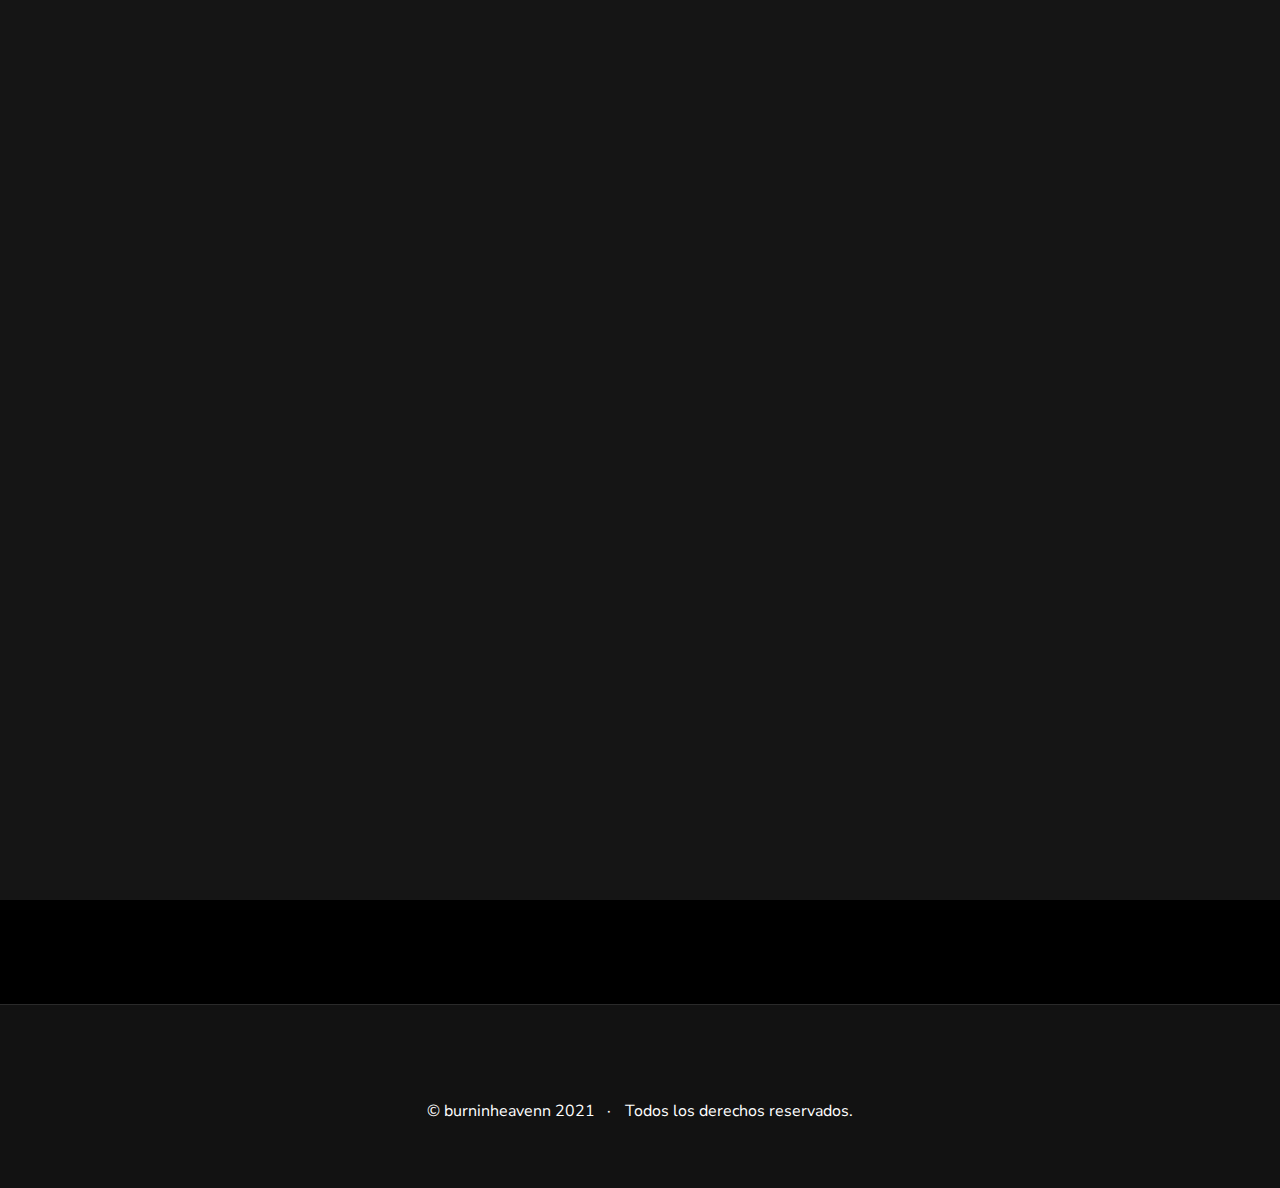
<file: contact.html>
<!DOCTYPE html>
<html class="no-js" lang="en">
<head>

    <!--- basic page needs
    ================================================== -->
    <meta charset="utf-8">
    <title>Néstor Arias - Portfolio</title>
    <meta name="description" content="">
    <meta name="author" content="">

    <!-- mobile specific metas
    ================================================== -->
    <meta name="viewport" content="width=device-width, initial-scale=1">

    <!-- CSS
    ================================================== -->
    <link rel="stylesheet" href="css/base.css">
    <link rel="stylesheet" href="css/vendor.css">
    <link rel="stylesheet" href="css/main.css">

    <!-- script
    ================================================== -->
    <script src="js/modernizr.js"></script>

    <!-- favicons
    ================================================== -->
    <link rel="shortcut icon" href="#" type="image/x-icon">
    <link rel="icon" href="#" type="image/x-icon">
    <link rel="preconnect" href="https://fonts.gstatic.com"> 
    <link rel="preconnect" href="https://fonts.gstatic.com">
    <link rel="preconnect" href="https://fonts.gstatic.com">
<link href="https://fonts.googleapis.com/css2?family=Lato:wght@100;300;400;700;900&display=swap" rel="stylesheet">
</head>


<body id="top">
    
    <!-- preloader
    ================================================== -->
    <div id="preloader">
        <div id="loader" class="dots-jump">
            <div></div>
            <div></div>
            <div></div>
        </div>
    </div>

    <!-- header
    ================================================== -->
    <header class="s-header">

        <div class="header-logo">
            <a class="site-logo" href="index.html">
                <img src="images/logosvg.svg" alt="Homepage">
            </a>
        </div> <!-- end header-logo -->

        <nav class="header-nav">

            <a href="#0" class="header-nav__close" title="close"><span>Close</span></a>

            <div class="header-nav__content">
                
                <ul class="header-nav__list">
                    <li><a href="index.html" title="inicio">Inicio</a></li>
                    <!-- <li><a href="#about" title="sobremi">Sobre mí</a></li>
                    <li><a href="#services" title="experiencia">Experiencia</a></li> -->
                    <li><a href="portfolio.html" title="portafolio">Portafolio</a></li>
                    <li><a href="contact.html" title="contacto">Contacto</a></li>
                </ul>
        
                <ul class="header-nav__social">
                    <li>
                        <a href="https://www.facebook.com/profile.php?id=586938598" target="_blank"><i class="fab fa-facebook"></i></a>
                    </li>
                    <li>
                        <a href="https://www.instagram.com/burninheavenn/" target="_blank"><i class="fab fa-instagram"></i></a>
                    </li>
                    <li>
                        <a href="https://www.behance.net/Nestorariasb" target="_blank"><i class="fab fa-behance"></i></a>
                    </li>
                </ul>

            </div> <!-- end header-nav__content -->

        </nav> <!-- end header-nav -->

        <a class="header-menu-toggle" href="#0">
            <span class="header-menu-icon"></span>
        </a>

    </header> <!-- end s-header -->



    <section id="contact" class="s-contact target-section">


            <div class="portfolio_item_header portfolio_item_header5 target-section" data-aos="fade-up">
                <div><br>
                    <h1 class="display-1">Cualquier tipo de duda, consultas o necesidad de solicitar cotización, por favor envíame un e-mail y me contactaré contigo lo más pronto.</h1>
                </div>
            </div> 

        <div class="row contact-main" data-aos="fade-up">
            <br>
            <div class="col-six">
                <form action="">
                    <input type="text" placeholder="Nombre y Apellido">
                    <input type="email" placeholder="E-mail">
                    <textarea name="" id="" placeholder="Escribe aquí tu mensaje..."></textarea>
                    <input type="submit">
                </form>
            </div>
            <div class="col-six">
                <img style="width: 100%;" src="./images/portfolio/fotoportafolio.jpg" alt="">
            </div>
        </div>

    </section> 



    
    <footer>
        <div class="row">
            <div class="col-full ss-copyright">
                <span>© burninheavenn 2021</span> 
                <span>Todos los derechos reservados.</span>
            </div>
        </div>
    </footer>





    
    <div aria-hidden="true" class="pswp" role="dialog" tabindex="-1">

        <div class="pswp__bg"></div>
        <div class="pswp__scroll-wrap">

            <div class="pswp__container">
                <div class="pswp__item"></div>
                <div class="pswp__item"></div>
                <div class="pswp__item"></div>
            </div>

            <div class="pswp__ui pswp__ui--hidden">
                <div class="pswp__top-bar">
                    <div class="pswp__counter"></div><button class="pswp__button pswp__button--close" title="Close (Esc)"></button> <button class="pswp__button pswp__button--share" title=
                    "Share"></button> <button class="pswp__button pswp__button--fs" title="Toggle fullscreen"></button> <button class="pswp__button pswp__button--zoom" title=
                    "Zoom in/out"></button>
                    <div class="pswp__preloader">
                        <div class="pswp__preloader__icn">
                            <div class="pswp__preloader__cut">
                                <div class="pswp__preloader__donut"></div>
                            </div>
                        </div>
                    </div>
                </div>
                <div class="pswp__share-modal pswp__share-modal--hidden pswp__single-tap">
                    <div class="pswp__share-tooltip"></div>
                </div><button class="pswp__button pswp__button--arrow--left" title="Previous (arrow left)"></button> <button class="pswp__button pswp__button--arrow--right" title=
                "Next (arrow right)"></button>
                <div class="pswp__caption">
                    <div class="pswp__caption__center"></div>
                </div>
            </div>

        </div>

    </div>


    <!-- Java Script
    ================================================== -->
    <script src="js/jquery-3.2.1.min.js"></script>
    <script src="js/plugins.js"></script>
    <script src="js/main.js"></script>

</body>
</file>
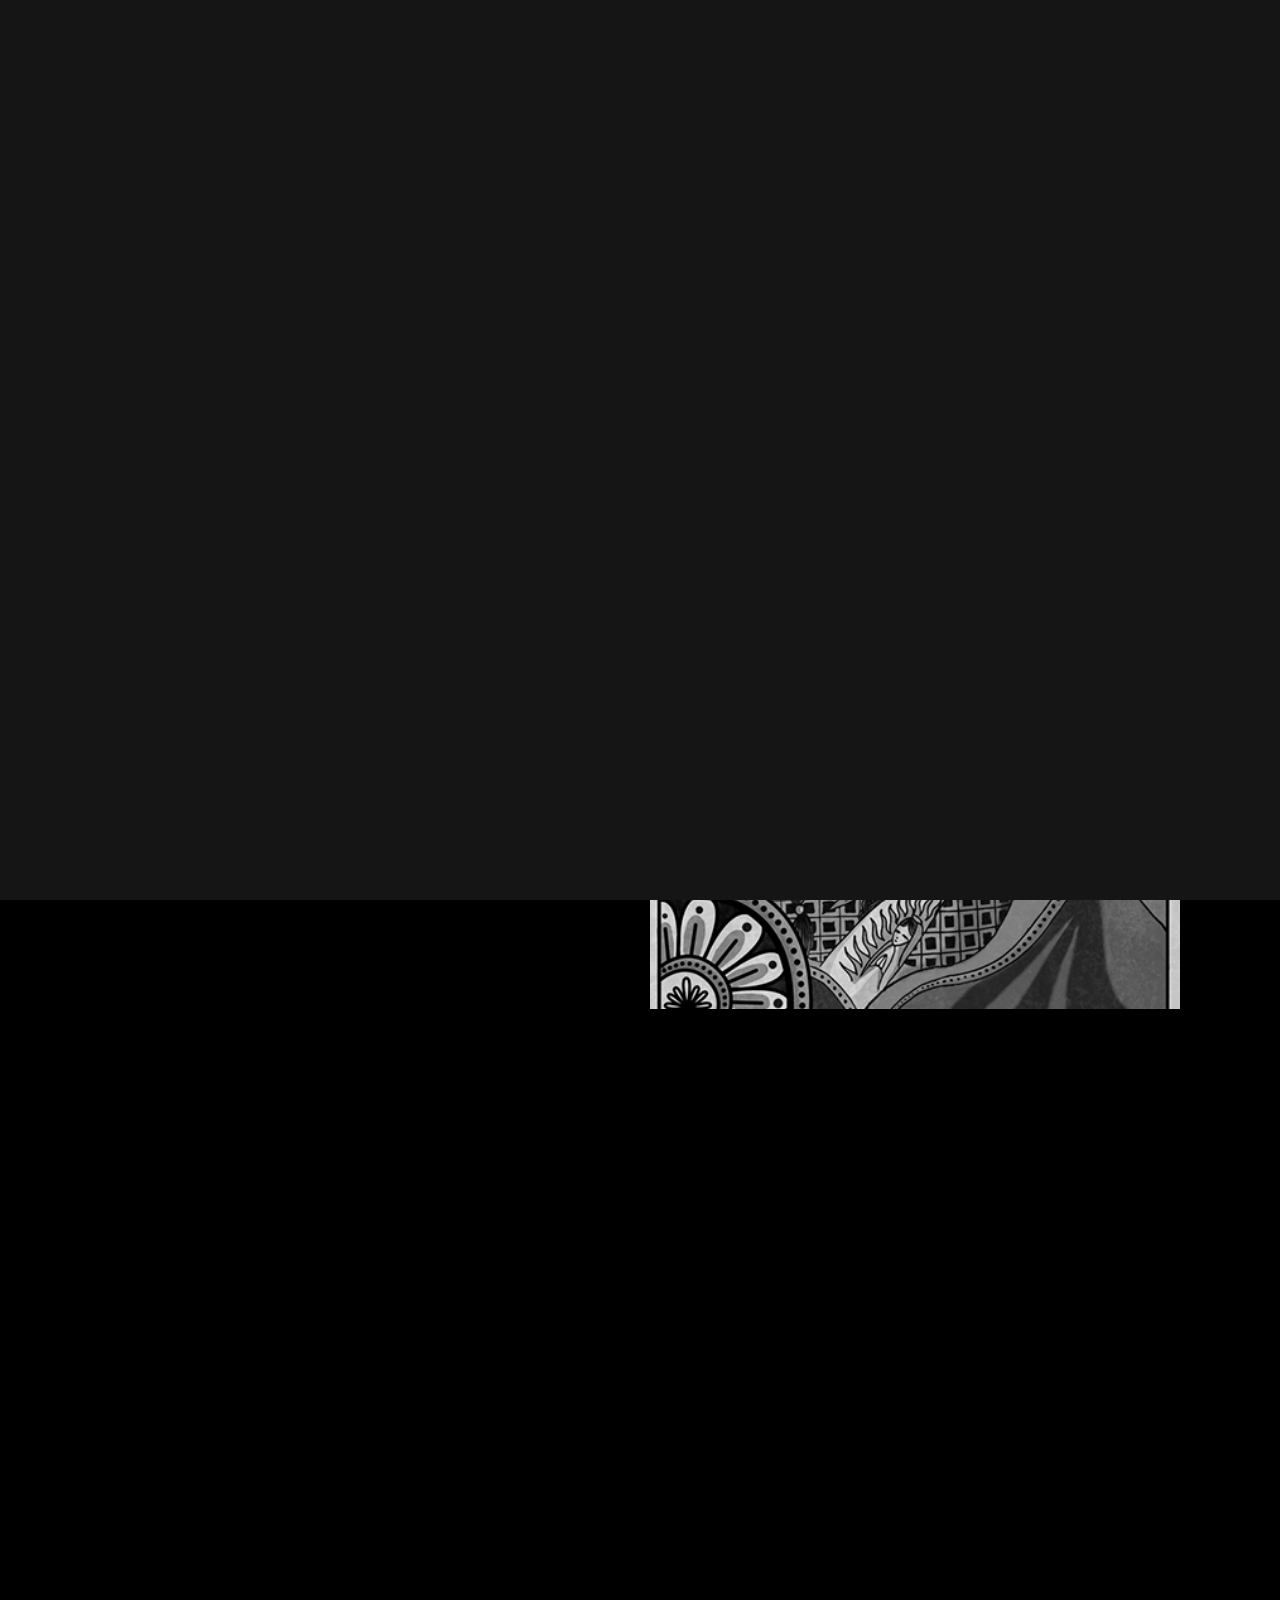
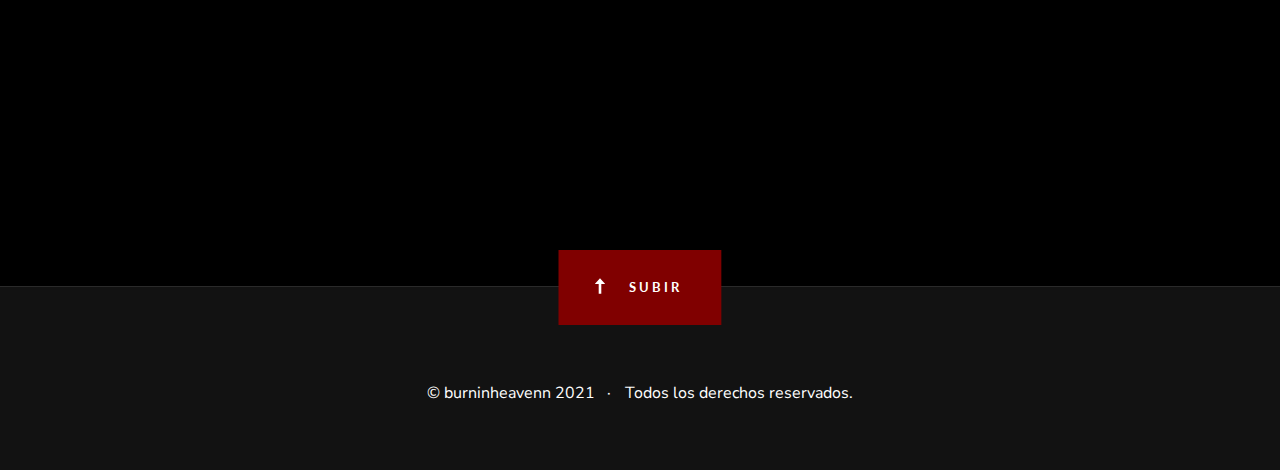
<file: portfolio.html>
<!DOCTYPE html>
<html class="no-js" lang="en">
<head>

    <!--- basic page needs
    ================================================== -->
    <meta charset="utf-8">
    <title>Néstor Arias - Portfolio</title>
    <meta name="description" content="">
    <meta name="author" content="">

    <!-- mobile specific metas
    ================================================== -->
    <meta name="viewport" content="width=device-width, initial-scale=1">

    <!-- CSS
    ================================================== -->
    <link rel="stylesheet" href="css/base.css">
    <link rel="stylesheet" href="css/vendor.css">
    <link rel="stylesheet" href="css/main.css">

    <!-- script
    ================================================== -->
    <script src="js/modernizr.js"></script>

    <!-- favicons
    ================================================== -->
    <link rel="shortcut icon" href="#" type="image/x-icon">
    <link rel="icon" href="#" type="image/x-icon">
    <link rel="preconnect" href="https://fonts.gstatic.com"> 
    <link rel="preconnect" href="https://fonts.gstatic.com">
    <link rel="preconnect" href="https://fonts.gstatic.com">
    <link href="https://fonts.googleapis.com/css2?family=Lato:wght@100;300;400;700;900&display=swap" rel="stylesheet">
</head>


<body id="top">
    
    <!-- preloader
    ================================================== -->
    <div id="preloader">
        <div id="loader" class="dots-jump">
            <div></div>
            <div></div>
            <div></div>
        </div>
    </div>

    <!-- header
    ================================================== -->
    <header class="s-header">

        <div class="header-logo">
            <a class="site-logo" href="index.html">
                <img src="images/logosvg.svg" alt="Homepage">
            </a>
        </div> <!-- end header-logo -->

        <nav class="header-nav">

            <a href="#0" class="header-nav__close" title="close"><span>Close</span></a>

            <div class="header-nav__content">
                
                <ul class="header-nav__list">
                    <li><a href="index.html" title="inicio">Inicio</a></li>
                    <!-- <li><a href="#about" title="sobremi">Sobre mí</a></li>
                    <li><a href="#services" title="experiencia">Experiencia</a></li> -->
                    <li><a href="portfolio.html" title="portafolio">Portafolio</a></li>
                    <li><a href="contact.html" title="contacto">Contacto</a></li>
                </ul>
        
                <ul class="header-nav__social">
                    <li>
                        <a href="https://www.facebook.com/profile.php?id=586938598" target="_blank"><i class="fab fa-facebook"></i></a>
                    </li>
                    <li>
                        <a href="https://www.instagram.com/burninheavenn/" target="_blank"><i class="fab fa-instagram"></i></a>
                    </li>
                    <li>
                        <a href="https://www.behance.net/Nestorariasb" target="_blank"><i class="fab fa-behance"></i></a>
                    </li>
                </ul>

            </div> <!-- end header-nav__content -->

        </nav> <!-- end header-nav -->

        <a class="header-menu-toggle" href="#0">
            <span class="header-menu-icon"></span>
        </a>

    </header> <!-- end s-header -->


   
    
    <section id="works" class="s-works target-section">

        <div class="portfolio_item_header portfolio_item_header0 target-section" data-aos="fade-up">
            <div>
                <h1>
                 Portafolio
                </h1>
            </div>
        </div> 

        <div class="contenedorb">

        <div class="row masonry-wrap">

            <div class="masonry">

                <div class="masonry__brick" data-aos="fade-up">
                    <a href="/project_personales.html">
                        <div class="portfolioItem">
                            <img src="images/portfolio/nestor/proyectosPersonales/th2.png" alt="">
                            <div class="textOverlay">
                                <h3>- Pinturas -</h3>
                            </div>
                        </div>
                    </a>
                </div>

                <div class="masonry__brick" data-aos="fade-up">
                    <a href="/project_superficiesimbolica.html">
                        <div class="portfolioItem">
                            <img src="images/portfolio/nestor/superficieSimbolica/th1.png" alt="">
                            <div class="textOverlay">
                                <h3>- Superficie Simbólica -</h3>
                            </div>
                        </div>
                    </a>
                </div> 

                <div class="masonry__brick" data-aos="fade-up">
                    <a href="/project_tattoo.html">
                        <div class="portfolioItem">
                            <img src="images/portfolio/nestor/tatuajes/th1.png" alt="">
                            <div class="textOverlay">
                                <h3>- Tatuajes -</h3>
                            </div>
                        </div>
                    </a>
                </div> 

                <div class="masonry__brick" data-aos="fade-up">
                    <a href="/project_camisetas.html">
                        <div class="portfolioItem">
                            <img src="images/portfolio/nestor/camisetas/th1.png" alt="">
                            <div class="textOverlay">
                                <h3>- Camisetas -</h3>
                            </div>
                        </div>
                    </a>
                </div> 


                
    
            </div>

        </div>
    </div>

    </section>


    
    <footer>
        <div class="row">
            <div class="col-full ss-copyright">
                <span>© burninheavenn 2021</span> 
                <span>Todos los derechos reservados.</span>
            </div>
        </div>

        <div class="ss-go-top">
            <a class="smoothscroll" title="Back to Top" href="#top">Subir</a>
        </div>
    </footer>

    


    
    
    <div aria-hidden="true" class="pswp" role="dialog" tabindex="-1">

        <div class="pswp__bg"></div>
        <div class="pswp__scroll-wrap">

            <div class="pswp__container">
                <div class="pswp__item"></div>
                <div class="pswp__item"></div>
                <div class="pswp__item"></div>
            </div>

            <div class="pswp__ui pswp__ui--hidden">
                <div class="pswp__top-bar">
                    <div class="pswp__counter"></div><button class="pswp__button pswp__button--close" title="Close (Esc)"></button> <button class="pswp__button pswp__button--share" title=
                    "Share"></button> <button class="pswp__button pswp__button--fs" title="Toggle fullscreen"></button> <button class="pswp__button pswp__button--zoom" title=
                    "Zoom in/out"></button>
                    <div class="pswp__preloader">
                        <div class="pswp__preloader__icn">
                            <div class="pswp__preloader__cut">
                                <div class="pswp__preloader__donut"></div>
                            </div>
                        </div>
                    </div>
                </div>
                <div class="pswp__share-modal pswp__share-modal--hidden pswp__single-tap">
                    <div class="pswp__share-tooltip"></div>
                </div><button class="pswp__button pswp__button--arrow--left" title="Previous (arrow left)"></button> <button class="pswp__button pswp__button--arrow--right" title=
                "Next (arrow right)"></button>
                <div class="pswp__caption">
                    <div class="pswp__caption__center"></div>
                </div>
            </div>

        </div>

    </div>


    <!-- Java Script
    ================================================== -->
    <script src="js/jquery-3.2.1.min.js"></script>
    <script src="js/plugins.js"></script>
    <script src="js/main.js"></script>

</body>
</file>
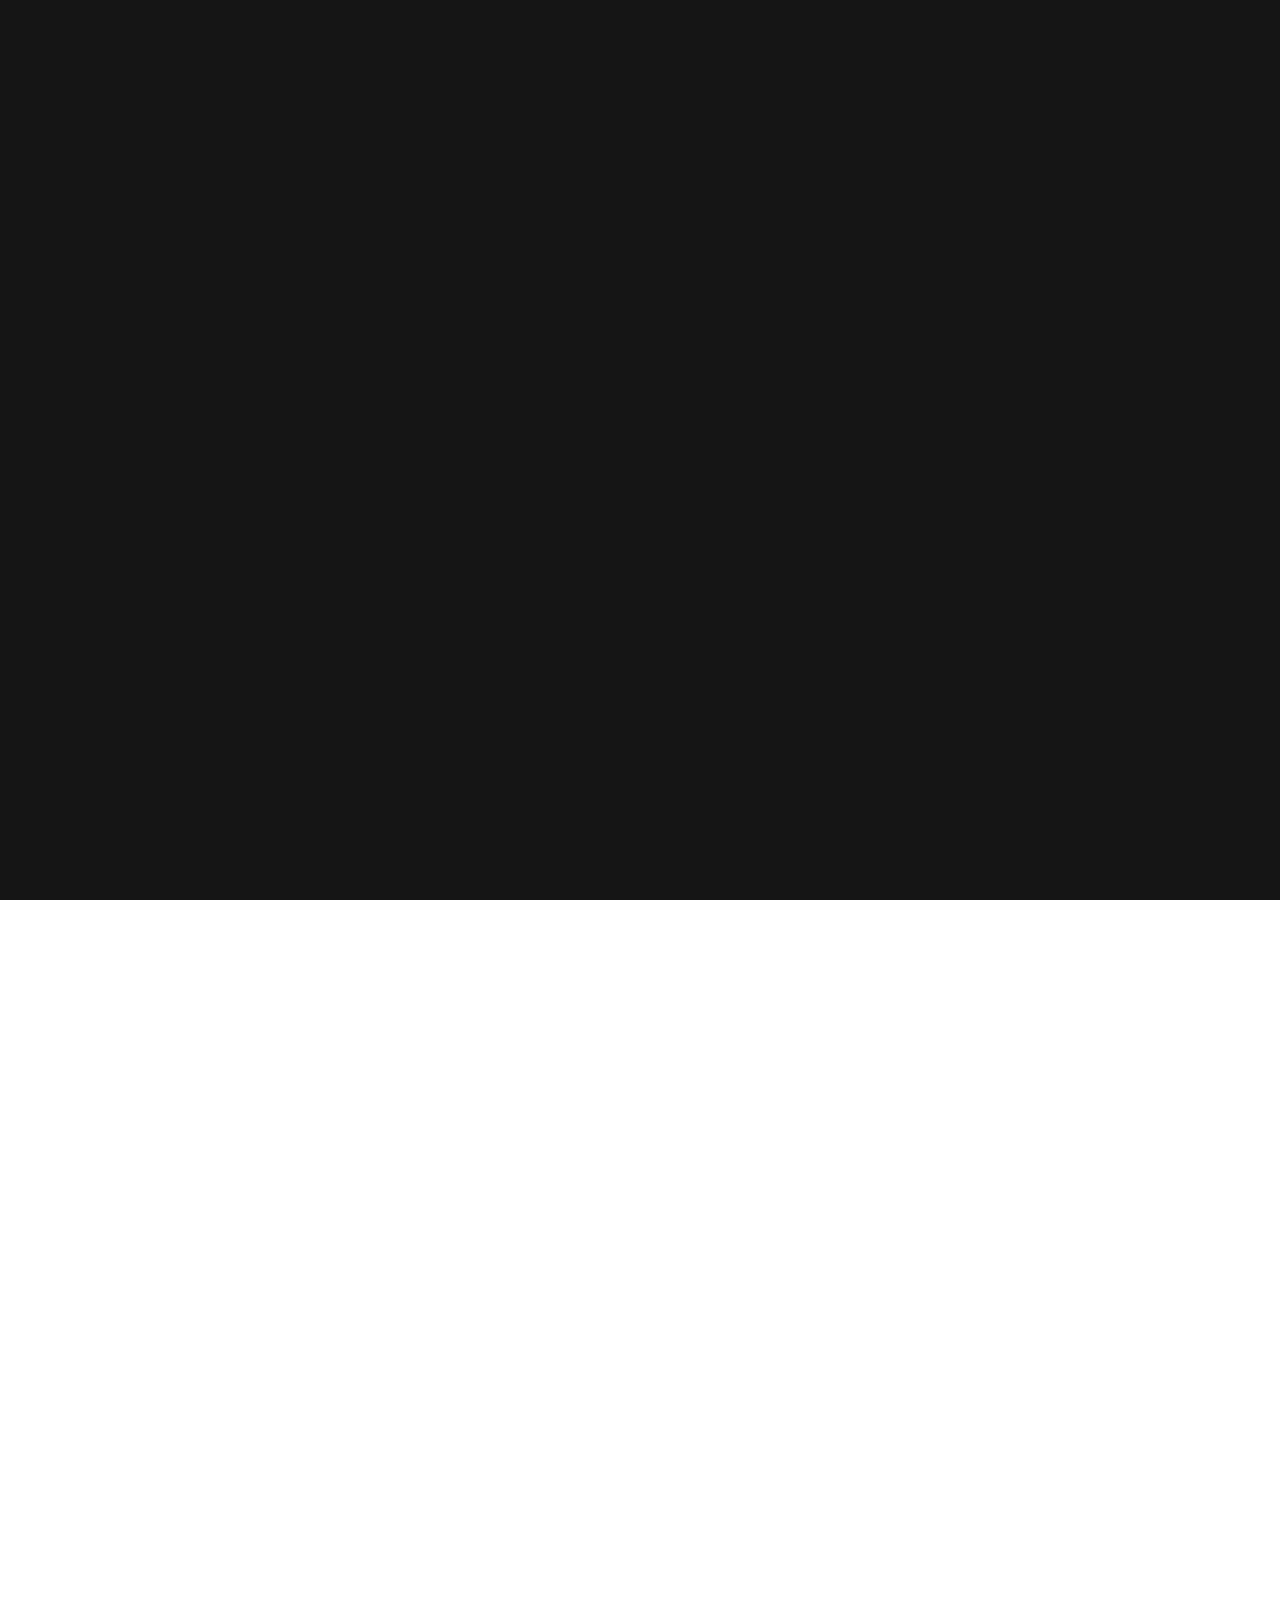
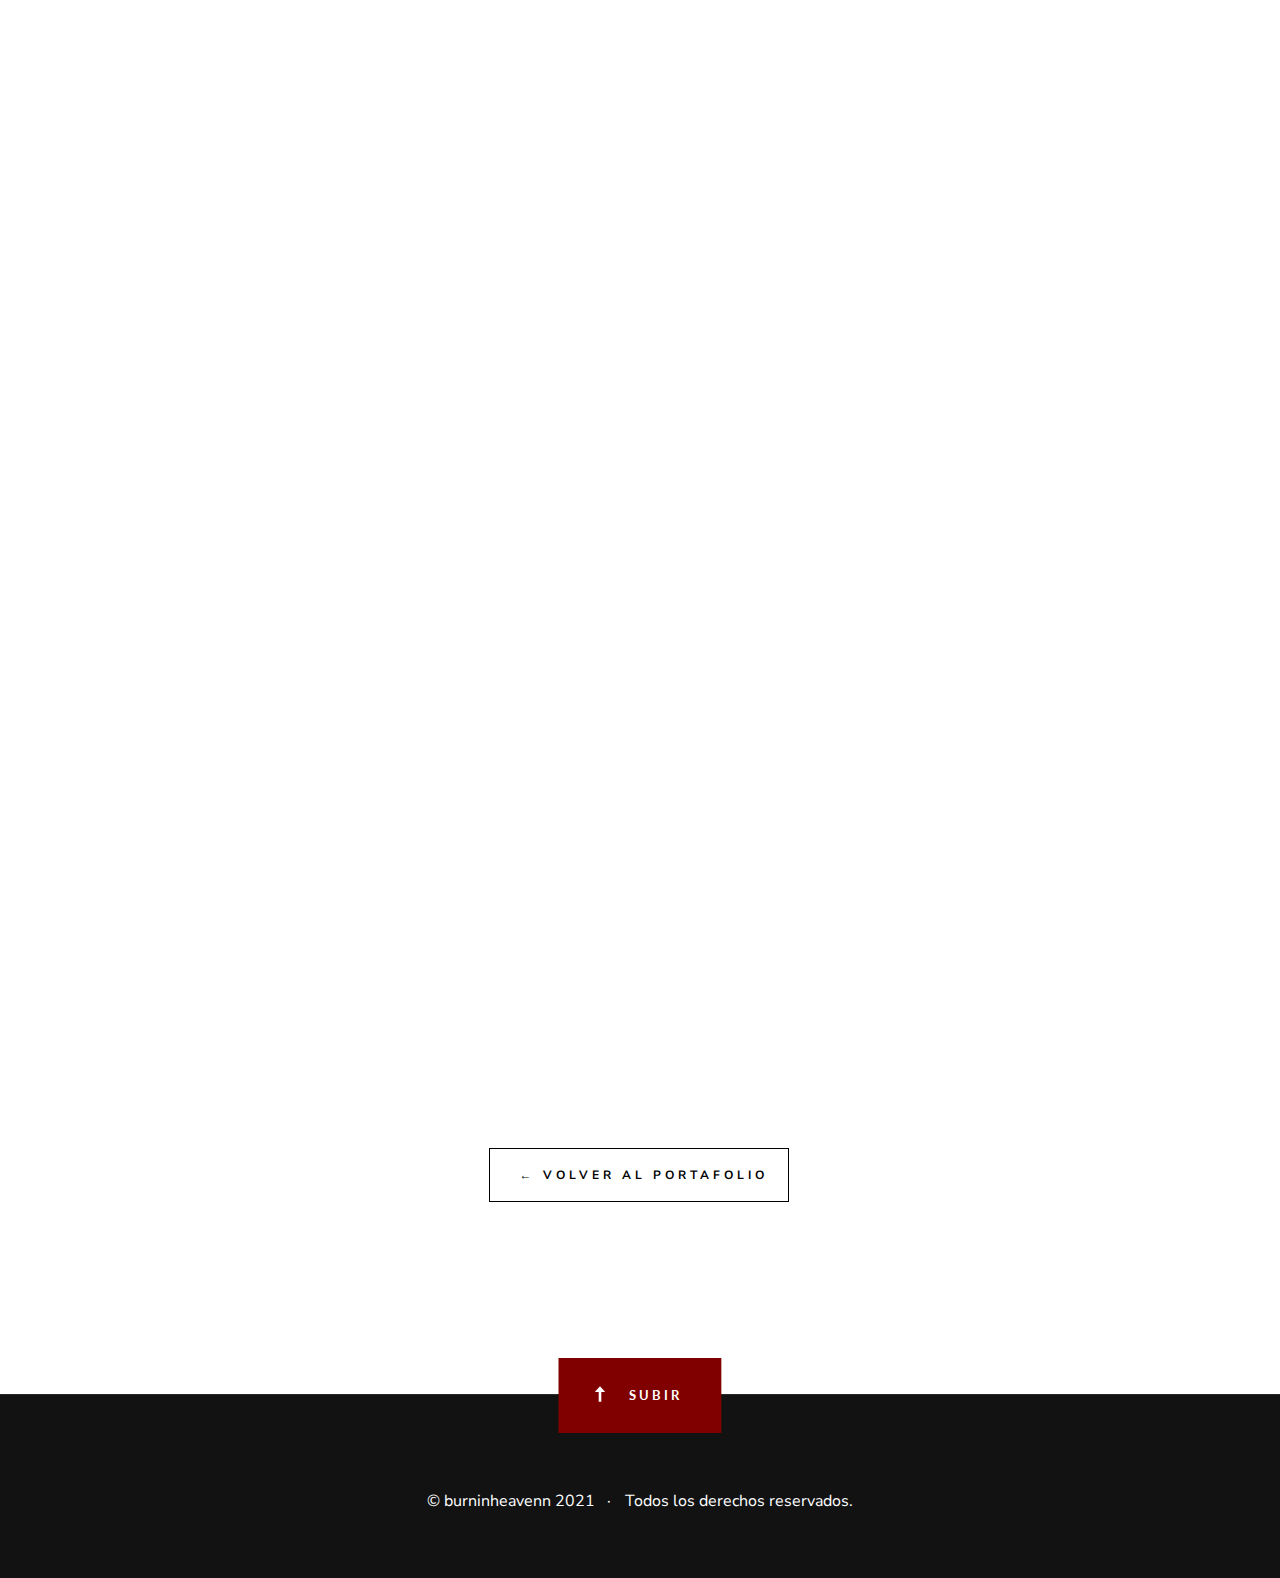
<file: project_personales.html>
<!DOCTYPE html>
<html class="no-js" lang="en">
<head>

    <!--- basic page needs
    ================================================== -->
    <meta charset="utf-8">
    <title>Néstor Arias - Portfolio</title>
    <meta name="description" content="">
    <meta name="author" content="">

    <!-- mobile specific metas
    ================================================== -->
    <meta name="viewport" content="width=device-width, initial-scale=1">

    <!-- CSS
    ================================================== -->
    <link rel="stylesheet" href="css/base.css">
    <link rel="stylesheet" href="css/vendor.css">
    <link rel="stylesheet" href="css/main.css">

    <!-- script
    ================================================== -->
    <script src="js/modernizr.js"></script>

    <!-- favicons
    ================================================== -->
    <link rel="shortcut icon" href="#" type="image/x-icon">
    <link rel="icon" href="#" type="image/x-icon">
    <link rel="preconnect" href="https://fonts.gstatic.com"> 
    <link rel="preconnect" href="https://fonts.gstatic.com">
    <link rel="preconnect" href="https://fonts.gstatic.com">
<link href="https://fonts.googleapis.com/css2?family=Lato:wght@100;300;400;700;900&display=swap" rel="stylesheet">
</head>


<body id="top">
    
    <!-- preloader
    ================================================== -->
    <div id="preloader">
        <div id="loader" class="dots-jump">
            <div></div>
            <div></div>
            <div></div>
        </div>
    </div>

    <!-- header
    ================================================== -->
    <header class="s-header">

        <div class="header-logo">
            <a class="site-logo" href="index.html">
                <img src="images/logosvg.svg" alt="Homepage">
            </a>
        </div> <!-- end header-logo -->

        <nav class="header-nav">

            <a href="#0" class="header-nav__close" title="close"><span>Close</span></a>

            <div class="header-nav__content">
                
                <ul class="header-nav__list">
                    <li><a href="index.html" title="inicio">Inicio</a></li>
                    <!-- <li><a href="#about" title="sobremi">Sobre mí</a></li>
                    <li><a href="#services" title="experiencia">Experiencia</a></li> -->
                    <li><a href="portfolio.html" title="portafolio">Portafolio</a></li>
                    <li><a href="contact.html" title="contacto">Contacto</a></li>
                </ul>
        
                <ul class="header-nav__social">
                    <li>
                        <a href="https://www.facebook.com/profile.php?id=586938598" target="_blank"><i class="fab fa-facebook"></i></a>
                    </li>
                    <li>
                        <a href="https://www.instagram.com/burninheavenn/" target="_blank"><i class="fab fa-instagram"></i></a>
                    </li>
                    <li>
                        <a href="https://www.behance.net/Nestorariasb" target="_blank"><i class="fab fa-behance"></i></a>
                    </li>
                </ul>

            </div> <!-- end header-nav__content -->

        </nav> <!-- end header-nav -->

        <a class="header-menu-toggle" href="#0">
            <span class="header-menu-icon"></span>
        </a>

    </header> <!-- end s-header -->


   
    
    <section id="works" class="s-works target-section">

        <div class="portfolio_item_header portfolio_item_header1 target-section" data-aos="fade-up">
            <div>
                <h1>
                 Pinturas
                </h1>
                <br>
            </div>
        </div> 


        <div class="contenedorw">

        <div class="row masonry-wrap">

            <div class="masonry">
    
                <div class="masonry__brick" data-aos="fade-up">
                    <div class="item-folio">
                            
                        <div class="item-folio__thumb">
                            <a href="images/portfolio/nestor/proyectosPersonales/pr1.png" class="thumb-link" data-size="1000x1500">
                                <img src="images/portfolio/nestor/proyectosPersonales/th1.png" alt="">
                            </a>
                        </div>

                        <div class="item-folio__text">
                            <h3 class="item-folio__title">
                                Pintura 1
                            </h3>
                            <p class="item-folio__cat">
                                Pintura en ecolín y papel acuarela
                            </p>
                        </div>

                        <a href="https://www.behance.net/" class="item-folio__project-link" title="Project link">
                            <i class="icon-link"></i>
                        </a>

                    </div>
                </div> 
        
                <div class="masonry__brick" data-aos="fade-up">
                    <div class="item-folio">
                            
                        <div class="item-folio__thumb">
                            <a href="images/portfolio/nestor/proyectosPersonales/pr2.png" class="thumb-link" data-size="1000x1500">
                                <img src="images/portfolio/nestor/proyectosPersonales/th2.png" alt="">
                            </a>
                        </div>

                        <div class="item-folio__text">
                            <h3 class="item-folio__title">
                                Pintura 2
                            </h3>
                            <p class="item-folio__cat">
                                Pintura en ecolín y papel acuarela
                            </p>
                        </div>

                        <a href="https://www.behance.net/" class="item-folio__project-link" title="Project link">
                            <i class="icon-link"></i>
                        </a>

                    </div>
                </div> 
        
                <div class="masonry__brick" data-aos="fade-up">
                    <div class="item-folio">
                            
                        <div class="item-folio__thumb">
                            <a href="images/portfolio/nestor/proyectosPersonales/pr3.png" class="thumb-link" data-size="1000x1500">
                                <img src="images/portfolio/nestor/proyectosPersonales/th3.png" alt="">
                            </a>
                        </div>

                        <div class="item-folio__text">
                            <h3 class="item-folio__title">
                                Pintura 3
                            </h3>
                            <p class="item-folio__cat">
                                Pintura en ecolín y papel acuarela
                            </p>
                        </div>

                        <a href="https://www.behance.net/" class="item-folio__project-link" title="Project link">
                            <i class="icon-link"></i>
                        </a>

                    </div>
                </div>
    
                <div class="masonry__brick" data-aos="fade-up">
                    <div class="item-folio">
                            
                        <div class="item-folio__thumb">
                            <a href="images/portfolio/nestor/proyectosPersonales/pr4.png" class="thumb-link" data-size="1000x1500">
                                <img src="images/portfolio/nestor/proyectosPersonales/th4.png" alt="">
                            </a>
                        </div>

                        <div class="item-folio__text">
                            <h3 class="item-folio__title">
                                Pintura 4
                            </h3>
                            <p class="item-folio__cat">
                                Pintura en ecolín y papel acuarela
                            </p>
                        </div>

                        <a href="https://www.behance.net/" class="item-folio__project-link" title="Project link">
                            <i class="icon-link"></i>
                        </a>


                    </div>
                </div>

                <div class="masonry__brick" data-aos="fade-up">
                    <div class="item-folio">
                            
                        <div class="item-folio__thumb">
                            <a href="images/portfolio/nestor/proyectosPersonales/pinturakoi.jpg" class="thumb-link" data-size="700x900">
                                <img src="images/portfolio/nestor/proyectosPersonales/pinturakoi.jpg" alt="">
                            </a>
                        </div>

                        <div class="item-folio__text">
                            <h3 class="item-folio__title">
                                Pintura 5
                            </h3>
                            <p class="item-folio__cat">
                                Pintura en ecolín y papel acuarela
                            </p>
                        </div>

                        <a href="https://www.behance.net/" class="item-folio__project-link" title="Project link">
                            <i class="icon-link"></i>
                        </a>


                    </div>
                </div>

                <div class="masonry__brick" data-aos="fade-up">
                    <div class="item-folio">
                            
                        <div class="item-folio__thumb">
                            <a href="images/portfolio/nestor/proyectosPersonales/pinturaparo.jpg" class="thumb-link" data-size="700x900">
                                <img src="images/portfolio/nestor/proyectosPersonales/pinturaparo.jpg" alt="">
                            </a>
                        </div>

                        <div class="item-folio__text">
                            <h3 class="item-folio__title">
                                Pintura 6
                            </h3>
                            <p class="item-folio__cat">
                                Pintura en ecolín y papel acuarela
                            </p>
                        </div>

                        <a href="https://www.behance.net/" class="item-folio__project-link" title="Project link">
                            <i class="icon-link"></i>
                        </a>


                    </div>
                </div>

                <div class="masonry__brick" data-aos="fade-up">
                    <div class="item-folio">
                            
                        <div class="item-folio__thumb">
                            <a href="images/portfolio/nestor/proyectosPersonales/telaranapintura.jpg" class="thumb-link" data-size="700x900">
                                <img src="images/portfolio/nestor/proyectosPersonales/telaranapintura.jpg" alt="">
                            </a>
                        </div>

                        <div class="item-folio__text">
                            <h3 class="item-folio__title">
                                Pintura 7
                            </h3>
                            <p class="item-folio__cat">
                                Pintura en ecolín y papel acuarela
                            </p>
                        </div>

                        <a href="https://www.behance.net/" class="item-folio__project-link" title="Project link">
                            <i class="icon-link"></i>
                        </a>


                    </div>
                </div>



                <div class="masonry__brick" data-aos="fade-up">
                    <div class="item-folio">
                            
                        <div class="item-folio__thumb">
                            <a href="images/portfolio/nestor/proyectosPersonales/fotocontacto.png" class="thumb-link" data-size="700x900">
                                <img src="images/portfolio/nestor/proyectosPersonales/fotocontacto.png" alt="">
                            </a>
                        </div>

                        <div class="item-folio__text">
                            <h3 class="item-folio__title">
                                Pintura 8
                            </h3>
                            <p class="item-folio__cat">
                                Pintura en ecolín y papel acuarela
                            </p>
                        </div>

                        <a href="https://www.behance.net/" class="item-folio__project-link" title="Project link">
                            <i class="icon-link"></i>
                        </a>


                    </div>
                </div>


    
            </div>

        </div>

        <div class="row rowBotonVolver">
            <a href="/portfolio.html"><button>&larr; Volver al Portafolio</button></a>
        </div>


    </div>
        

    </section>


    
    <footer>
        <div class="row">
            <div class="col-full ss-copyright">
                <span>© burninheavenn 2021</span> 
                <span>Todos los derechos reservados.</span>
            </div>
        </div>

        <div class="ss-go-top">
            <a class="smoothscroll" title="Back to Top" href="#top">Subir</a>
        </div>
        
    </footer>

    


    
    
    <div aria-hidden="true" class="pswp" role="dialog" tabindex="-1">

        <div class="pswp__bg"></div>
        <div class="pswp__scroll-wrap">

            <div class="pswp__container">
                <div class="pswp__item"></div>
                <div class="pswp__item"></div>
                <div class="pswp__item"></div>
            </div>

            <div class="pswp__ui pswp__ui--hidden">
                <div class="pswp__top-bar">
                    <div class="pswp__counter"></div><button class="pswp__button pswp__button--close" title="Close (Esc)"></button> <button class="pswp__button pswp__button--share" title=
                    "Share"></button> <button class="pswp__button pswp__button--fs" title="Toggle fullscreen"></button> <button class="pswp__button pswp__button--zoom" title=
                    "Zoom in/out"></button>
                    <div class="pswp__preloader">
                        <div class="pswp__preloader__icn">
                            <div class="pswp__preloader__cut">
                                <div class="pswp__preloader__donut"></div>
                            </div>
                        </div>
                    </div>
                </div>
                <div class="pswp__share-modal pswp__share-modal--hidden pswp__single-tap">
                    <div class="pswp__share-tooltip"></div>
                </div><button class="pswp__button pswp__button--arrow--left" title="Previous (arrow left)"></button> <button class="pswp__button pswp__button--arrow--right" title=
                "Next (arrow right)"></button>
                <div class="pswp__caption">
                    <div class="pswp__caption__center"></div>
                </div>
            </div>

        </div>

    </div>


    <!-- Java Script
    ================================================== -->
    <script src="js/jquery-3.2.1.min.js"></script>
    <script src="js/plugins.js"></script>
    <script src="js/main.js"></script>

</body>
</file>
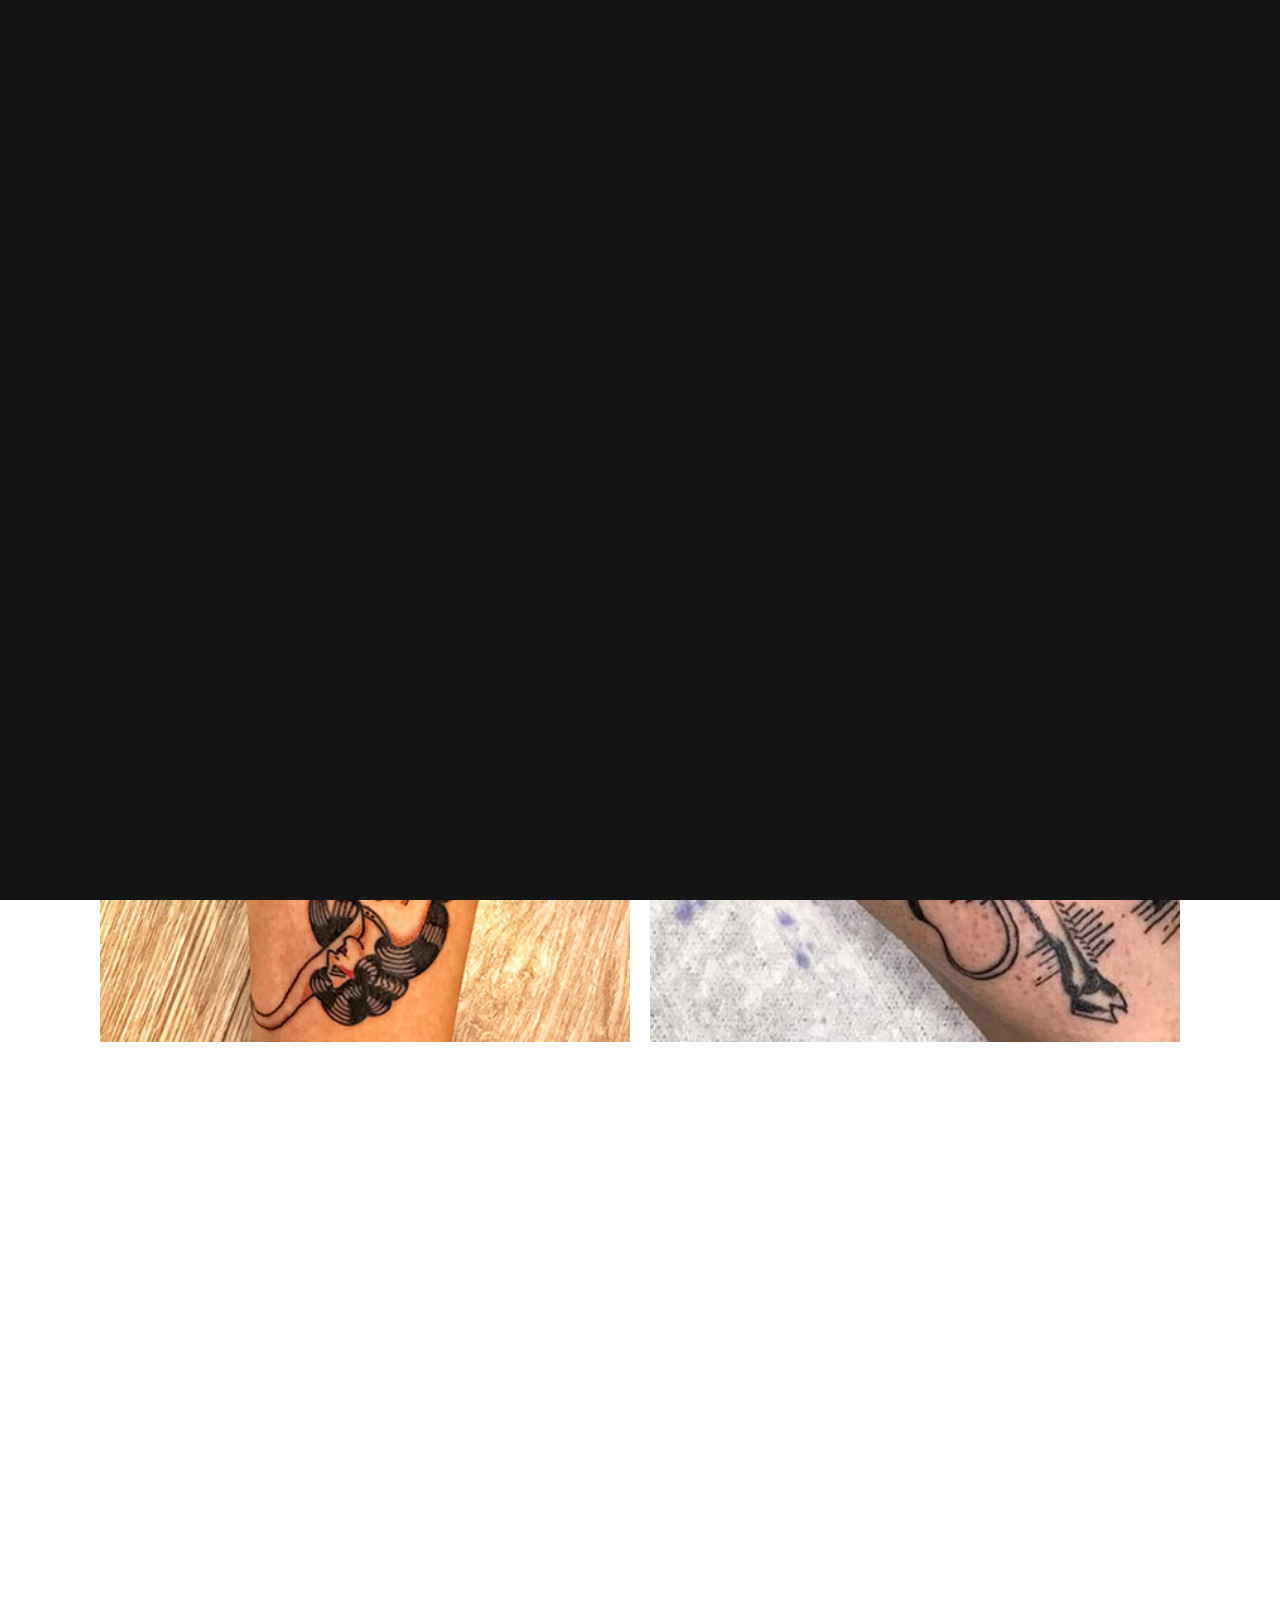
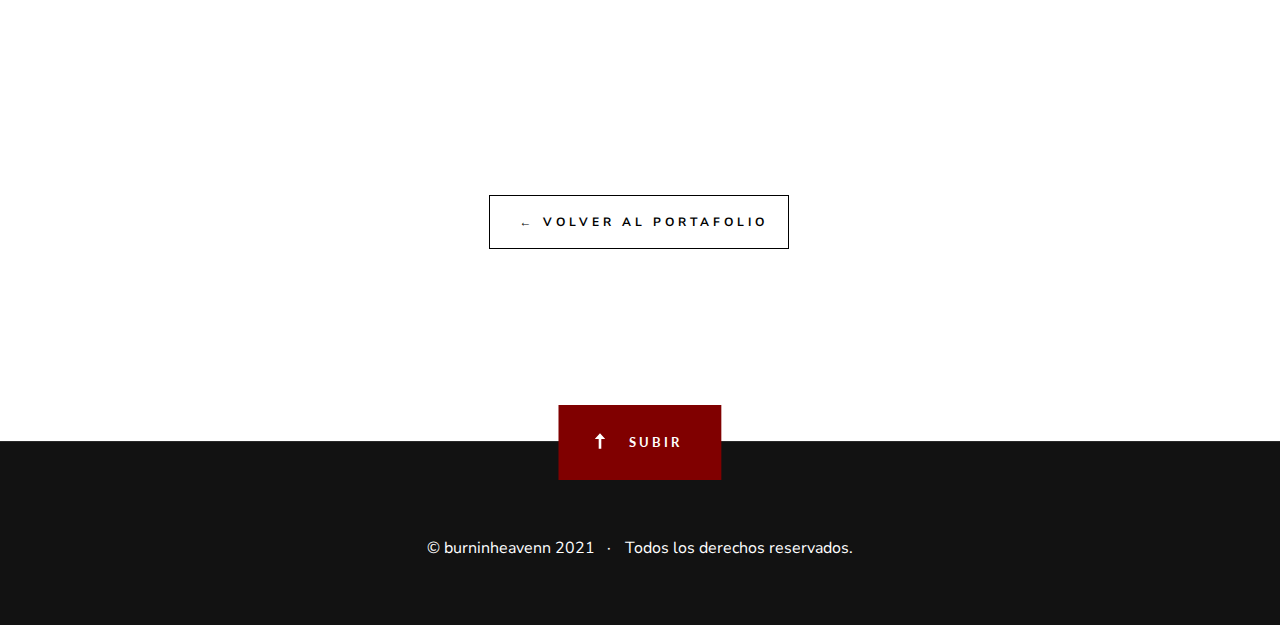
<file: project_tattoo.html>
<!DOCTYPE html>
<html class="no-js" lang="en">
<head>

    <!--- basic page needs
    ================================================== -->
    <meta charset="utf-8">
    <title>Néstor Arias - Portfolio</title>
    <meta name="description" content="">
    <meta name="author" content="">

    <!-- mobile specific metas
    ================================================== -->
    <meta name="viewport" content="width=device-width, initial-scale=1">

    <!-- CSS
    ================================================== -->
    <link rel="stylesheet" href="css/base.css">
    <link rel="stylesheet" href="css/vendor.css">
    <link rel="stylesheet" href="css/main.css">

    <!-- script
    ================================================== -->
    <script src="js/modernizr.js"></script>

    <!-- favicons
    ================================================== -->
    <link rel="shortcut icon" href="#" type="image/x-icon">
    <link rel="icon" href="#" type="image/x-icon">
    <link rel="preconnect" href="https://fonts.gstatic.com"> 
    <link rel="preconnect" href="https://fonts.gstatic.com">
    <link rel="preconnect" href="https://fonts.gstatic.com">
<link href="https://fonts.googleapis.com/css2?family=Lato:wght@100;300;400;700;900&display=swap" rel="stylesheet">
</head>


<body id="top">
    
    <!-- preloader
    ================================================== -->
    <div id="preloader">
        <div id="loader" class="dots-jump">
            <div></div>
            <div></div>
            <div></div>
        </div>
    </div>

    <!-- header
    ================================================== -->
    <header class="s-header">

        <div class="header-logo">
            <a class="site-logo" href="index.html">
                <img src="images/logosvg.svg" alt="Homepage">
            </a>
        </div> <!-- end header-logo -->

        <nav class="header-nav">

            <a href="#0" class="header-nav__close" title="close"><span>Close</span></a>

            <div class="header-nav__content">
                
                <ul class="header-nav__list">
                    <li><a href="index.html" title="inicio">Inicio</a></li>
                    <!-- <li><a href="#about" title="sobremi">Sobre mí</a></li>
                    <li><a href="#services" title="experiencia">Experiencia</a></li> -->
                    <li><a href="portfolio.html" title="portafolio">Portafolio</a></li>
                    <li><a href="contact.html" title="contacto">Contacto</a></li>
                </ul>
        
                <ul class="header-nav__social">
                    <li>
                        <a href="https://www.facebook.com/profile.php?id=586938598" target="_blank"><i class="fab fa-facebook"></i></a>
                    </li>
                    <li>
                        <a href="https://www.instagram.com/burninheavenn/" target="_blank"><i class="fab fa-instagram"></i></a>
                    </li>
                    <li>
                        <a href="https://www.behance.net/Nestorariasb" target="_blank"><i class="fab fa-behance"></i></a>
                    </li>
                </ul>

            </div> <!-- end header-nav__content -->

        </nav> <!-- end header-nav -->

        <a class="header-menu-toggle" href="#0">
            <span class="header-menu-icon"></span>
        </a>

    </header> <!-- end s-header -->


   
    
    <section id="works" class="s-works target-section">

        <div class="portfolio_item_header portfolio_item_header4 target-section" data-aos="fade-up">
            <div>
                <h1>
                 Tatuajes
                </h1>
                <br>
            </div>
        </div> 

        <div class="contenedorw">

        <div class="row masonry-wrap">

            <div class="masonry">
    
                <div class="masonry__brick" data-aos="fade-up">
                    <div class="item-folio">
                            
                        <div class="item-folio__thumb">
                            <a href="images/portfolio/nestor/tatuajes/zoom1.jpg" class="thumb-link" data-size="1000x1280">
                                <img src="images/portfolio/nestor/tatuajes/th1.png" alt="">
                            </a>
                        </div>

                        <div class="item-folio__text">
                            <h3 class="item-folio__title">
                                Tatuajes
                            </h3>
                            <p class="item-folio__cat">
                                Foto Tatuaje 1
                            </p>
                        </div>

                        <a href="https://www.behance.net/" class="item-folio__project-link" title="Project link">
                            <i class="icon-link"></i>
                        </a>

                    </div>
                </div> 

                <div class="masonry__brick" data-aos="fade-up">
                    <div class="item-folio">
                            
                        <div class="item-folio__thumb">
                            <a href="images/portfolio/nestor/tatuajes/zoom2.png" class="thumb-link" data-size="1000x1280">
                                <img src="images/portfolio/nestor/tatuajes/th2.png" alt="">
                            </a>
                        </div>

                        <div class="item-folio__text">
                            <h3 class="item-folio__title">
                                Tatuajes
                            </h3>
                            <p class="item-folio__cat">
                                Foto Tatuaje 2
                            </p>
                        </div>

                        <a href="https://www.behance.net/" class="item-folio__project-link" title="Project link">
                            <i class="icon-link"></i>
                        </a>

                    </div>
                </div> 


                <div class="masonry__brick" data-aos="fade-up">
                    <div class="item-folio">
                            
                        <div class="item-folio__thumb">
                            <a href="images/portfolio/nestor/tatuajes/zoom3.png" class="thumb-link" data-size="1000x1280">
                                <img src="images/portfolio/nestor/tatuajes/th3.png" alt="">
                            </a>
                        </div>

                        <div class="item-folio__text">
                            <h3 class="item-folio__title">
                                Tatuajes
                            </h3>
                            <p class="item-folio__cat">
                                Foto Tatuaje 3
                            </p>
                        </div>

                        <a href="https://www.behance.net/" class="item-folio__project-link" title="Project link">
                            <i class="icon-link"></i>
                        </a>

                    </div>
                </div> 


                <div class="masonry__brick" data-aos="fade-up">
                    <div class="item-folio">
                            
                        <div class="item-folio__thumb">
                            <a href="images/portfolio/nestor/tatuajes/zoom4.png" class="thumb-link" data-size="1000x1280">
                                <img src="images/portfolio/nestor/tatuajes/th4.png" alt="">
                            </a>
                        </div>

                        <div class="item-folio__text">
                            <h3 class="item-folio__title">
                                Tatuajes
                            </h3>
                            <p class="item-folio__cat">
                                Foto Tatuaje 4
                            </p>
                        </div>

                        <a href="https://www.behance.net/" class="item-folio__project-link" title="Project link">
                            <i class="icon-link"></i>
                        </a>

                    </div>
                </div> 
    
            </div>

        </div>

        <div class="row rowBotonVolver">
            <a href="/portfolio.html"><button>&larr; Volver al Portafolio</button></a>
        </div>
        

    </section>

</div>


    
    <footer>
        <div class="row">
            <div class="col-full ss-copyright">
                <span>© burninheavenn 2021</span> 
                <span>Todos los derechos reservados.</span>
            </div>
        </div>

        <div class="ss-go-top">
            <a class="smoothscroll" title="Back to Top" href="#top">Subir</a>
        </div>
        
    </footer>

    


    
    
    <div aria-hidden="true" class="pswp" role="dialog" tabindex="-1">

        <div class="pswp__bg"></div>
        <div class="pswp__scroll-wrap">

            <div class="pswp__container">
                <div class="pswp__item"></div>
                <div class="pswp__item"></div>
                <div class="pswp__item"></div>
            </div>

            <div class="pswp__ui pswp__ui--hidden">
                <div class="pswp__top-bar">
                    <div class="pswp__counter"></div><button class="pswp__button pswp__button--close" title="Close (Esc)"></button> <button class="pswp__button pswp__button--share" title=
                    "Share"></button> <button class="pswp__button pswp__button--fs" title="Toggle fullscreen"></button> <button class="pswp__button pswp__button--zoom" title=
                    "Zoom in/out"></button>
                    <div class="pswp__preloader">
                        <div class="pswp__preloader__icn">
                            <div class="pswp__preloader__cut">
                                <div class="pswp__preloader__donut"></div>
                            </div>
                        </div>
                    </div>
                </div>
                <div class="pswp__share-modal pswp__share-modal--hidden pswp__single-tap">
                    <div class="pswp__share-tooltip"></div>
                </div><button class="pswp__button pswp__button--arrow--left" title="Previous (arrow left)"></button> <button class="pswp__button pswp__button--arrow--right" title=
                "Next (arrow right)"></button>
                <div class="pswp__caption">
                    <div class="pswp__caption__center"></div>
                </div>
            </div>

        </div>

    </div>


    <!-- Java Script
    ================================================== -->
    <script src="js/jquery-3.2.1.min.js"></script>
    <script src="js/plugins.js"></script>
    <script src="js/main.js"></script>

</body>
</file>
<file: css/base.css>
/* =================================================================== 
 *
 *  Sublime v1.0 Base Stylesheet
 *  06-10-2018
 *  ------------------------------------------------------------------
 *
 *  TOC:
 *  # imports 
 *  # normalize  
 *  # basic/base setup styles
 *    ## Media
 *    ## Typography resets 
 *    ## links
 *    ## inputs
 *  # grid
 *    ## medium size devices
 *    ## tablets
 *    ## mobile devices
 *    ## small mobile devices
 *  # block grids
 *    ## medium size devices
 *    ## tablets
 *    ## mobile devices
 *  # MISC
 *
 * =================================================================== */


/* ===================================================================
 * # imports 
 *
 * ------------------------------------------------------------------- */
@import url("https://fonts.googleapis.com/css?family=Montserrat:400,500,600,700|Nunito+Sans:300,400,400i,600,600i,700,700i");
@import url("micons/micons.css");
@import url("font-awesome/css/fontawesome-all.css");


/* ===================================================================
 * # normalize
 * normalize.css v5.0.0 | MIT License |
 * github.com/necolas/normalize.css
 *
 * ------------------------------------------------------------------- */
html {
  font-family: sans-serif;
  line-height: 1.15;
  -ms-text-size-adjust: 100%;
  -webkit-text-size-adjust: 100%;
}

body {
  margin: 0;
}

article,
aside,
footer,
header,
nav,
section {
  display: block;
}

h1 {
  font-size: 2em;
  margin: 0.67em 0;
}

figcaption,
figure,
main {
  display: block;
}

figure {
  margin: 1em 40px;
}

hr {
  box-sizing: content-box;
  height: 0;
  overflow: visible;
}

pre {
  font-family: monospace, monospace;
  font-size: 1em;
}

a {
  background-color: transparent;
  -webkit-text-decoration-skip: objects;
}

a:active,
a:hover {
  outline-width: 0;
}

abbr[title] {
  border-bottom: none;
  text-decoration: underline;
  text-decoration: underline dotted;
}

b,
strong {
  font-weight: inherit;
}

b,
strong {
  font-weight: bolder;
}

code,
kbd,
samp {
  font-family: monospace, monospace;
  font-size: 1em;
}

dfn {
  font-style: italic;
}

mark {
  background-color: #ff0;
  color: #000;
}

small {
  font-size: 80%;
}

sub,
sup {
  font-size: 75%;
  line-height: 0;
  position: relative;
  vertical-align: baseline;
}

sub {
  bottom: -0.25em;
}

sup {
  top: -0.5em;
}

audio,
video {
  display: inline-block;
}

audio:not([controls]) {
  display: none;
  height: 0;
}

img {
  border-style: none;
}

svg:not(:root) {
  overflow: hidden;
}

button,
input,
optgroup,
select,
textarea {
  font-family: sans-serif;
  font-size: 100%;
  line-height: 1.15;
  margin: 0;
}

button,
input {
  overflow: visible;
}

button,
select {
  text-transform: none;
}

button,
html [type="button"],
[type="reset"],
[type="submit"] {
  -webkit-appearance: button;
}

button::-moz-focus-inner,
[type="button"]::-moz-focus-inner,
[type="reset"]::-moz-focus-inner,
[type="submit"]::-moz-focus-inner {
  border-style: none;
  padding: 0;
}

button:-moz-focusring,
[type="button"]:-moz-focusring,
[type="reset"]:-moz-focusring,
[type="submit"]:-moz-focusring {
  outline: 1px dotted ButtonText;
}

fieldset {
  border: 1px solid #c0c0c0;
  margin: 0 2px;
  padding: 0.35em 0.625em 0.75em;
}

legend {
  box-sizing: border-box;
  color: inherit;
  display: table;
  max-width: 100%;
  padding: 0;
  white-space: normal;
}

progress {
  display: inline-block;
  vertical-align: baseline;
}

textarea {
  overflow: auto;
}

[type="checkbox"],
[type="radio"] {
  box-sizing: border-box;
  padding: 0;
}

[type="number"]::-webkit-inner-spin-button,
[type="number"]::-webkit-outer-spin-button {
  height: auto;
}

[type="search"] {
  -webkit-appearance: textfield;
  outline-offset: -2px;
}

[type="search"]::-webkit-search-cancel-button,
[type="search"]::-webkit-search-decoration {
  -webkit-appearance: none;
}

::-webkit-file-upload-button {
  -webkit-appearance: button;
  font: inherit;
}

details,
menu {
  display: block;
}

summary {
  display: list-item;
}

canvas {
  display: inline-block;
}

template {
  display: none;
}

[hidden] {
  display: none;
}


/* ===================================================================
 * # basic/base setup styles
 *
 * ------------------------------------------------------------------- */
html {
  font-size: 62.5%;
  box-sizing: border-box;
}

*,
*::before,
*::after {
  box-sizing: inherit;
}

body {
  font-weight: normal;
  line-height: 1;
  word-wrap: break-word;
  text-rendering: optimizeLegibility;
  -webkit-overflow-scrolling: touch;
  -webkit-text-size-adjust: none;
}

body,
input,
button {
  -moz-osx-font-smoothing: grayscale;
  -webkit-font-smoothing: antialiased;
}

/* ------------------------------------------------------------------- 
 * ## Media
 * ------------------------------------------------------------------- */
img,
video {
}

/* ------------------------------------------------------------------- 
 * ## Typography resets 
 * ------------------------------------------------------------------- */
div, dl, dt, dd, ul, ol, li, h1, h2, h3, h4, h5, h6, pre, form, p, blockquote, th, td {
  margin: 0;
  padding: 0;
}

h1, h2, h3, h4, h5, h6 {
  -webkit-font-smoothing: auto;
  -webkit-font-smoothing: antialiased;
  -webkit-font-variant-ligatures: common-ligatures;
  -moz-font-variant-ligatures: common-ligatures;
  font-variant-ligatures: common-ligatures;
  text-rendering: optimizeLegibility;
}

em,
i {
  font-style: italic;
  line-height: inherit;
}

strong,
b {
  font-weight: bold;
  line-height: inherit;
}

small {
  font-size: 60%;
  line-height: inherit;
}

ol,
ul {
  list-style: none;
}

li {
  display: block;
}

/* ------------------------------------------------------------------- 
 * ## links
 * ------------------------------------------------------------------- */
a {
  text-decoration: none;
  line-height: inherit;
}

a img {
  border: none;
}

/* ------------------------------------------------------------------- 
 * ## inputs
 * ------------------------------------------------------------------- */
fieldset {
  margin: 0;
  padding: 0;
}

input[type="email"],
input[type="number"],
input[type="search"],
input[type="text"],
input[type="tel"],
input[type="url"],
input[type="password"],
textarea {
  -webkit-appearance: none;
  -moz-appearance: none;
  -ms-appearance: none;
  -o-appearance: none;
  appearance: none;
}


/* ===================================================================
 * # grid
 *
 * ------------------------------------------------------------------- */
.row {
  width: 89%;
  max-width: 1200px;
  margin: 0 auto;
}

.row:after {
  content: "";
  display: table;
  clear: both;
}

.row .row {
  width: auto;
  max-width: none;
  margin-left: -20px;
  margin-right: -20px;
}

/* column blocks
 * -------------------------------------- */
[class*="col-"] {
  float: left;
  padding: 0 20px;
}

[class*="col-"] + [class*="col-"].end {
  float: right;
}

.collapse > [class*="col-"],
[class*="col-"].collapse {
  padding: 0;
}

/* column width classes 
 * -------------------------------------- */
.col-one {
  width: 8.33333%;
}

.col-two,
.col-1-6 {
  width: 16.66667%;
}

.col-three,
.col-1-4 {
  width: 25%;
}

.col-four,
.col-1-3 {
  width: 33.33333%;
}

.col-five {
  width: 41.66667%;
}

.col-six,
.col-1-2 {
  width: 50%;
}

.col-seven {
  width: 58.33333%;
}

.col-eight,
.col-2-3 {
  width: 66.66667%;
}

.col-nine,
.col-3-4 {
  width: 75%;
}

.col-ten,
.col-5-6 {
  width: 83.33333%;
}

.col-eleven {
  width: 91.66667%;
}

.col-twelve,
.col-full {
  width: 100%;
}

/* ------------------------------------------------------------------- 
 * ## medium size devices
 * ------------------------------------------------------------------- */
@media only screen and (max-width:1200px) {
  .row .row {
    margin-left: -15px;
    margin-right: -15px;
  }

  [class*="col-"] {
    padding: 0 15px;
  }

  .md-two,
  .md-1-6 {
    width: 16.66667%;
  }

  .md-one {
    width: 8.33333%;
  }

  .md-three,
  .md-1-4 {
    width: 25%;
  }

  .md-four,
  .md-1-3 {
    width: 33.33333%;
  }

  .md-five {
    width: 41.66667%;
  }

  .md-six,
  .md-1-2 {
    width: 50%;
  }

  .md-seven {
    width: 58.33333%;
  }

  .md-eight,
  .md-2-3 {
    width: 66.66667%;
  }

  .md-nine,
  .md-3-4 {
    width: 75%;
  }

  .md-ten,
  .md-5-6 {
    width: 83.33333%;
  }

  .md-eleven {
    width: 91.66667%;
  }

  .md-twelve,
  .md-full {
    width: 100%;
  }

}

/* ------------------------------------------------------------------- 
 * ## tablets
 * ------------------------------------------------------------------- */
@media only screen and (max-width:800px) {
  .row {
    width: 90%;
  }

  .tab-1-4 {
    width: 25%;
  }

  .tab-1-3 {
    width: 33.33333%;
  }

  .tab-1-2 {
    width: 50%;
  }

  .tab-2-3 {
    width: 66.66667%;
  }

  .tab-3-4 {
    width: 75%;
  }

  .tab-full {
    width: 100%;
  }

  .hide-on-tablet {
    display: none;
  }

}

/* ------------------------------------------------------------------- 
 * ## mobile devices
 * ------------------------------------------------------------------- */
@media only screen and (max-width:600px) {
  .row {
    width: auto;
    padding-left: 25px;
    padding-right: 25px;
  }

  .row .row {
    margin-left: -10px;
    margin-right: -10px;
    padding-left: 0;
    padding-right: 0;
  }

  [class*="col-"] {
    padding: 0 10px;
  }

  .mob-1-4 {
    width: 25%;
  }

  .mob-1-3 {
    width: 33.33333%;
  }

  .mob-1-2 {
    width: 50%;
  }

  .mob-2-3 {
    width: 66.66667%;
  }

  .mob-3-4 {
    width: 75%;
  }

  .mob-full {
    width: 100%;
  }

  .hide-on-mobile {
    display: none;
  }

}

/* ------------------------------------------------------------------- 
 * ## small mobile devices
 * ------------------------------------------------------------------- */

/* stack columns on small mobile devices
 * ------------------------------------------------------------------- */
@media only screen and (max-width:400px) {
  .row .row {
    margin-left: 0;
    margin-right: 0;
  }

  [class*="col-"]:not(.col-block) {
    width: 100% !important;
    float: none !important;
    clear: both !important;
    margin-left: 0;
    margin-right: 0;
    padding: 0;
  }

  [class*="col-"] + [class*="col-"].end {
    float: none;
  }

  .stack .col-block {
    width: 100% !important;
    float: none !important;
    clear: both !important;
    margin-left: 0;
    margin-right: 0;
  }

}


/* ===================================================================
 * # block grids
 * ------------------------------------------------------------------- */

/*   Equally-sized columns define at row level
 * ------------------------------------------------------------------- */
[class*="block-"]:after {
  content: "";
  display: table;
  clear: both;
}

.block-1-6 .col-block {
  width: 16.66667%;
}

.block-1-5 .col-block {
  width: 20%;
}

.block-1-4 .col-block {
  width: 25%;
}

.block-1-3 .col-block {
  width: 33.33333%;
}

.block-1-2 .col-block {
  width: 50%;
}

/**
 * Clearing for block grid columns. Allow columns with 
 * different heights to align properly.
 */
.block-1-6 .col-block:nth-child(6n+1),
.block-1-5 .col-block:nth-child(5n+1),
.block-1-4 .col-block:nth-child(4n+1),
.block-1-3 .col-block:nth-child(3n+1),
.block-1-2 .col-block:nth-child(2n+1) {
  clear: both;
}

/* ------------------------------------------------------------------- 
 * ## medium size devices
 * ------------------------------------------------------------------- */
@media only screen and (max-width:1200px) {
  .block-m-1-6 .col-block {
    width: 16.66667%;
  }

  .block-m-1-5 .col-block {
    width: 20%;
  }

  .block-m-1-4 .col-block {
    width: 25%;
  }

  .block-m-1-3 .col-block {
    width: 33.33333%;
  }

  .block-m-1-2 .col-block {
    width: 50%;
  }

  .block-m-full .col-block {
    width: 100%;
    clear: both;
  }

  [class*="block-m-"] .col-block:nth-child(n) {
    clear: none;
  }

  .block-m-1-6 .col-block:nth-child(6n+1),
  .block-m-1-5 .col-block:nth-child(5n+1),
  .block-m-1-4 .col-block:nth-child(4n+1),
  .block-m-1-3 .col-block:nth-child(3n+1),
  .block-m-1-2 .col-block:nth-child(2n+1) {
    clear: both;
  }

}

/* ------------------------------------------------------------------- 
 * ## tablets
 * ------------------------------------------------------------------- */
@media only screen and (max-width:800px) {
  .block-tab-1-6 .col-block {
    width: 16.66667%;
  }

  .block-tab-1-5 .col-block {
    width: 20%;
  }

  .block-tab-1-4 .col-block {
    width: 25%;
  }

  .block-tab-1-3 .col-block {
    width: 33.33333%;
  }

  .block-tab-1-2 .col-block {
    width: 50%;
  }

  .block-tab-full .col-block {
    width: 100%;
    clear: both;
  }

  [class*="block-tab-"] .col-block:nth-child(n) {
    clear: none;
  }

  .block-tab-1-6 .col-block:nth-child(6n+1),
  .block-tab-1-5 .col-block:nth-child(5n+1),
  .block-tab-1-4 .col-block:nth-child(4n+1),
  .block-tab-1-3 .col-block:nth-child(3n+1),
  .block-tab-1-2 .col-block:nth-child(2n+1) {
    clear: both;
  }

}

/* ------------------------------------------------------------------- 
 * ## mobile devices
 * ------------------------------------------------------------------- */
@media only screen and (max-width:600px) {
  .block-mob-1-6 .col-block {
    width: 16.66667%;
  }

  .block-mob-1-5 .col-block {
    width: 20%;
  }

  .block-mob-1-4 .col-block {
    width: 25%;
  }

  .block-mob-1-3 .col-block {
    width: 33.33333%;
  }

  .block-mob-1-2 .col-block {
    width: 50%;
  }

  .block-mob-full .col-block {
    width: 100%;
    clear: both;
  }

  [class*="block-mob-"] .col-block:nth-child(n) {
    clear: none;
  }

  .block-mob-1-6 .col-block:nth-child(6n+1),
  .block-mob-1-5 .col-block:nth-child(5n+1),
  .block-mob-1-4 .col-block:nth-child(4n+1),
  .block-mob-1-3 .col-block:nth-child(3n+1),
  .block-mob-1-2 .col-block:nth-child(2n+1) {
    clear: both;
  }

}


/* ===================================================================
 * # MISC
 *
 * ------------------------------------------------------------------- */
.group:after {
  content: "";
  display: table;
  clear: both;
}

/* Misc Helper Styles
 * -------------------------------------- */
.is-hidden {
  display: none;
}

.is-invisible {
  visibility: hidden;
}

.antialiased {
  -webkit-font-smoothing: antialiased;
  -moz-osx-font-smoothing: grayscale;
}

.overflow-hidden {
  overflow: hidden;
}

.remove-bottom {
  margin-bottom: 0;
}

.half-bottom {
  margin-bottom: 1.5rem !important;
}

.add-bottom {
  margin-bottom: 3rem !important;
}

.no-border {
  border: none;
}

.full-width {
  width: 100%;
}

.text-center {
  text-align: center;
}

.text-left {
  text-align: left;
}

.text-right {
  text-align: right;
}

.pull-left {
  float: left;
}

.pull-right {
  float: right;
}

.align-center {
  margin-left: auto;
  margin-right: auto;
  text-align: center;
}

/*# sourceMappingURL=base.css.map */
</file>
<file: css/vendor.css>
/* =================================================================== 
 *
 *  Sublime v1.0 Vendor/Third Party CSS 
 *  06-10-2018
 *  ------------------------------------------------------------------
 *
 *  TOC:
 *  # animate on scroll
 *  # slick slider
 *  # lity
 *  # PhotoSwipe main CSS
 *  # PhotoSwipe Skin
 *
 * =================================================================== */


/* ===================================================================
 * # animate on scroll 
 * https://michalsnik.github.io/aos/
 * ------------------------------------------------------------------- */
[data-aos][data-aos][data-aos-duration='50'],
body[data-aos-duration='50'] [data-aos] {
  transition-duration: 50ms;
}

[data-aos][data-aos][data-aos-delay='50'],
body[data-aos-delay='50'] [data-aos] {
  transition-delay: 0;
}

[data-aos][data-aos][data-aos-delay='50'].aos-animate,
body[data-aos-delay='50'] [data-aos].aos-animate {
  transition-delay: 50ms;
}

[data-aos][data-aos][data-aos-duration='100'],
body[data-aos-duration='100'] [data-aos] {
  transition-duration: .1s;
}

[data-aos][data-aos][data-aos-delay='100'],
body[data-aos-delay='100'] [data-aos] {
  transition-delay: 0;
}

[data-aos][data-aos][data-aos-delay='100'].aos-animate,
body[data-aos-delay='100'] [data-aos].aos-animate {
  transition-delay: .1s;
}

[data-aos][data-aos][data-aos-duration='150'],
body[data-aos-duration='150'] [data-aos] {
  transition-duration: .15s;
}

[data-aos][data-aos][data-aos-delay='150'],
body[data-aos-delay='150'] [data-aos] {
  transition-delay: 0;
}

[data-aos][data-aos][data-aos-delay='150'].aos-animate,
body[data-aos-delay='150'] [data-aos].aos-animate {
  transition-delay: .15s;
}

[data-aos][data-aos][data-aos-duration='200'],
body[data-aos-duration='200'] [data-aos] {
  transition-duration: .2s;
}

[data-aos][data-aos][data-aos-delay='200'],
body[data-aos-delay='200'] [data-aos] {
  transition-delay: 0;
}

[data-aos][data-aos][data-aos-delay='200'].aos-animate,
body[data-aos-delay='200'] [data-aos].aos-animate {
  transition-delay: .2s;
}

[data-aos][data-aos][data-aos-duration='250'],
body[data-aos-duration='250'] [data-aos] {
  transition-duration: .25s;
}

[data-aos][data-aos][data-aos-delay='250'],
body[data-aos-delay='250'] [data-aos] {
  transition-delay: 0;
}

[data-aos][data-aos][data-aos-delay='250'].aos-animate,
body[data-aos-delay='250'] [data-aos].aos-animate {
  transition-delay: .25s;
}

[data-aos][data-aos][data-aos-duration='300'],
body[data-aos-duration='300'] [data-aos] {
  transition-duration: .3s;
}

[data-aos][data-aos][data-aos-delay='300'],
body[data-aos-delay='300'] [data-aos] {
  transition-delay: 0;
}

[data-aos][data-aos][data-aos-delay='300'].aos-animate,
body[data-aos-delay='300'] [data-aos].aos-animate {
  transition-delay: .3s;
}

[data-aos][data-aos][data-aos-duration='350'],
body[data-aos-duration='350'] [data-aos] {
  transition-duration: .35s;
}

[data-aos][data-aos][data-aos-delay='350'],
body[data-aos-delay='350'] [data-aos] {
  transition-delay: 0;
}

[data-aos][data-aos][data-aos-delay='350'].aos-animate,
body[data-aos-delay='350'] [data-aos].aos-animate {
  transition-delay: .35s;
}

[data-aos][data-aos][data-aos-duration='400'],
body[data-aos-duration='400'] [data-aos] {
  transition-duration: .4s;
}

[data-aos][data-aos][data-aos-delay='400'],
body[data-aos-delay='400'] [data-aos] {
  transition-delay: 0;
}

[data-aos][data-aos][data-aos-delay='400'].aos-animate,
body[data-aos-delay='400'] [data-aos].aos-animate {
  transition-delay: .4s;
}

[data-aos][data-aos][data-aos-duration='450'],
body[data-aos-duration='450'] [data-aos] {
  transition-duration: .45s;
}

[data-aos][data-aos][data-aos-delay='450'],
body[data-aos-delay='450'] [data-aos] {
  transition-delay: 0;
}

[data-aos][data-aos][data-aos-delay='450'].aos-animate,
body[data-aos-delay='450'] [data-aos].aos-animate {
  transition-delay: .45s;
}

[data-aos][data-aos][data-aos-duration='500'],
body[data-aos-duration='500'] [data-aos] {
  transition-duration: .5s;
}

[data-aos][data-aos][data-aos-delay='500'],
body[data-aos-delay='500'] [data-aos] {
  transition-delay: 0;
}

[data-aos][data-aos][data-aos-delay='500'].aos-animate,
body[data-aos-delay='500'] [data-aos].aos-animate {
  transition-delay: .5s;
}

[data-aos][data-aos][data-aos-duration='550'],
body[data-aos-duration='550'] [data-aos] {
  transition-duration: .55s;
}

[data-aos][data-aos][data-aos-delay='550'],
body[data-aos-delay='550'] [data-aos] {
  transition-delay: 0;
}

[data-aos][data-aos][data-aos-delay='550'].aos-animate,
body[data-aos-delay='550'] [data-aos].aos-animate {
  transition-delay: .55s;
}

[data-aos][data-aos][data-aos-duration='600'],
body[data-aos-duration='600'] [data-aos] {
  transition-duration: .6s;
}

[data-aos][data-aos][data-aos-delay='600'],
body[data-aos-delay='600'] [data-aos] {
  transition-delay: 0;
}

[data-aos][data-aos][data-aos-delay='600'].aos-animate,
body[data-aos-delay='600'] [data-aos].aos-animate {
  transition-delay: .6s;
}

[data-aos][data-aos][data-aos-duration='650'],
body[data-aos-duration='650'] [data-aos] {
  transition-duration: .65s;
}

[data-aos][data-aos][data-aos-delay='650'],
body[data-aos-delay='650'] [data-aos] {
  transition-delay: 0;
}

[data-aos][data-aos][data-aos-delay='650'].aos-animate,
body[data-aos-delay='650'] [data-aos].aos-animate {
  transition-delay: .65s;
}

[data-aos][data-aos][data-aos-duration='700'],
body[data-aos-duration='700'] [data-aos] {
  transition-duration: .7s;
}

[data-aos][data-aos][data-aos-delay='700'],
body[data-aos-delay='700'] [data-aos] {
  transition-delay: 0;
}

[data-aos][data-aos][data-aos-delay='700'].aos-animate,
body[data-aos-delay='700'] [data-aos].aos-animate {
  transition-delay: .7s;
}

[data-aos][data-aos][data-aos-duration='750'],
body[data-aos-duration='750'] [data-aos] {
  transition-duration: .75s;
}

[data-aos][data-aos][data-aos-delay='750'],
body[data-aos-delay='750'] [data-aos] {
  transition-delay: 0;
}

[data-aos][data-aos][data-aos-delay='750'].aos-animate,
body[data-aos-delay='750'] [data-aos].aos-animate {
  transition-delay: .75s;
}

[data-aos][data-aos][data-aos-duration='800'],
body[data-aos-duration='800'] [data-aos] {
  transition-duration: .8s;
}

[data-aos][data-aos][data-aos-delay='800'],
body[data-aos-delay='800'] [data-aos] {
  transition-delay: 0;
}

[data-aos][data-aos][data-aos-delay='800'].aos-animate,
body[data-aos-delay='800'] [data-aos].aos-animate {
  transition-delay: .8s;
}

[data-aos][data-aos][data-aos-duration='850'],
body[data-aos-duration='850'] [data-aos] {
  transition-duration: .85s;
}

[data-aos][data-aos][data-aos-delay='850'],
body[data-aos-delay='850'] [data-aos] {
  transition-delay: 0;
}

[data-aos][data-aos][data-aos-delay='850'].aos-animate,
body[data-aos-delay='850'] [data-aos].aos-animate {
  transition-delay: .85s;
}

[data-aos][data-aos][data-aos-duration='900'],
body[data-aos-duration='900'] [data-aos] {
  transition-duration: .9s;
}

[data-aos][data-aos][data-aos-delay='900'],
body[data-aos-delay='900'] [data-aos] {
  transition-delay: 0;
}

[data-aos][data-aos][data-aos-delay='900'].aos-animate,
body[data-aos-delay='900'] [data-aos].aos-animate {
  transition-delay: .9s;
}

[data-aos][data-aos][data-aos-duration='950'],
body[data-aos-duration='950'] [data-aos] {
  transition-duration: .95s;
}

[data-aos][data-aos][data-aos-delay='950'],
body[data-aos-delay='950'] [data-aos] {
  transition-delay: 0;
}

[data-aos][data-aos][data-aos-delay='950'].aos-animate,
body[data-aos-delay='950'] [data-aos].aos-animate {
  transition-delay: .95s;
}

[data-aos][data-aos][data-aos-duration='1000'],
body[data-aos-duration='1000'] [data-aos] {
  transition-duration: 1s;
}

[data-aos][data-aos][data-aos-delay='1000'],
body[data-aos-delay='1000'] [data-aos] {
  transition-delay: 0;
}

[data-aos][data-aos][data-aos-delay='1000'].aos-animate,
body[data-aos-delay='1000'] [data-aos].aos-animate {
  transition-delay: 1s;
}

[data-aos][data-aos][data-aos-duration='1050'],
body[data-aos-duration='1050'] [data-aos] {
  transition-duration: 1.05s;
}

[data-aos][data-aos][data-aos-delay='1050'],
body[data-aos-delay='1050'] [data-aos] {
  transition-delay: 0;
}

[data-aos][data-aos][data-aos-delay='1050'].aos-animate,
body[data-aos-delay='1050'] [data-aos].aos-animate {
  transition-delay: 1.05s;
}

[data-aos][data-aos][data-aos-duration='1100'],
body[data-aos-duration='1100'] [data-aos] {
  transition-duration: 1.1s;
}

[data-aos][data-aos][data-aos-delay='1100'],
body[data-aos-delay='1100'] [data-aos] {
  transition-delay: 0;
}

[data-aos][data-aos][data-aos-delay='1100'].aos-animate,
body[data-aos-delay='1100'] [data-aos].aos-animate {
  transition-delay: 1.1s;
}

[data-aos][data-aos][data-aos-duration='1150'],
body[data-aos-duration='1150'] [data-aos] {
  transition-duration: 1.15s;
}

[data-aos][data-aos][data-aos-delay='1150'],
body[data-aos-delay='1150'] [data-aos] {
  transition-delay: 0;
}

[data-aos][data-aos][data-aos-delay='1150'].aos-animate,
body[data-aos-delay='1150'] [data-aos].aos-animate {
  transition-delay: 1.15s;
}

[data-aos][data-aos][data-aos-duration='1200'],
body[data-aos-duration='1200'] [data-aos] {
  transition-duration: 1.2s;
}

[data-aos][data-aos][data-aos-delay='1200'],
body[data-aos-delay='1200'] [data-aos] {
  transition-delay: 0;
}

[data-aos][data-aos][data-aos-delay='1200'].aos-animate,
body[data-aos-delay='1200'] [data-aos].aos-animate {
  transition-delay: 1.2s;
}

[data-aos][data-aos][data-aos-duration='1250'],
body[data-aos-duration='1250'] [data-aos] {
  transition-duration: 1.25s;
}

[data-aos][data-aos][data-aos-delay='1250'],
body[data-aos-delay='1250'] [data-aos] {
  transition-delay: 0;
}

[data-aos][data-aos][data-aos-delay='1250'].aos-animate,
body[data-aos-delay='1250'] [data-aos].aos-animate {
  transition-delay: 1.25s;
}

[data-aos][data-aos][data-aos-duration='1300'],
body[data-aos-duration='1300'] [data-aos] {
  transition-duration: 1.3s;
}

[data-aos][data-aos][data-aos-delay='1300'],
body[data-aos-delay='1300'] [data-aos] {
  transition-delay: 0;
}

[data-aos][data-aos][data-aos-delay='1300'].aos-animate,
body[data-aos-delay='1300'] [data-aos].aos-animate {
  transition-delay: 1.3s;
}

[data-aos][data-aos][data-aos-duration='1350'],
body[data-aos-duration='1350'] [data-aos] {
  transition-duration: 1.35s;
}

[data-aos][data-aos][data-aos-delay='1350'],
body[data-aos-delay='1350'] [data-aos] {
  transition-delay: 0;
}

[data-aos][data-aos][data-aos-delay='1350'].aos-animate,
body[data-aos-delay='1350'] [data-aos].aos-animate {
  transition-delay: 1.35s;
}

[data-aos][data-aos][data-aos-duration='1400'],
body[data-aos-duration='1400'] [data-aos] {
  transition-duration: 1.4s;
}

[data-aos][data-aos][data-aos-delay='1400'],
body[data-aos-delay='1400'] [data-aos] {
  transition-delay: 0;
}

[data-aos][data-aos][data-aos-delay='1400'].aos-animate,
body[data-aos-delay='1400'] [data-aos].aos-animate {
  transition-delay: 1.4s;
}

[data-aos][data-aos][data-aos-duration='1450'],
body[data-aos-duration='1450'] [data-aos] {
  transition-duration: 1.45s;
}

[data-aos][data-aos][data-aos-delay='1450'],
body[data-aos-delay='1450'] [data-aos] {
  transition-delay: 0;
}

[data-aos][data-aos][data-aos-delay='1450'].aos-animate,
body[data-aos-delay='1450'] [data-aos].aos-animate {
  transition-delay: 1.45s;
}

[data-aos][data-aos][data-aos-duration='1500'],
body[data-aos-duration='1500'] [data-aos] {
  transition-duration: 1.5s;
}

[data-aos][data-aos][data-aos-delay='1500'],
body[data-aos-delay='1500'] [data-aos] {
  transition-delay: 0;
}

[data-aos][data-aos][data-aos-delay='1500'].aos-animate,
body[data-aos-delay='1500'] [data-aos].aos-animate {
  transition-delay: 1.5s;
}

[data-aos][data-aos][data-aos-duration='1550'],
body[data-aos-duration='1550'] [data-aos] {
  transition-duration: 1.55s;
}

[data-aos][data-aos][data-aos-delay='1550'],
body[data-aos-delay='1550'] [data-aos] {
  transition-delay: 0;
}

[data-aos][data-aos][data-aos-delay='1550'].aos-animate,
body[data-aos-delay='1550'] [data-aos].aos-animate {
  transition-delay: 1.55s;
}

[data-aos][data-aos][data-aos-duration='1600'],
body[data-aos-duration='1600'] [data-aos] {
  transition-duration: 1.6s;
}

[data-aos][data-aos][data-aos-delay='1600'],
body[data-aos-delay='1600'] [data-aos] {
  transition-delay: 0;
}

[data-aos][data-aos][data-aos-delay='1600'].aos-animate,
body[data-aos-delay='1600'] [data-aos].aos-animate {
  transition-delay: 1.6s;
}

[data-aos][data-aos][data-aos-duration='1650'],
body[data-aos-duration='1650'] [data-aos] {
  transition-duration: 1.65s;
}

[data-aos][data-aos][data-aos-delay='1650'],
body[data-aos-delay='1650'] [data-aos] {
  transition-delay: 0;
}

[data-aos][data-aos][data-aos-delay='1650'].aos-animate,
body[data-aos-delay='1650'] [data-aos].aos-animate {
  transition-delay: 1.65s;
}

[data-aos][data-aos][data-aos-duration='1700'],
body[data-aos-duration='1700'] [data-aos] {
  transition-duration: 1.7s;
}

[data-aos][data-aos][data-aos-delay='1700'],
body[data-aos-delay='1700'] [data-aos] {
  transition-delay: 0;
}

[data-aos][data-aos][data-aos-delay='1700'].aos-animate,
body[data-aos-delay='1700'] [data-aos].aos-animate {
  transition-delay: 1.7s;
}

[data-aos][data-aos][data-aos-duration='1750'],
body[data-aos-duration='1750'] [data-aos] {
  transition-duration: 1.75s;
}

[data-aos][data-aos][data-aos-delay='1750'],
body[data-aos-delay='1750'] [data-aos] {
  transition-delay: 0;
}

[data-aos][data-aos][data-aos-delay='1750'].aos-animate,
body[data-aos-delay='1750'] [data-aos].aos-animate {
  transition-delay: 1.75s;
}

[data-aos][data-aos][data-aos-duration='1800'],
body[data-aos-duration='1800'] [data-aos] {
  transition-duration: 1.8s;
}

[data-aos][data-aos][data-aos-delay='1800'],
body[data-aos-delay='1800'] [data-aos] {
  transition-delay: 0;
}

[data-aos][data-aos][data-aos-delay='1800'].aos-animate,
body[data-aos-delay='1800'] [data-aos].aos-animate {
  transition-delay: 1.8s;
}

[data-aos][data-aos][data-aos-duration='1850'],
body[data-aos-duration='1850'] [data-aos] {
  transition-duration: 1.85s;
}

[data-aos][data-aos][data-aos-delay='1850'],
body[data-aos-delay='1850'] [data-aos] {
  transition-delay: 0;
}

[data-aos][data-aos][data-aos-delay='1850'].aos-animate,
body[data-aos-delay='1850'] [data-aos].aos-animate {
  transition-delay: 1.85s;
}

[data-aos][data-aos][data-aos-duration='1900'],
body[data-aos-duration='1900'] [data-aos] {
  transition-duration: 1.9s;
}

[data-aos][data-aos][data-aos-delay='1900'],
body[data-aos-delay='1900'] [data-aos] {
  transition-delay: 0;
}

[data-aos][data-aos][data-aos-delay='1900'].aos-animate,
body[data-aos-delay='1900'] [data-aos].aos-animate {
  transition-delay: 1.9s;
}

[data-aos][data-aos][data-aos-duration='1950'],
body[data-aos-duration='1950'] [data-aos] {
  transition-duration: 1.95s;
}

[data-aos][data-aos][data-aos-delay='1950'],
body[data-aos-delay='1950'] [data-aos] {
  transition-delay: 0;
}

[data-aos][data-aos][data-aos-delay='1950'].aos-animate,
body[data-aos-delay='1950'] [data-aos].aos-animate {
  transition-delay: 1.95s;
}

[data-aos][data-aos][data-aos-duration='2000'],
body[data-aos-duration='2000'] [data-aos] {
  transition-duration: 2s;
}

[data-aos][data-aos][data-aos-delay='2000'],
body[data-aos-delay='2000'] [data-aos] {
  transition-delay: 0;
}

[data-aos][data-aos][data-aos-delay='2000'].aos-animate,
body[data-aos-delay='2000'] [data-aos].aos-animate {
  transition-delay: 2s;
}

[data-aos][data-aos][data-aos-duration='2050'],
body[data-aos-duration='2050'] [data-aos] {
  transition-duration: 2.05s;
}

[data-aos][data-aos][data-aos-delay='2050'],
body[data-aos-delay='2050'] [data-aos] {
  transition-delay: 0;
}

[data-aos][data-aos][data-aos-delay='2050'].aos-animate,
body[data-aos-delay='2050'] [data-aos].aos-animate {
  transition-delay: 2.05s;
}

[data-aos][data-aos][data-aos-duration='2100'],
body[data-aos-duration='2100'] [data-aos] {
  transition-duration: 2.1s;
}

[data-aos][data-aos][data-aos-delay='2100'],
body[data-aos-delay='2100'] [data-aos] {
  transition-delay: 0;
}

[data-aos][data-aos][data-aos-delay='2100'].aos-animate,
body[data-aos-delay='2100'] [data-aos].aos-animate {
  transition-delay: 2.1s;
}

[data-aos][data-aos][data-aos-duration='2150'],
body[data-aos-duration='2150'] [data-aos] {
  transition-duration: 2.15s;
}

[data-aos][data-aos][data-aos-delay='2150'],
body[data-aos-delay='2150'] [data-aos] {
  transition-delay: 0;
}

[data-aos][data-aos][data-aos-delay='2150'].aos-animate,
body[data-aos-delay='2150'] [data-aos].aos-animate {
  transition-delay: 2.15s;
}

[data-aos][data-aos][data-aos-duration='2200'],
body[data-aos-duration='2200'] [data-aos] {
  transition-duration: 2.2s;
}

[data-aos][data-aos][data-aos-delay='2200'],
body[data-aos-delay='2200'] [data-aos] {
  transition-delay: 0;
}

[data-aos][data-aos][data-aos-delay='2200'].aos-animate,
body[data-aos-delay='2200'] [data-aos].aos-animate {
  transition-delay: 2.2s;
}

[data-aos][data-aos][data-aos-duration='2250'],
body[data-aos-duration='2250'] [data-aos] {
  transition-duration: 2.25s;
}

[data-aos][data-aos][data-aos-delay='2250'],
body[data-aos-delay='2250'] [data-aos] {
  transition-delay: 0;
}

[data-aos][data-aos][data-aos-delay='2250'].aos-animate,
body[data-aos-delay='2250'] [data-aos].aos-animate {
  transition-delay: 2.25s;
}

[data-aos][data-aos][data-aos-duration='2300'],
body[data-aos-duration='2300'] [data-aos] {
  transition-duration: 2.3s;
}

[data-aos][data-aos][data-aos-delay='2300'],
body[data-aos-delay='2300'] [data-aos] {
  transition-delay: 0;
}

[data-aos][data-aos][data-aos-delay='2300'].aos-animate,
body[data-aos-delay='2300'] [data-aos].aos-animate {
  transition-delay: 2.3s;
}

[data-aos][data-aos][data-aos-duration='2350'],
body[data-aos-duration='2350'] [data-aos] {
  transition-duration: 2.35s;
}

[data-aos][data-aos][data-aos-delay='2350'],
body[data-aos-delay='2350'] [data-aos] {
  transition-delay: 0;
}

[data-aos][data-aos][data-aos-delay='2350'].aos-animate,
body[data-aos-delay='2350'] [data-aos].aos-animate {
  transition-delay: 2.35s;
}

[data-aos][data-aos][data-aos-duration='2400'],
body[data-aos-duration='2400'] [data-aos] {
  transition-duration: 2.4s;
}

[data-aos][data-aos][data-aos-delay='2400'],
body[data-aos-delay='2400'] [data-aos] {
  transition-delay: 0;
}

[data-aos][data-aos][data-aos-delay='2400'].aos-animate,
body[data-aos-delay='2400'] [data-aos].aos-animate {
  transition-delay: 2.4s;
}

[data-aos][data-aos][data-aos-duration='2450'],
body[data-aos-duration='2450'] [data-aos] {
  transition-duration: 2.45s;
}

[data-aos][data-aos][data-aos-delay='2450'],
body[data-aos-delay='2450'] [data-aos] {
  transition-delay: 0;
}

[data-aos][data-aos][data-aos-delay='2450'].aos-animate,
body[data-aos-delay='2450'] [data-aos].aos-animate {
  transition-delay: 2.45s;
}

[data-aos][data-aos][data-aos-duration='2500'],
body[data-aos-duration='2500'] [data-aos] {
  transition-duration: 2.5s;
}

[data-aos][data-aos][data-aos-delay='2500'],
body[data-aos-delay='2500'] [data-aos] {
  transition-delay: 0;
}

[data-aos][data-aos][data-aos-delay='2500'].aos-animate,
body[data-aos-delay='2500'] [data-aos].aos-animate {
  transition-delay: 2.5s;
}

[data-aos][data-aos][data-aos-duration='2550'],
body[data-aos-duration='2550'] [data-aos] {
  transition-duration: 2.55s;
}

[data-aos][data-aos][data-aos-delay='2550'],
body[data-aos-delay='2550'] [data-aos] {
  transition-delay: 0;
}

[data-aos][data-aos][data-aos-delay='2550'].aos-animate,
body[data-aos-delay='2550'] [data-aos].aos-animate {
  transition-delay: 2.55s;
}

[data-aos][data-aos][data-aos-duration='2600'],
body[data-aos-duration='2600'] [data-aos] {
  transition-duration: 2.6s;
}

[data-aos][data-aos][data-aos-delay='2600'],
body[data-aos-delay='2600'] [data-aos] {
  transition-delay: 0;
}

[data-aos][data-aos][data-aos-delay='2600'].aos-animate,
body[data-aos-delay='2600'] [data-aos].aos-animate {
  transition-delay: 2.6s;
}

[data-aos][data-aos][data-aos-duration='2650'],
body[data-aos-duration='2650'] [data-aos] {
  transition-duration: 2.65s;
}

[data-aos][data-aos][data-aos-delay='2650'],
body[data-aos-delay='2650'] [data-aos] {
  transition-delay: 0;
}

[data-aos][data-aos][data-aos-delay='2650'].aos-animate,
body[data-aos-delay='2650'] [data-aos].aos-animate {
  transition-delay: 2.65s;
}

[data-aos][data-aos][data-aos-duration='2700'],
body[data-aos-duration='2700'] [data-aos] {
  transition-duration: 2.7s;
}

[data-aos][data-aos][data-aos-delay='2700'],
body[data-aos-delay='2700'] [data-aos] {
  transition-delay: 0;
}

[data-aos][data-aos][data-aos-delay='2700'].aos-animate,
body[data-aos-delay='2700'] [data-aos].aos-animate {
  transition-delay: 2.7s;
}

[data-aos][data-aos][data-aos-duration='2750'],
body[data-aos-duration='2750'] [data-aos] {
  transition-duration: 2.75s;
}

[data-aos][data-aos][data-aos-delay='2750'],
body[data-aos-delay='2750'] [data-aos] {
  transition-delay: 0;
}

[data-aos][data-aos][data-aos-delay='2750'].aos-animate,
body[data-aos-delay='2750'] [data-aos].aos-animate {
  transition-delay: 2.75s;
}

[data-aos][data-aos][data-aos-duration='2800'],
body[data-aos-duration='2800'] [data-aos] {
  transition-duration: 2.8s;
}

[data-aos][data-aos][data-aos-delay='2800'],
body[data-aos-delay='2800'] [data-aos] {
  transition-delay: 0;
}

[data-aos][data-aos][data-aos-delay='2800'].aos-animate,
body[data-aos-delay='2800'] [data-aos].aos-animate {
  transition-delay: 2.8s;
}

[data-aos][data-aos][data-aos-duration='2850'],
body[data-aos-duration='2850'] [data-aos] {
  transition-duration: 2.85s;
}

[data-aos][data-aos][data-aos-delay='2850'],
body[data-aos-delay='2850'] [data-aos] {
  transition-delay: 0;
}

[data-aos][data-aos][data-aos-delay='2850'].aos-animate,
body[data-aos-delay='2850'] [data-aos].aos-animate {
  transition-delay: 2.85s;
}

[data-aos][data-aos][data-aos-duration='2900'],
body[data-aos-duration='2900'] [data-aos] {
  transition-duration: 2.9s;
}

[data-aos][data-aos][data-aos-delay='2900'],
body[data-aos-delay='2900'] [data-aos] {
  transition-delay: 0;
}

[data-aos][data-aos][data-aos-delay='2900'].aos-animate,
body[data-aos-delay='2900'] [data-aos].aos-animate {
  transition-delay: 2.9s;
}

[data-aos][data-aos][data-aos-duration='2950'],
body[data-aos-duration='2950'] [data-aos] {
  transition-duration: 2.95s;
}

[data-aos][data-aos][data-aos-delay='2950'],
body[data-aos-delay='2950'] [data-aos] {
  transition-delay: 0;
}

[data-aos][data-aos][data-aos-delay='2950'].aos-animate,
body[data-aos-delay='2950'] [data-aos].aos-animate {
  transition-delay: 2.95s;
}

[data-aos][data-aos][data-aos-duration='3000'],
body[data-aos-duration='3000'] [data-aos] {
  transition-duration: 3s;
}

[data-aos][data-aos][data-aos-delay='3000'],
body[data-aos-delay='3000'] [data-aos] {
  transition-delay: 0;
}

[data-aos][data-aos][data-aos-delay='3000'].aos-animate,
body[data-aos-delay='3000'] [data-aos].aos-animate {
  transition-delay: 3s;
}

[data-aos][data-aos][data-aos-easing=linear],
body[data-aos-easing=linear] [data-aos] {
  transition-timing-function: cubic-bezier(0.25, 0.25, 0.75, 0.75);
}

[data-aos][data-aos][data-aos-easing=ease],
body[data-aos-easing=ease] [data-aos] {
  transition-timing-function: ease;
}

[data-aos][data-aos][data-aos-easing=ease-in],
body[data-aos-easing=ease-in] [data-aos] {
  transition-timing-function: ease-in;
}

[data-aos][data-aos][data-aos-easing=ease-out],
body[data-aos-easing=ease-out] [data-aos] {
  transition-timing-function: ease-out;
}

[data-aos][data-aos][data-aos-easing=ease-in-out],
body[data-aos-easing=ease-in-out] [data-aos] {
  transition-timing-function: ease-in-out;
}

[data-aos][data-aos][data-aos-easing=ease-in-back],
body[data-aos-easing=ease-in-back] [data-aos] {
  transition-timing-function: cubic-bezier(0.6, -0.28, 0.735, 0.045);
}

[data-aos][data-aos][data-aos-easing=ease-out-back],
body[data-aos-easing=ease-out-back] [data-aos] {
  transition-timing-function: cubic-bezier(0.175, 0.885, 0.32, 1.275);
}

[data-aos][data-aos][data-aos-easing=ease-in-out-back],
body[data-aos-easing=ease-in-out-back] [data-aos] {
  transition-timing-function: cubic-bezier(0.68, -0.55, 0.265, 1.55);
}

[data-aos][data-aos][data-aos-easing=ease-in-sine],
body[data-aos-easing=ease-in-sine] [data-aos] {
  transition-timing-function: cubic-bezier(0.47, 0, 0.745, 0.715);
}

[data-aos][data-aos][data-aos-easing=ease-out-sine],
body[data-aos-easing=ease-out-sine] [data-aos] {
  transition-timing-function: cubic-bezier(0.39, 0.575, 0.565, 1);
}

[data-aos][data-aos][data-aos-easing=ease-in-out-sine],
body[data-aos-easing=ease-in-out-sine] [data-aos] {
  transition-timing-function: cubic-bezier(0.445, 0.05, 0.55, 0.95);
}

[data-aos][data-aos][data-aos-easing=ease-in-quad],
body[data-aos-easing=ease-in-quad] [data-aos] {
  transition-timing-function: cubic-bezier(0.55, 0.085, 0.68, 0.53);
}

[data-aos][data-aos][data-aos-easing=ease-out-quad],
body[data-aos-easing=ease-out-quad] [data-aos] {
  transition-timing-function: cubic-bezier(0.25, 0.46, 0.45, 0.94);
}

[data-aos][data-aos][data-aos-easing=ease-in-out-quad],
body[data-aos-easing=ease-in-out-quad] [data-aos] {
  transition-timing-function: cubic-bezier(0.455, 0.03, 0.515, 0.955);
}

[data-aos][data-aos][data-aos-easing=ease-in-cubic],
body[data-aos-easing=ease-in-cubic] [data-aos] {
  transition-timing-function: cubic-bezier(0.55, 0.085, 0.68, 0.53);
}

[data-aos][data-aos][data-aos-easing=ease-out-cubic],
body[data-aos-easing=ease-out-cubic] [data-aos] {
  transition-timing-function: cubic-bezier(0.25, 0.46, 0.45, 0.94);
}

[data-aos][data-aos][data-aos-easing=ease-in-out-cubic],
body[data-aos-easing=ease-in-out-cubic] [data-aos] {
  transition-timing-function: cubic-bezier(0.455, 0.03, 0.515, 0.955);
}

[data-aos][data-aos][data-aos-easing=ease-in-quart],
body[data-aos-easing=ease-in-quart] [data-aos] {
  transition-timing-function: cubic-bezier(0.55, 0.085, 0.68, 0.53);
}

[data-aos][data-aos][data-aos-easing=ease-out-quart],
body[data-aos-easing=ease-out-quart] [data-aos] {
  transition-timing-function: cubic-bezier(0.25, 0.46, 0.45, 0.94);
}

[data-aos][data-aos][data-aos-easing=ease-in-out-quart],
body[data-aos-easing=ease-in-out-quart] [data-aos] {
  transition-timing-function: cubic-bezier(0.455, 0.03, 0.515, 0.955);
}

[data-aos^=fade][data-aos^=fade] {
  opacity: 0;
  transition-property: opacity, transform;
}

[data-aos^=fade][data-aos^=fade].aos-animate {
  opacity: 1;
  transform: translate(0);
}

[data-aos=fade-up] {
  transform: translateY(100px);
}

[data-aos=fade-down] {
  transform: translateY(-100px);
}

[data-aos=fade-right] {
  transform: translate(-100px);
}

[data-aos=fade-left] {
  transform: translate(100px);
}

[data-aos=fade-up-right] {
  transform: translate(-100px, 100px);
}

[data-aos=fade-up-left] {
  transform: translate(100px, 100px);
}

[data-aos=fade-down-right] {
  transform: translate(-100px, -100px);
}

[data-aos=fade-down-left] {
  transform: translate(100px, -100px);
}

[data-aos^=zoom][data-aos^=zoom] {
  opacity: 0;
  transition-property: opacity, transform;
}

[data-aos^=zoom][data-aos^=zoom].aos-animate {
  opacity: 1;
  transform: translate(0) scale(1);
}

[data-aos=zoom-in] {
  transform: scale(0.6);
}

[data-aos=zoom-in-up] {
  transform: translateY(100px) scale(0.6);
}

[data-aos=zoom-in-down] {
  transform: translateY(-100px) scale(0.6);
}

[data-aos=zoom-in-right] {
  transform: translate(-100px) scale(0.6);
}

[data-aos=zoom-in-left] {
  transform: translate(100px) scale(0.6);
}

[data-aos=zoom-out] {
  transform: scale(1.2);
}

[data-aos=zoom-out-up] {
  transform: translateY(100px) scale(1.2);
}

[data-aos=zoom-out-down] {
  transform: translateY(-100px) scale(1.2);
}

[data-aos=zoom-out-right] {
  transform: translate(-100px) scale(1.2);
}

[data-aos=zoom-out-left] {
  transform: translate(100px) scale(1.2);
}

[data-aos^=slide][data-aos^=slide] {
  transition-property: transform;
}

[data-aos^=slide][data-aos^=slide].aos-animate {
  transform: translate(0);
}

[data-aos=slide-up] {
  transform: translateY(100%);
}

[data-aos=slide-down] {
  transform: translateY(-100%);
}

[data-aos=slide-right] {
  transform: translateX(-100%);
}

[data-aos=slide-left] {
  transform: translateX(100%);
}

[data-aos^=flip][data-aos^=flip] {
  backface-visibility: hidden;
  transition-property: transform;
}

[data-aos=flip-left] {
  transform: perspective(2500px) rotateY(-100deg);
}

[data-aos=flip-left].aos-animate {
  transform: perspective(2500px) rotateY(0);
}

[data-aos=flip-right] {
  transform: perspective(2500px) rotateY(100deg);
}

[data-aos=flip-right].aos-animate {
  transform: perspective(2500px) rotateY(0);
}

[data-aos=flip-up] {
  transform: perspective(2500px) rotateX(-100deg);
}

[data-aos=flip-up].aos-animate {
  transform: perspective(2500px) rotateX(0);
}

[data-aos=flip-down] {
  transform: perspective(2500px) rotateX(100deg);
}

[data-aos=flip-down].aos-animate {
  transform: perspective(2500px) rotateX(0);
}

/*# sourceMappingURL=aos.css.map*/


/* ===================================================================
 * # slick slider
 * http://kenwheeler.github.io/slick/
 * ------------------------------------------------------------------- */
.slick-slider {
  position: relative;
  display: block;
  box-sizing: border-box;
  -webkit-touch-callout: none;
  -webkit-user-select: none;
  -khtml-user-select: none;
  -moz-user-select: none;
  -ms-user-select: none;
  user-select: none;
  -ms-touch-action: pan-y;
  touch-action: pan-y;
  -webkit-tap-highlight-color: transparent;
}

.slick-list {
  position: relative;
  overflow: hidden;
  display: block;
  margin: 0;
  padding: 0;
}

.slick-list:focus {
  outline: none;
}

.slick-list.dragging {
  cursor: pointer;
  cursor: hand;
}

.slick-slider .slick-track,
.slick-slider .slick-list {
  -webkit-transform: translate3d(0, 0, 0);
  -moz-transform: translate3d(0, 0, 0);
  -ms-transform: translate3d(0, 0, 0);
  -o-transform: translate3d(0, 0, 0);
  transform: translate3d(0, 0, 0);
}

.slick-track {
  position: relative;
  left: 0;
  top: 0;
  display: block;
}

.slick-track:before,
.slick-track:after {
  content: "";
  display: table;
}

.slick-track:after {
  clear: both;
}

.slick-loading .slick-track {
  visibility: hidden;
}

.slick-slide {
  float: left;
  height: 100%;
  min-height: 1px;
  display: none;
}

[dir="rtl"] .slick-slide {
  float: right;
}

.slick-slide img {
  display: block;
}

.slick-slide.slick-loading img {
  display: none;
}

.slick-slide.dragging img {
  pointer-events: none;
}

.slick-initialized .slick-slide {
  display: block;
}

.slick-loading .slick-slide {
  visibility: hidden;
}

.slick-vertical .slick-slide {
  display: block;
  height: auto;
  border: 1px solid transparent;
}

.slick-arrow.slick-hidden {
  display: none;
}


/* ===================================================================
 * # lity - v1.6.6 - 2016-04-22
 *   http://sorgalla.com/lity/
 *   Copyright (c) 2016 Jan Sorgalla; Licensed MIT 
 * ------------------------------------------------------------------- */
.lity {
  z-index: 9990;
  position: fixed;
  top: 0;
  right: 0;
  bottom: 0;
  left: 0;
  white-space: nowrap;
  background: #151515;
  background: #151515;
  outline: none !important;
  opacity: 0;
  -webkit-transition: opacity 0.3s ease;
  -o-transition: opacity 0.3s ease;
  transition: opacity 0.3s ease;
}

.lity.lity-opened {
  opacity: 1;
}

.lity.lity-closed {
  opacity: 0;
}

.lity * {
  -webkit-box-sizing: border-box;
  -moz-box-sizing: border-box;
  box-sizing: border-box;
}

.lity-wrap {
  z-index: 9990;
  position: fixed;
  top: 0;
  right: 0;
  bottom: 0;
  left: 0;
  text-align: center;
  outline: none !important;
}

.lity-wrap:before {
  content: '';
  display: inline-block;
  height: 100%;
  vertical-align: middle;
  margin-right: -0.25em;
}

.lity-loader {
  z-index: 9991;
  color: #333;
  position: absolute;
  top: 50%;
  margin-top: -0.8em;
  width: 100%;
  text-align: center;
  font-size: 14px;
  font-family: Arial, Helvetica, sans-serif;
  opacity: 0;
  -webkit-transition: opacity 0.3s ease;
  -o-transition: opacity 0.3s ease;
  transition: opacity 0.3s ease;
}

.lity-loading .lity-loader {
  opacity: 1;
}

.lity-container {
  z-index: 9992;
  position: relative;
  text-align: left;
  vertical-align: middle;
  display: inline-block;
  white-space: normal;
  max-width: 100%;
  max-height: 100%;
  outline: none !important;
}

.lity-content {
  z-index: 9993;
  width: 100%;
  -webkit-transform: scale(1);
  -ms-transform: scale(1);
  -o-transform: scale(1);
  transform: scale(1);
  -webkit-transition: -webkit-transform 0.3s ease;
  -o-transition: -o-transform 0.3s ease;
  transition: transform 0.3s ease;
}

.lity-loading .lity-content,
.lity-closed .lity-content {
  -webkit-transform: scale(0.8);
  -ms-transform: scale(0.8);
  -o-transform: scale(0.8);
  transform: scale(0.8);
}

.lity-content:after {
  content: '';
  position: absolute;
  left: 0;
  top: 0;
  bottom: 0;
  display: block;
  right: 0;
  width: auto;
  height: auto;
  z-index: -1;
}

.lity-close {
  z-index: 9994;
  width: 42px;
  height: 42px;
  position: fixed;
  text-align: center !important;
  right: 20px;
  top: 20px;
  -webkit-appearance: none;
  cursor: pointer;
  text-decoration: none;
  text-align: center;
  padding: 0;
  margin: 0;
  color: white;
  font-style: normal;
  font-size: 30px;
  font-family: Arial, sans-serif;
  line-height: 42px;
  border: 0;
  background: transparent;
  outline: none;
  -webkit-box-shadow: none;
  box-shadow: none;
  font: 0/0 a;
  text-shadow: none;
  color: transparent;
  border-radius: 50%;
}

.lity-close::before,
.lity-close::after {
  display: block;
  content: "";
  height: 20px;
  width: 2px;
  background-color: white;
  position: absolute;
  top: 11px;
  left: 20px;
}

.lity-close::before {
  -webkit-transform: rotate(-45deg);
  -ms-transform: rotate(-45deg);
  transform: rotate(-45deg);
}

.lity-close::after {
  -webkit-transform: rotate(45deg);
  -ms-transform: rotate(45deg);
  transform: rotate(45deg);
}

.lity-close::-moz-focus-inner {
  border: 0;
  padding: 0;
}

.lity-close:hover,
.lity-close:focus,
.lity-close:active,
.lity-close:visited {
  text-decoration: none;
  text-align: center;
  padding: 0;
  color: #fff;
  font-style: normal;
  font-size: 30px;
  font-family: Arial, sans-serif;
  line-height: 36px;
  border: 0;
  background: transparent;
  outline: none;
  -webkit-box-shadow: none;
  box-shadow: none;
  font: 0/0 a;
  text-shadow: none;
  color: transparent;
}

.lity-close:hover::before,
.lity-close:hover::after,
.lity-close:focus::before,
.lity-close:focus::after,
.lity-close:active::before,
.lity-close:active::after,
.lity-close:visited::before,
.lity-close:visited::after {
  background-color: #793ea5;
}

/* Image */
.lity-image img {
  max-width: 100%;
  display: block;
  line-height: 0;
  border: 0;
}

/* iFrame */
.lity-iframe .lity-container {
  width: 100%;
  max-width: 964px;
}

.lity-iframe-container {
  width: 100%;
  height: 0;
  padding-top: 56.25%;
  overflow: auto;
  pointer-events: auto;
  -webkit-transform: translateZ(0);
  transform: translateZ(0);
  -webkit-overflow-scrolling: touch;
}

.lity-iframe-container iframe {
  position: absolute;
  display: block;
  top: 0;
  left: 0;
  width: 100%;
  height: 100%;
  background: #000;
}

.lity-hide {
  display: none;
}


/* ===================================================================
 * # PhotoSwipe main CSS by Dmitry Semenov
 *   photoswipe.com | MIT license 
 * ------------------------------------------------------------------- */

/*
    Styles for basic PhotoSwipe functionality (sliding area, open/close transitions)
*/

/* pswp = photoswipe */
.pswp {
  display: none;
  position: absolute;
  width: 100%;
  height: 100%;
  left: 0;
  top: 0;
  overflow: hidden;
  -ms-touch-action: none;
  touch-action: none;
  z-index: 1500;
  -webkit-text-size-adjust: 100%;  /* create separate layer, to avoid paint on window.onscroll in webkit/blink */
  -webkit-backface-visibility: hidden;
  outline: none;
}

.pswp * {
  -webkit-box-sizing: border-box;
  box-sizing: border-box;
}

.pswp img {
  max-width: none;
}

/* style is added when JS option showHideOpacity is set to true */
.pswp--animate_opacity {

  /* 0.001, because opacity:0 doesn't trigger Paint action, which causes lag at start of transition */
  opacity: 0.001;
  will-change: opacity;  /* for open/close transition */
  -webkit-transition: opacity 333ms cubic-bezier(0.4, 0, 0.22, 1);
  transition: opacity 333ms cubic-bezier(0.4, 0, 0.22, 1);
}

.pswp--open {
  display: block;
}

.pswp--zoom-allowed .pswp__img {

  /* autoprefixer: off */
  cursor: -webkit-zoom-in;
  cursor: -moz-zoom-in;
  cursor: zoom-in;
}

.pswp--zoomed-in .pswp__img {

  /* autoprefixer: off */
  cursor: -webkit-grab;
  cursor: -moz-grab;
  cursor: grab;
}

.pswp--dragging .pswp__img {

  /* autoprefixer: off */
  cursor: -webkit-grabbing;
  cursor: -moz-grabbing;
  cursor: grabbing;
}

/*
  Background is added as a separate element.
  As animating opacity is much faster than animating rgba() background-color.
*/
.pswp__bg {
  position: absolute;
  left: 0;
  top: 0;
  width: 100%;
  height: 100%;
  background: #000;
  opacity: 0;
  -webkit-transform: translateZ(0);
  transform: translateZ(0);
  -webkit-backface-visibility: hidden;
  will-change: opacity;
}

.pswp__scroll-wrap {
  position: absolute;
  left: 0;
  top: 0;
  width: 100%;
  height: 100%;
  overflow: hidden;
}

.pswp__container,
.pswp__zoom-wrap {
  -ms-touch-action: none;
  touch-action: none;
  position: absolute;
  left: 0;
  right: 0;
  top: 0;
  bottom: 0;
}

/* Prevent selection and tap highlights */
.pswp__container,
.pswp__img {
  -webkit-user-select: none;
  -moz-user-select: none;
  -ms-user-select: none;
  user-select: none;
  -webkit-tap-highlight-color: transparent;
  -webkit-touch-callout: none;
}

.pswp__zoom-wrap {
  position: absolute;
  width: 100%;
  -webkit-transform-origin: left top;
  -ms-transform-origin: left top;
  transform-origin: left top;  /* for open/close transition */
  -webkit-transition: -webkit-transform 333ms cubic-bezier(0.4, 0, 0.22, 1);
  transition: transform 333ms cubic-bezier(0.4, 0, 0.22, 1);
}

.pswp__bg {
  will-change: opacity;  /* for open/close transition */
  -webkit-transition: opacity 333ms cubic-bezier(0.4, 0, 0.22, 1);
  transition: opacity 333ms cubic-bezier(0.4, 0, 0.22, 1);
}

.pswp--animated-in .pswp__bg,
.pswp--animated-in .pswp__zoom-wrap {
  -webkit-transition: none;
  transition: none;
}

.pswp__container,
.pswp__zoom-wrap {
  -webkit-backface-visibility: hidden;
}

.pswp__item {
  position: absolute;
  left: 0;
  right: 0;
  top: 0;
  bottom: 0;
  overflow: hidden;
}

.pswp__img {
  position: absolute;
  width: auto;
  height: auto;
  top: 0;
  left: 0;
}

/*
  stretched thumbnail or div placeholder element (see below)
  style is added to avoid flickering in webkit/blink when layers overlap
*/
.pswp__img--placeholder {
  -webkit-backface-visibility: hidden;
}

/*
  div element that matches size of large image
  large image loads on top of it
*/
.pswp__img--placeholder--blank {
  background: #222;
}

.pswp--ie .pswp__img {
  width: 100% !important;
  height: auto !important;
  left: 0;
  top: 0;
}

/*
  Error message appears when image is not loaded
  (JS option errorMsg controls markup)
*/
.pswp__error-msg {
  position: absolute;
  left: 0;
  top: 50%;
  width: 100%;
  text-align: center;
  font-size: 14px;
  line-height: 16px;
  margin-top: -8px;
  color: #CCC;
}

.pswp__error-msg a {
  color: #CCC;
  text-decoration: underline;
}


/* ===================================================================
 * # PhotoSwipe Skin
 *
 * ------------------------------------------------------------------- */

/*
  Contents:

  1. Buttons
  2. Share modal and links
  3. Index indicator ("1 of X" counter)
  4. Caption
  5. Loading indicator
  6. Additional styles (root element, top bar, idle state, hidden state, etc.)
*/

/* -------------------------------------------------------------------
 * ## 1. buttons
 * ------------------------------------------------------------------- */

/* <button> css reset */
.pswp__button {
  width: 44px;
  height: 44px;
  line-height: 1;
  position: relative;
  background: none;
  cursor: pointer;
  overflow: visible;
  -webkit-appearance: none;
  display: block;
  border: 0;
  padding: 0;
  margin: 0;
  float: right;
  opacity: 0.6;
  -webkit-transition: opacity 0.2s;
  transition: opacity 0.2s;
  -webkit-box-shadow: none;
  box-shadow: none;
}

.pswp__button:focus,
.pswp__button:hover {
  opacity: 1;
  background-color: transparent;
}

.pswp__button:active {
  outline: none;
  opacity: 0.9;
}

.pswp__button::-moz-focus-inner {
  padding: 0;
  border: 0;
}

/* 
pswp__ui--over-close class it added when mouse is 
over element that should close gallery 
*/
.pswp__ui--over-close .pswp__button--close {
  opacity: 1;
}

.pswp__button,
.pswp__button--arrow--left:before,
.pswp__button--arrow--right:before {
  background: url(../images/photoswipe/default-skin.png) 0 0 no-repeat;
  background-size: 264px 88px;
  width: 44px;
  height: 44px;
}

@media (-webkit-min-device-pixel-ratio:1.1), (-webkit-min-device-pixel-ratio:1.09375), (min-resolution:105dpi), (min-resolution:1.1dppx) {

  /* Serve SVG sprite if browser supports SVG and resolution is more than 105dpi */
  .pswp--svg .pswp__button,
  .pswp--svg .pswp__button--arrow--left:before,
  .pswp--svg .pswp__button--arrow--right:before {
    background-image: url(images/photoswipe/default-skin.svg);
  }

  .pswp--svg .pswp__button--arrow--left,
  .pswp--svg .pswp__button--arrow--right {
    background: none;
  }

}

.pswp__button--close {
  background-position: 0 -44px;
}

.pswp__button--share {
  background-position: -44px -44px;
}

.pswp__button--fs {
  display: none;
}

.pswp--supports-fs .pswp__button--fs {
  display: block;
}

.pswp--fs .pswp__button--fs {
  background-position: -44px 0;
}

.pswp__button--zoom {
  display: none;
  background-position: -88px 0;
}

.pswp--zoom-allowed .pswp__button--zoom {
  display: block;
}

.pswp--zoomed-in .pswp__button--zoom {
  background-position: -132px 0;
}

/* no arrows on touch screens */
.pswp--touch .pswp__button--arrow--left,
.pswp--touch .pswp__button--arrow--right {
  visibility: hidden;
}

/*
Arrow buttons hit area
(icon is added to :before pseudo-element)
*/
.pswp__button--arrow--left,
.pswp__button--arrow--right {
  background: none;
  top: 50%;
  margin-top: -22px;
  width: 30px;
  height: 32px;
  position: absolute;
}

.pswp__button--arrow--left {
  left: 12px;
}

.pswp__button--arrow--right {
  right: 12px;
}

.pswp__button--arrow--left:before,
.pswp__button--arrow--right:before {
  content: '';
  top: 0;
  background-color: rgba(0, 0, 0, 0.3);
  height: 30px;
  width: 32px;
  position: absolute;
  border-radius: 3px;
}

.pswp__button--arrow--left:before {
  left: 6px;
  background-position: -138px -44px;
}

.pswp__button--arrow--right:before {
  right: 6px;
  background-position: -94px -44px;
}

/* -------------------------------------------------------------------
 * ## 2. Share modal/popup and links
 * ------------------------------------------------------------------- */
.pswp__counter,
.pswp__share-modal {
  -webkit-user-select: none;
  -moz-user-select: none;
  -ms-user-select: none;
  user-select: none;
}

.pswp__share-modal {
  display: block;
  background: rgba(0, 0, 0, 0.5);
  width: 100%;
  height: 100%;
  top: 0;
  left: 0;
  padding: 10px;
  position: absolute;
  z-index: 1600;
  opacity: 0;
  -webkit-transition: opacity 0.25s ease-out;
  transition: opacity 0.25s ease-out;
  -webkit-backface-visibility: hidden;
  will-change: opacity;
}

.pswp__share-modal--hidden {
  display: none;
}

.pswp__share-tooltip {
  z-index: 1620;
  position: absolute;
  background: #FFF;
  top: 56px;
  border-radius: 3px;
  display: block;
  width: auto;
  right: 44px;
  -webkit-box-shadow: 0 2px 5px rgba(0, 0, 0, 0.25);
  box-shadow: 0 2px 5px rgba(0, 0, 0, 0.25);
  -webkit-transform: translateY(6px);
  -ms-transform: translateY(6px);
  transform: translateY(6px);
  -webkit-transition: -webkit-transform 0.25s;
  transition: transform 0.25s;
  -webkit-backface-visibility: hidden;
  will-change: transform;
}

.pswp__share-tooltip a {
  display: block;
  padding: 9px 15px;
  color: #000;
  text-decoration: none;
  font-size: 13px;
  line-height: 18px;
}

.pswp__share-tooltip a:hover {
  text-decoration: none;
  color: #000;
}

.pswp__share-tooltip a:first-child {

  /* round corners on the first/last list item */
  border-radius: 3px 3px 0 0;
}

.pswp__share-tooltip a:last-child {
  border-radius: 0 0 3px 3px;
}

.pswp__share-modal--fade-in {
  opacity: 1;
}

.pswp__share-modal--fade-in .pswp__share-tooltip {
  -webkit-transform: translateY(0);
  -ms-transform: translateY(0);
  transform: translateY(0);
}

/* increase size of share links on touch devices */
.pswp--touch .pswp__share-tooltip a {
  padding: 16px 12px;
}

a.pswp__share--facebook:before {
  content: '';
  display: block;
  width: 0;
  height: 0;
  position: absolute;
  top: -12px;
  right: 15px;
  border: 6px solid transparent;
  border-bottom-color: #FFF;
  -webkit-pointer-events: none;
  -moz-pointer-events: none;
  pointer-events: none;
}

a.pswp__share--facebook:hover {
  background: #3E5C9A;
  color: #FFF;
}

a.pswp__share--facebook:hover:before {
  border-bottom-color: #3E5C9A;
}

a.pswp__share--twitter:hover {
  background: #55ACEE;
  color: #FFF;
}

a.pswp__share--pinterest:hover {
  background: #CCC;
  color: #CE272D;
}

a.pswp__share--download:hover {
  background: #DDD;
}

/* -------------------------------------------------------------------
 * ## 3. Index indicator ("1 of X" counter)
 * ------------------------------------------------------------------- */
.pswp__counter {
  position: absolute;
  left: 6px;
  top: 0;
  height: 44px;
  font-size: 13px;
  line-height: 44px;
  color: #FFF;
  opacity: 0.75;
  padding: 0 10px;
}

/* -------------------------------------------------------------------
 * ## 4. Caption
 * ------------------------------------------------------------------- */
.pswp__caption {
  position: absolute;
  left: 0;
  bottom: 0;
  width: 100%;
  min-height: 45px;
}

.pswp__caption h4 {
  font-size: 1.8rem;
  line-height: 1.333;
  margin: 0 0 .6rem;
  color: #FFFFFF;
}

.pswp__caption small {
  font-size: 11px;
  color: rgba(255, 255, 255, 0.5);
}

.pswp__caption__center {
  text-align: center;
  max-width: 900px;
  margin: 0 auto;
  font-size: 13px;
  padding: 10px;
  line-height: 20px;
  color: rgba(255, 255, 255, 0.5);
}

.pswp__caption--empty {
  display: none;
}

/* Fake caption element, used to calculate height of next/prev image */
.pswp__caption--fake {
  visibility: hidden;
}

/* -------------------------------------------------------------------
 * ## 5. Loading indicator (preloader)
 * You can play with it here - http://codepen.io/dimsemenov/pen/yyBWoR
 * ------------------------------------------------------------------- */
.pswp__preloader {
  width: 44px;
  height: 44px;
  position: absolute;
  top: 0;
  left: 50%;
  margin-left: -22px;
  opacity: 0;
  -webkit-transition: opacity 0.25s ease-out;
  transition: opacity 0.25s ease-out;
  will-change: opacity;
  direction: ltr;
}

.pswp__preloader__icn {
  width: 20px;
  height: 20px;
  margin: 12px;
}

.pswp__preloader--active {
  opacity: 1;
}

.pswp__preloader--active .pswp__preloader__icn {

  /* We use .gif in browsers that don't support CSS animation */
  background: url(..images/photoswipe/preloader.gif) 0 0 no-repeat;
}

.pswp--css_animation .pswp__preloader--active {
  opacity: 1;
}

.pswp--css_animation .pswp__preloader--active .pswp__preloader__icn {
  -webkit-animation: clockwise 500ms linear infinite;
  animation: clockwise 500ms linear infinite;
}

.pswp--css_animation .pswp__preloader--active .pswp__preloader__donut {
  -webkit-animation: donut-rotate 1000ms cubic-bezier(0.4, 0, 0.22, 1) infinite;
  animation: donut-rotate 1000ms cubic-bezier(0.4, 0, 0.22, 1) infinite;
}

.pswp--css_animation .pswp__preloader__icn {
  background: none;
  opacity: 0.75;
  width: 14px;
  height: 14px;
  position: absolute;
  left: 15px;
  top: 15px;
  margin: 0;
}

.pswp--css_animation .pswp__preloader__cut {

  /* 
        The idea of animating inner circle is based on Polymer ("material") loading indicator 
         by Keanu Lee https://blog.keanulee.com/2014/10/20/the-tale-of-three-spinners.html
      */
  position: relative;
  width: 7px;
  height: 14px;
  overflow: hidden;
}

.pswp--css_animation .pswp__preloader__donut {
  -webkit-box-sizing: border-box;
  box-sizing: border-box;
  width: 14px;
  height: 14px;
  border: 2px solid #FFF;
  border-radius: 50%;
  border-left-color: transparent;
  border-bottom-color: transparent;
  position: absolute;
  top: 0;
  left: 0;
  background: none;
  margin: 0;
}

@media screen and (max-width:1024px) {
  .pswp__preloader {
    position: relative;
    left: auto;
    top: auto;
    margin: 0;
    float: right;
  }

}

@-webkit-keyframes clockwise {
  0% {
    -webkit-transform: rotate(0deg);
    transform: rotate(0deg);
  }

  100% {
    -webkit-transform: rotate(360deg);
    transform: rotate(360deg);
  }

}

@keyframes clockwise {
  0% {
    -webkit-transform: rotate(0deg);
    transform: rotate(0deg);
  }

  100% {
    -webkit-transform: rotate(360deg);
    transform: rotate(360deg);
  }

}

@-webkit-keyframes donut-rotate {
  0% {
    -webkit-transform: rotate(0);
    transform: rotate(0);
  }

  50% {
    -webkit-transform: rotate(-140deg);
    transform: rotate(-140deg);
  }

  100% {
    -webkit-transform: rotate(0);
    transform: rotate(0);
  }

}

@keyframes donut-rotate {
  0% {
    -webkit-transform: rotate(0);
    transform: rotate(0);
  }

  50% {
    -webkit-transform: rotate(-140deg);
    transform: rotate(-140deg);
  }

  100% {
    -webkit-transform: rotate(0);
    transform: rotate(0);
  }

}

/* -------------------------------------------------------------------
 * ## 6. additional styles
 * ------------------------------------------------------------------- */

/* root element of UI */
.pswp {
  font-family: "Montserrat", sans-serif;
}

.pswp__ui {
  -webkit-font-smoothing: auto;
  visibility: visible;
  opacity: 1;
  z-index: 1550;
}

/* top black bar with buttons and "1 of X" indicator */
.pswp__top-bar {
  position: absolute;
  left: 0;
  top: 0;
  height: 44px;
  width: 100%;
  padding: 0 6px;
}

.pswp__caption,
.pswp__top-bar,
.pswp--has_mouse .pswp__button--arrow--left,
.pswp--has_mouse .pswp__button--arrow--right {
  -webkit-backface-visibility: hidden;
  will-change: opacity;
  -webkit-transition: opacity 333ms cubic-bezier(0.4, 0, 0.22, 1);
  transition: opacity 333ms cubic-bezier(0.4, 0, 0.22, 1);
}

/* pswp--has_mouse class is added only when two subsequent mousemove events occur */
.pswp--has_mouse .pswp__button--arrow--left,
.pswp--has_mouse .pswp__button--arrow--right {
  visibility: visible;
}

.pswp__top-bar,
.pswp__caption {
  background-color: rgba(0, 0, 0, 0.5);
}

/* pswp__ui--fit class is added when main image "fits" between top bar and bottom bar (caption) */
.pswp__ui--fit .pswp__top-bar,
.pswp__ui--fit .pswp__caption {
  background-color: rgba(0, 0, 0, 0.3);
}

/* pswp__ui--idle class is added when mouse isn't moving for several seconds (JS option timeToIdle) */
.pswp__ui--idle .pswp__top-bar {
  opacity: 0;
}

.pswp__ui--idle .pswp__button--arrow--left,
.pswp__ui--idle .pswp__button--arrow--right {
  opacity: 0;
}

/*
  pswp__ui--hidden class is added when controls are hidden
  e.g. when user taps to toggle visibility of controls
*/
.pswp__ui--hidden .pswp__top-bar,
.pswp__ui--hidden .pswp__caption,
.pswp__ui--hidden .pswp__button--arrow--left,
.pswp__ui--hidden .pswp__button--arrow--right {

  /* Force paint & create composition layer for controls. */
  opacity: 0.001;
}

/* pswp__ui--one-slide class is added when there is just one item in gallery */
.pswp__ui--one-slide .pswp__button--arrow--left,
.pswp__ui--one-slide .pswp__button--arrow--right,
.pswp__ui--one-slide .pswp__counter {
  display: none;
}

.pswp__element--disabled {
  display: none !important;
}

.pswp--minimal--dark .pswp__top-bar {
  background: none;
}

/*# sourceMappingURL=vendor.css.map */
</file>
<file: css/main.css>
/* =================================================================== 
 *
 *  Sublime v1.0 Main Stylesheet
 *  06-10-2018
 *  ------------------------------------------------------------------
 *
 *  TOC:
 *  # base style overrides
 *    ## links
 *  # typography & general theme styles
 *    ## Lists
 *    ## responsive video container
 *    ## floated image
 *    ## tables
 *    ## Spacing 
 *  # preloader
 *  # forms
 *    ## Style Placeholder Text
 *    ## Change Autocomplete styles
 *  # buttons
 *  # additional components
 *    ## alert box
 *    ## additional typo styles
 *    ## skillbars
 *  # reusable and common theme styles
 *    ## display headings
 *    ## section header
 *    ## grid overlay
 *  # header styles
 *    ## header logo
 *    ## main navigation
 *    ## mobile menu toggle 
 *  # home
 *    ## home content
 *    ## home video link
 *    ## home buttons
 *    ## home scroll
 *    ## home social
 *    ## home animations
 *  # about
 *    ## about process
 *  # services  
 *    ## services list
 *  # works
 *    ## bricks/masonry
 *  # clients
 *  # testimonials
 *  # contact
 *    ## contact social
 *  # footer
 *    ## copyright
 *    ## go top
 *
 * =================================================================== */


/* ===================================================================
 * # base style overrides
 *
 * ------------------------------------------------------------------- */
html {
  font-size: 10px;
}

@media only screen and (max-width:400px) {
  html {
    font-size: 9.411764705882353px;
  }

}

html,
body {
  height: 100%;
}

body {
  background: #121212;
  font-family: "Nunito Sans", sans-serif;
  font-size: 1.7rem;
  font-style: normal;
  font-weight: normal;
  line-height: 1.941;
  color: rgba(255, 255, 255, 0.3);
  margin: 0;
  padding: 0;
}





/* ------------------------------------------------------------------- 
 * ## links
 * ------------------------------------------------------------------- */
a {
  color: #793ea5;
  -webkit-transition: all 0.3s ease-in-out;
  transition: all 0.3s ease-in-out;
}

a:hover,
a:focus,
a:active {
  color: #FFFFFF;
}

a:hover,
a:active {
  outline: 0;
}


/* ===================================================================
 * # typography & general theme styles
 * 
 * ------------------------------------------------------------------- */
h1, h2, h3, h4, h5, h6, .h1, .h2, .h3, .h4, .h5, .h6 {
  font-family: 'Lato', sans-serif;
  font-weight: 600;
  color: #FFFFFF;
  text-rendering: optimizeLegibility;
}

h1, .h1, h2, .h2, h3, .h3, h4, .h4 {
  margin-top: 6rem;
  margin-bottom: 1.8rem;
}

@media only screen and (max-width:600px) {
  h1, .h1, h2, .h2, h3, .h3, h4, .h4 {
    margin-top: 5.1rem;
  }
}

h5, .h5, h6, .h6 {
  margin-top: 4.2rem;
  margin-bottom: 1.5rem;
}

@media only screen and (max-width:600px) {
  h5, .h5, h6, .h6 {
    margin-top: 3.6rem;
    margin-bottom: 0.9rem;
  }
}

h1, .h1 {
  font-size: 3.6rem;
  line-height: 1.25;
  letter-spacing: -.1rem;
}

@media only screen and (max-width:600px) {
  h1, .h1 {
    font-size: 3.3rem;
    letter-spacing: -.07rem;
  }
}

h2, .h2 {
  font-size: 3rem;
  line-height: 1.3;
}

h3, .h3 {
  font-size: 2.4rem;
  line-height: 1.25;
}

h4, .h4 {
  font-size: 2.1rem;
  line-height: 1.286;
}

h5, .h5 {
  font-size: 1.8rem;
  line-height: 1.333;
}

h6, .h6 {
  font-size: 1.6rem;
  line-height: 1.3125;
  text-transform: uppercase;
  letter-spacing: .16rem;
}

p img {
  margin: 0;
}

p.lead {
  font-family: "Nunito Sans", sans-serif;
  font-weight: 300;
  font-size: 2.4rem;
  line-height: 1.625;
  margin-bottom: 3.6rem;
  color: rgba(255, 255, 255, 0.2);
}

@media only screen and (max-width:1200px) {
  p.lead {
    font-size: 2.2rem;
  }

}

@media only screen and (max-width:1000px) {
  p.lead {
    font-size: 2.1rem;
  }

}

@media only screen and (max-width:800px) {
  p.lead {
    font-size: 2rem;
  }

}

em,
i,
strong,
b {
  font-size: inherit;
  line-height: inherit;
}

em,
i {
  font-family: "Nunito Sans", sans-serif;
  font-style: italic;
}

strong,
b {
  font-family: "Nunito Sans", sans-serif;
  font-weight: 700;
}

small {
  font-size: 1.2rem;
  line-height: inherit;
}

blockquote {
  margin: 3.9rem 0;
  padding-left: 4.5rem;
  position: relative;
}

blockquote:before {
  content: "\201C";
  font-size: 10rem;
  line-height: 0px;
  margin: 0;
  color: rgba(255, 255, 255, 0.15);
  font-family: arial, sans-serif;
  position: absolute;
  top: 3.6rem;
  left: 0;
}

blockquote p {
  font-family: "Nunito Sans", sans-serif;
  padding: 0;
  font-size: 2.1rem;
  line-height: 1.857;
  color: rgba(255, 255, 255, 0.7);
}

blockquote cite {
  display: block;
  font-family: "Montserrat", sans-serif;
  font-size: 1.4rem;
  font-style: normal;
  line-height: 1.5;
}

blockquote cite:before {
  content: "\2014 \0020";
}

blockquote cite a,
blockquote cite a:visited {
  color: rgba(255, 255, 255, 0.3);
  border: none;
}

abbr {
  font-family: "Nunito Sans", sans-serif;
  font-weight: 700;
  font-variant: small-caps;
  text-transform: lowercase;
  letter-spacing: .05rem;
  color: rgba(255, 255, 255, 0.2);
}

var,
kbd,
samp,
code,
pre {
  font-family: Consolas, "Andale Mono", Courier, "Courier New", monospace;
}

pre {
  padding: 2.4rem 3rem 3rem;
  background: #F1F1F1;
  overflow-x: auto;
}

code {
  font-size: 1.4rem;
  margin: 0 .2rem;
  padding: .3rem .6rem;
  white-space: nowrap;
  background: #1f1f1f;
  border: 1px solid #252525;
  color: rgba(255, 255, 255, 0.7);
  border-radius: 3px;
}

pre > code {
  display: block;
  white-space: pre;
  line-height: 2;
  padding: 0;
  margin: 0;
}

pre.prettyprint > code {
  border: none;
}

del {
  text-decoration: line-through;
}

abbr[title],
dfn[title] {
  border-bottom: 1px dotted;
  cursor: help;
  text-decoration: none;
}

mark {
  background: #ffd900;
  color: #000000;
}

hr {
  border: solid rgba(255, 255, 255, 0.05);
  border-width: 1px 0 0;
  clear: both;
  margin: 2.4rem 0 1.5rem;
  height: 0;
}

/* ------------------------------------------------------------------- 
 * ## Lists
 * ------------------------------------------------------------------- */
ol {
  list-style: decimal;
}

ul {
  list-style: disc;
}

li {
  display: list-item;
}

ol,
ul {
  margin-left: 1.7rem;
}

ul li {
  padding-left: .4rem;
}

ul ul,
ul ol,
ol ol,
ol ul {
  margin: .6rem 0 .6rem 1.7rem;
}

ul.disc li {
  display: list-item;
  list-style: none;
  padding: 0 0 0 .8rem;
  position: relative;
}

ul.disc li::before {
  content: "";
  display: inline-block;
  width: 8px;
  height: 8px;
  border-radius: 50%;
  background: #793ea5;
  position: absolute;
  left: -17px;
  top: 11px;
  vertical-align: middle;
}

dt {
  margin: 0;
  color: #793ea5;
}

dd {
  margin: 0 0 0 2rem;
}

/* ------------------------------------------------------------------- 
 * ## responsive video container
 * ------------------------------------------------------------------- */
.video-container {
  position: relative;
  padding-bottom: 56.25%;
  height: 0;
  overflow: hidden;
}

.video-container iframe,
.video-container object,
.video-container embed,
.video-container video {
  position: absolute;
  top: 0;
  left: 0;
}

/* ------------------------------------------------------------------- 
 * ## floated image
 * ------------------------------------------------------------------- */
img.pull-right {
  margin: 1.5rem 0 0 3rem;
}

img.pull-left {
  margin: 1.5rem 3rem 0 0;
}

/* ------------------------------------------------------------------- 
 * ## tables
 * ------------------------------------------------------------------- */
table {
  border-width: 0;
  width: 100%;
  max-width: 100%;
  font-family: "Nunito Sans", sans-serif;
  border-collapse: collapse;
}

th,
td {
  padding: 1.5rem 3rem;
  text-align: left;
  border-bottom: 1px solid rgba(255, 255, 255, 0.05);
}

th {
  color: #FFFFFF;
  font-family: "Nunito Sans", sans-serif;
  font-weight: 700;
}

td {
  line-height: 1.5;
}

th:first-child,
td:first-child {
  padding-left: 0;
}

th:last-child,
td:last-child {
  padding-right: 0;
}

.table-responsive {
  overflow-x: auto;
  -webkit-overflow-scrolling: touch;
}

/* ------------------------------------------------------------------- 
 * ## Spacing 
 * ------------------------------------------------------------------- */
button,
.btn {
  margin-bottom: 1.2rem;
}

fieldset {
  margin-bottom: 1.5rem;
}

input,
textarea,
select,
pre,
blockquote,
figure,
table,
p,
ul,
ol,
dl,
form,
.video-container,
.ss-custom-select {
  margin-bottom: 3rem;
}


/* ===================================================================
 * # preloader - (_preloader-dots.scss)
 *
 * ------------------------------------------------------------------- */
#preloader {
  position: fixed;
  top: 0;
  left: 0;
  right: 0;
  bottom: 0;
  background: #151515;
  z-index: 800;
  height: 100vh;
  width: 100%;
  overflow: hidden;
}

.no-js #preloader,
.oldie #preloader {
  display: none;
}

#loader {
  position: absolute;
  left: 50%;
  top: 50%;
  width: 6px;
  height: 6px;
  padding: 0;
  display: inline-block;
  -webkit-transform: translate3d(-50%, -50%, 0);
  -ms-transform: translate3d(-50%, -50%, 0);
  transform: translate3d(-50%, -50%, 0);
}

#loader > div {
  content: "";
  background: #FFFFFF;
  width: 6px;
  height: 6px;
  position: absolute;
  top: 0;
  left: 0;
  border-radius: 50%;
}

#loader > div:nth-of-type(1) {
  left: 15px;
}

#loader > div:nth-of-type(3) {
  left: -15px;
}

/* dots jump */
.dots-jump > div {
  -webkit-animation: dots-jump 1.2s infinite ease;
  animation: dots-jump 1.2s infinite ease;
  animation-delay: 0.2s;
}

.dots-jump > div:nth-of-type(1) {
  animation-delay: 0.4s;
}

.dots-jump > div:nth-of-type(3) {
  animation-delay: 0s;
}

@-webkit-keyframes dots-jump {
  0% {
    top: 0;
  }

  40% {
    top: -6px;
  }

  80% {
    top: 0;
  }

}

@keyframes dots-jump {
  0% {
    top: 0;
  }

  40% {
    top: -6px;
  }

  80% {
    top: 0;
  }

}

/* dots fade */
.dots-fade > div {
  -webkit-animation: dots-fade 1.6s infinite ease;
  animation: dots-fade 1.6s infinite ease;
  animation-delay: 0.4s;
}

.dots-fade > div:nth-of-type(1) {
  animation-delay: 0.8s;
}

.dots-fade > div:nth-of-type(3) {
  animation-delay: 0s;
}

@-webkit-keyframes dots-fade {
  0% {
    opacity: 1;
  }

  40% {
    opacity: 0.2;
  }

  80% {
    opacity: 1;
  }

}

@keyframes dots-fade {
  0% {
    opacity: 1;
  }

  40% {
    opacity: 0.2;
  }

  80% {
    opacity: 1;
  }

}

/* dots pulse */
.dots-pulse > div {
  -webkit-animation: dots-pulse 1.2s infinite ease;
  animation: dots-pulse 1.2s infinite ease;
  animation-delay: 0.2s;
}

.dots-pulse > div:nth-of-type(1) {
  animation-delay: 0.4s;
}

.dots-pulse > div:nth-of-type(3) {
  animation-delay: 0s;
}

@-webkit-keyframes dots-pulse {
  0% {
    -webkit-transform: scale(1);
    transform: scale(1);
  }

  40% {
    -webkit-transform: scale(1.1);
    transform: scale(1.3);
  }

  80% {
    -webkit-transform: scale(1);
    transform: scale(1);
  }

}

@keyframes dots-pulse {
  0% {
    -webkit-transform: scale(1);
    transform: scale(1);
  }

  40% {
    -webkit-transform: scale(1.1);
    transform: scale(1.3);
  }

  80% {
    -webkit-transform: scale(1);
    transform: scale(1);
  }

}


/* ===================================================================
 * # forms
 *
 * ------------------------------------------------------------------- */
fieldset {
  border: none;
}

input[type="email"],
input[type="number"],
input[type="search"],
input[type="text"],
input[type="tel"],
input[type="url"],
input[type="password"],
textarea,
select {
  display: block;
  height: 6rem;
  padding: 1.5rem 2.4rem;
  border: 1px darkgray solid;
  outline: none;
  color: rgba(255, 255, 255, 0.7);
  font-family: "Nunito Sans", sans-serif;
  font-size: 1.5rem;
  line-height: 3rem;
  width: 100%;
  background: rgba(255, 255, 255, 0.05);
  -webkit-transition: all 0.3s ease-in-out;
  transition: all 0.3s ease-in-out;

}

.ss-custom-select {
  position: relative;
  padding: 0;
}

.ss-custom-select select {
  -webkit-appearance: none;
  -moz-appearance: none;
  -ms-appearance: none;
  -o-appearance: none;
  appearance: none;
  text-indent: 0.01px;
  text-overflow: '';
  margin: 0;
  line-height: 3rem;
  vertical-align: middle;
}

.ss-custom-select select option {
  padding-left: 2rem;
  padding-right: 2rem;
  color: #666666;
  background: #FFFFFF;
}

.ss-custom-select select::-ms-expand {
  display: none;
}

.ss-custom-select::after {
  border-bottom: 2px solid rgba(255, 255, 255, 0.5);
  border-right: 2px solid rgba(255, 255, 255, 0.5);
  content: '';
  display: block;
  height: 8px;
  width: 8px;
  margin-top: -7px;
  pointer-events: none;
  position: absolute;
  right: 2.4rem;
  top: 50%;
  -webkit-transform-origin: 66% 66%;
  -ms-transform-origin: 66% 66%;
  transform-origin: 66% 66%;
  -webkit-transform: rotate(45deg);
  -ms-transform: rotate(45deg);
  transform: rotate(45deg);
  -webkit-transition: all 0.15s ease-in-out;
  transition: all 0.15s ease-in-out;
}

/* IE9 and below */
.oldie .cl-custom-select::after {
  display: none;
}

textarea {
  min-height: 190px;
}

form{
  width: 100%;
}

input[type="email"]:focus,
input[type="number"]:focus,
input[type="search"]:focus,
input[type="text"]:focus,
input[type="tel"]:focus,
input[type="url"]:focus,
input[type="password"]:focus,
textarea:focus,
select:focus {
  color: #FFFFFF;
}

label,
legend {
  font-family: "Nunito Sans", sans-serif;
  font-weight: 700;
  font-size: 1.4rem;
  margin-bottom: .9rem;
  line-height: 1.714;
  color: #FFFFFF;
  display: block;
}

input[type="checkbox"],
input[type="radio"] {
  display: inline;
}

label > .label-text {
  display: inline-block;
  margin-left: 1rem;
  font-family: "Nunito Sans", sans-serif;
  font-weight: normal;
  line-height: inherit;
}

label > input[type="checkbox"],
label > input[type="radio"] {
  margin: 0;
  position: relative;
  top: .15rem;
}

/* ------------------------------------------------------------------- 
 * ## Style Placeholder Text
 * ------------------------------------------------------------------- */
::-webkit-input-placeholder {

  /* WebKit, Blink, Edge */
  color: rgba(255, 255, 255, 0.4);
}

:-moz-placeholder {

  /* Mozilla Firefox 4 to 18 */
  color: rgba(255, 255, 255, 0.4);
  opacity: 1;
}

::-moz-placeholder {

  /* Mozilla Firefox 19+ */
  color: rgba(255, 255, 255, 0.4);
  opacity: 1;
}

:-ms-input-placeholder {

  /* Internet Explorer 10-11 */
  color: rgba(255, 255, 255, 0.4);
}

::-ms-input-placeholder {

  /* Microsoft Edge */
  color: rgba(255, 255, 255, 0.4);
}

::placeholder {

  /* Most modern browsers support this now. */
  color: rgba(255, 255, 255, 0.4);
}

.placeholder {
  color: rgba(255, 255, 255, 0.4) !important;
}

/* ------------------------------------------------------------------- 
 * ## Change Autocomplete styles in Chrome
 * ------------------------------------------------------------------- */
input:-webkit-autofill,
input:-webkit-autofill:hover,
input:-webkit-autofill:focus
input:-webkit-autofill,
textarea:-webkit-autofill,
textarea:-webkit-autofill:hover
textarea:-webkit-autofill:focus,
select:-webkit-autofill,
select:-webkit-autofill:hover,
select:-webkit-autofill:focus {
  -webkit-text-fill-color: #793ea5;
  transition: background-color 5000s ease-in-out 0s;
}


/* ===================================================================
 * # buttons
 *
 * ------------------------------------------------------------------- */
.btn,
button,
input[type="submit"],
input[type="reset"],
input[type="button"] {
  display: inline-block;
  font-family: "Nunito Sans", sans-serif;
  font-weight: 700;
  font-size: 1.2rem;
  text-transform: uppercase;
  letter-spacing: .4rem;
  height: 5.4rem;
  line-height: 5rem;
  padding: 0 3rem;
  margin: 0 .3rem 1.2rem 0;
  color: #000000;
  text-decoration: none;
  text-align: center;
  white-space: nowrap;
  cursor: pointer;
  -webkit-transition: all 0.3s ease-in-out;
  transition: all 0.3s ease-in-out;
  background-color: #c5c5c5;
  border: .2rem solid #c5c5c5;
}

.btn:hover,
button:hover,
input[type="submit"]:hover,
input[type="reset"]:hover,
input[type="button"]:hover,
.btn:focus,
button:focus,
input[type="submit"]:focus,
input[type="reset"]:focus,
input[type="button"]:focus {
  background-color: #b8b8b8;
  border-color: #b8b8b8;
  color: #000000;
  outline: 0;
}

/* button primary
 * ------------------------------------------------- */
.btn.btn--primary,
button.btn--primary,
input[type="submit"].btn--primary,
input[type="reset"].btn--primary,
input[type="button"].btn--primary {
  background: #793ea5;
  border-color: #793ea5;
  color: #FFFFFF;
}

.btn.btn--primary:hover,
button.btn--primary:hover,
input[type="submit"].btn--primary:hover,
input[type="reset"].btn--primary:hover,
input[type="button"].btn--primary:hover,
.btn.btn--primary:focus,
button.btn--primary:focus,
input[type="submit"].btn--primary:focus,
input[type="reset"].btn--primary:focus,
input[type="button"].btn--primary:focus {
  background: #6b3792;
  border-color: #6b3792;
}

/* button modifiers
 * ------------------------------------------------- */
.btn.full-width,
button.full-width {
  width: 100%;
  margin-right: 0;
}

.btn--medium,
button.btn--medium {
  height: 5.7rem !important;
  line-height: 5.3rem !important;
}

.btn--large,
button.btn--large {
  height: 6rem !important;
  line-height: 5.6rem !important;
}

.btn--stroke,
button.btn--stroke {
  background: transparent !important;
  border: 0.2rem solid #FFFFFF;
  color: #FFFFFF;
}

.btn--stroke:hover,
button.btn--stroke:hover {
  background: #FFFFFF !important;
  border: 0.2rem solid #FFFFFF;
  color: #000000;
}

.btn--pill,
button.btn--pill {
  padding-left: 3rem !important;
  padding-right: 3rem !important;
  border-radius: 1000px !important;
}

button::-moz-focus-inner,
input::-moz-focus-inner {
  border: 0;
  padding: 0;
}


/* =================================================================== 
 * # additional components
 *
 * ------------------------------------------------------------------- */

/* ------------------------------------------------------------------- 
 * ## alert box - (_alert-box.scss)
 * ------------------------------------------------------------------- */
.alert-box {
  padding: 2.1rem 4rem 2.1rem 3rem;
  position: relative;
  margin-bottom: 3rem;
  border-radius: 3px;
  font-family: "Nunito Sans", sans-serif;
  font-weight: 600;
  font-size: 1.5rem;
  line-height: 1.6;
}

.alert-box__close {
  position: absolute;
  right: 1.8rem;
  top: 1.8rem;
  cursor: pointer;
}

.alert-box__close.fa {
  font-size: 12px;
}

.alert-box--error {
  background-color: #ffd1d2;
  color: #e65153;
}

.alert-box--success {
  background-color: #c8e675;
  color: #758c36;
}

.alert-box--info {
  background-color: #d7ecfb;
  color: #4a95cc;
}

.alert-box--notice {
  background-color: #fff099;
  color: #bba31b;
}

/* ------------------------------------------------------------------- 
 * ## additional typo styles - (_additional-typo.scss)
 * ------------------------------------------------------------------- */

/* drop cap 
 * ----------------------------------------------- */
.drop-cap:first-letter {
  float: left;
  margin: 0;
  padding: 1.5rem .6rem 0 0;
  font-family: "Nunito Sans", sans-serif;
  font-weight: 700;
  font-size: 8.4rem;
  line-height: 6rem;
  text-indent: 0;
  background: transparent;
  color: rgba(255, 255, 255, 0.7);
}

/* line definition style 
 * ----------------------------------------------- */
.lining dt,
.lining dd {
  display: inline;
  margin: 0;
}

.lining dt + dt:before,
.lining dd + dt:before {
  content: "\A";
  white-space: pre;
}

.lining dd + dd:before {
  content: ", ";
}

.lining dd + dd:before {
  content: ", ";
}

.lining dd:before {
  content: ": ";
  margin-left: -0.2em;
}

/* dictionary definition style 
 * ----------------------------------------------- */
.dictionary-style dt {
  display: inline;
  counter-reset: definitions;
}

.dictionary-style dt + dt:before {
  content: ", ";
  margin-left: -0.2em;
}

.dictionary-style dd {
  display: block;
  counter-increment: definitions;
}

.dictionary-style dd:before {
  content: counter(definitions, decimal) ". ";
}

/** 
 * Pull Quotes
 * -----------
 * markup:
 *
 * <aside class="pull-quote">
 *    <blockquote>
 *      <p></p>
 *    </blockquote>
 *  </aside>
 *
 * --------------------------------------------------------------------- */
.pull-quote {
  position: relative;
  padding: 2.1rem 3rem 2.1rem 0px;
}

.pull-quote:before,
.pull-quote:after {
  height: 1em;
  position: absolute;
  font-size: 10rem;
  font-family: Arial, Sans-Serif;
  color: rgba(255, 255, 255, 0.15);
}

.pull-quote:before {
  content: "\201C";
  top: -3.6rem;
  left: 0;
}

.pull-quote:after {
  content: '\201D';
  bottom: 3.6rem;
  right: 0;
}

.pull-quote blockquote {
  margin: 0;
}

.pull-quote blockquote:before {
  content: none;
}

/** 
 * Stats Tab
 * ---------
 * markup:
 *
 * <ul class="stats-tabs">
 *    <li><a href="#">[value]<em>[name]</em></a></li>
 *  </ul>
 *
 * Extend this object into your markup.
 *
 * --------------------------------------------------------------------- */
.stats-tabs {
  padding: 0;
  margin: 3rem 0;
}

.stats-tabs li {
  display: inline-block;
  margin: 0 1.5rem 3rem 0;
  padding: 0 1.5rem 0 0;
  border-right: 1px solid rgba(255, 255, 255, 0.05);
}

.stats-tabs li:last-child {
  margin: 0;
  padding: 0;
  border: none;
}

.stats-tabs li a {
  display: inline-block;
  font-size: 2.5rem;
  font-family: "Nunito Sans", sans-serif;
  font-weight: 700;
  border: none;
  color: #FFFFFF;
}

.stats-tabs li a:hover {
  color: #793ea5;
}

.stats-tabs li a em {
  display: block;
  margin: .6rem 0 0 0;
  font-family: "Nunito Sans", sans-serif;
  font-size: 1.4rem;
  font-weight: normal;
  font-style: normal;
}

/* ------------------------------------------------------------------- 
 * ## skillbars  - (_skillbars.scss)
 * ------------------------------------------------------------------- */
.skill-bars {
  list-style: none;
  margin: 6rem 0 3rem;
}

.skill-bars li {
  height: .6rem;
  background: rgba(255, 255, 255, 0.1);
  width: 100%;
  margin-bottom: 6.9rem;
  padding: 0;
  position: relative;
}

.skill-bars li strong {
  position: absolute;
  left: 0;
  top: -3rem;
  font-family: "Nunito Sans", sans-serif;
  font-weight: 700;
  color: #FFFFFF;
  text-transform: uppercase;
  letter-spacing: .2rem;
  font-size: 1.4rem;
  line-height: 2.4rem;
}

.skill-bars li .progress {
  background: #793ea5;
  position: relative;
  height: 100%;
}

.skill-bars li .progress span {
  position: absolute;
  right: 0;
  top: -3.6rem;
  display: block;
  font-family: "Nunito Sans", sans-serif;
  color: #FFFFFF;
  font-size: 1.1rem;
  line-height: 1;
  background: #793ea5;
  padding: .6rem .6rem;
  border-radius: 3px;
}

.skill-bars li .progress span::after {
  position: absolute;
  left: 50%;
  bottom: -5px;
  margin-left: -5px;
  border-right: 5px solid transparent;
  border-left: 5px solid transparent;
  border-top: 5px solid #793ea5;
  content: "";
}

.skill-bars li .percent5 {
  width: 5%;
}

.skill-bars li .percent10 {
  width: 10%;
}

.skill-bars li .percent15 {
  width: 15%;
}

.skill-bars li .percent20 {
  width: 20%;
}

.skill-bars li .percent25 {
  width: 25%;
}

.skill-bars li .percent30 {
  width: 30%;
}

.skill-bars li .percent35 {
  width: 35%;
}

.skill-bars li .percent40 {
  width: 40%;
}

.skill-bars li .percent45 {
  width: 45%;
}

.skill-bars li .percent50 {
  width: 50%;
}

.skill-bars li .percent55 {
  width: 55%;
}

.skill-bars li .percent60 {
  width: 60%;
}

.skill-bars li .percent65 {
  width: 65%;
}

.skill-bars li .percent70 {
  width: 70%;
}

.skill-bars li .percent75 {
  width: 75%;
}

.skill-bars li .percent80 {
  width: 80%;
}

.skill-bars li .percent85 {
  width: 85%;
}

.skill-bars li .percent90 {
  width: 90%;
}

.skill-bars li .percent95 {
  width: 95%;
}

.skill-bars li .percent100 {
  width: 100%;
}


/* ===================================================================
 * # reusable and common theme styles
 *
 * ------------------------------------------------------------------- */
body.menu-is-open {
  overflow: hidden;
}

.wide {
  max-width: 1400px;
}

.narrow {
  max-width: 1000px;
}

.bit-narrow {
  max-width: 1120px;
}

.darker {
  background-color: #0f0f0f;
}

/* ------------------------------------------------------------------- 
 * ## display headings
 * ------------------------------------------------------------------- */
.display-1 {
  font-family: 'Lato', sans-serif;
  font-weight: 600;
  font-size: 2.6rem;
  line-height: 1.5;
  letter-spacing: -0.03rem;
  margin-top: 0;
  margin-bottom: 4.8rem;
}

.subhead {
  font-family: 'Lato', sans-serif;
  font-weight: 600;
  font-size: 1.8rem;
  line-height: 1.333;
  text-transform: uppercase;
  letter-spacing: .25rem;
  color: #793ea5;
  margin-top: 0;
  margin-bottom: 3rem;
  position: relative;
}

.item-title {
  font-size: 2.4rem;
  line-height: 1.5;
  margin-top: 0;
  margin-bottom: 2.4rem;
}


.rowBotonVolver{
  display: flex;
  flex-direction: column;
  align-items: center;
}

.rowBotonVolver button{
  margin-top: 40px;
  max-width: 300px;
  border: 1px solid black;
  background-color: transparent;
  color: black;
  transition: 0.3s;
}

.rowBotonVolver button:hover{
  border: 1px solid darkgray;
  background-color: darkgray;
  color: black;
  transition: 0.3s;
}


/* ------------------------------------------------------------------- 
 * ## section header
 * ------------------------------------------------------------------- */
.section-header.has-bottom-sep {
  padding-bottom: 1.5rem;
  position: relative;
  text-align: center;
}

.section-header.has-bottom-sep::before {
  content: "";
  display: inline-block;
  height: 1px;
  width: 550px;
  background-color: rgba(255, 255, 255, 0.05);
  position: absolute;
  bottom: 0;
  left: 50%;
  -webkit-transform: translateX(-50%);
  -ms-transform: translateX(-50%);
  transform: translateX(-50%);
}

/* ------------------------------------------------------------------- 
 * ## grid overlay
 * ------------------------------------------------------------------- */
.grid-overlay {
  display: block;
  content: "";
  position: absolute;
  top: 0;
  left: 50%;
  bottom: 0;
  right: 0;
  max-width: 1200px;
  width: 89%;
  height: 100%;
  opacity: .5;
  border-right: 1px solid rgba(255, 255, 255, 0.1);
  border-left: 1px solid rgba(255, 255, 255, 0.1);
  -webkit-transform: translate3d(-50%, 0, 0);
  -ms-transform: translate3d(-50%, 0, 0);
  transform: translate3d(-50%, 0, 0);
  z-index: 3;
}

.grid-overlay > div,
.grid-overlay::before,
.grid-overlay::after {
  background-color: rgba(255, 255, 255, 0.1);
  position: absolute;
  top: 0;
  bottom: 0;
  height: 100%;
  width: 1px;
}

.grid-overlay::before {
  content: "";
  left: 25%;
}

.grid-overlay::after {
  content: "";
  right: 25%;
}

.grid-overlay > div {
  left: 50%;
}

.portfolio_item_header{

  background-position: center center;
  background-size: cover;
  background-attachment: fixed;
  filter: grayscale(100%);
}

.portfolio_item_header div{
  height: 100%;
  padding: 30px 10%;
  background-color: rgba(0,0,0,0.8);
  text-align: center;
  color: white;
}

.portfolio_item_header p{
  font-size: 15px;
}

.portfolio_item_header0{
  background-image:url(/images/portfolio/nestor/superficieSimbolica/zoom5.png);
}

.portfolio_item_header1{
  background-image:url(/images/portfolio/nestor/proyectosPersonales/pr2.png);
}

.portfolio_item_header2{
  background-image:url(/images/portfolio/nestor/superficieSimbolica/zoom2.png);
}

.portfolio_item_header3{
  background-image:url(/images/portfolio/nestor/camisetas/zoom4.jpeg);
}

.portfolio_item_header4{
  background-image:url(/images/portfolio/nestor/tatuajes/zoom1.jpg);
}

.portfolio_item_header5{
  background-image:url(/images/portfolio/nestor/superficieSimbolica/zoom3.png);
}





/* ------------------------------------------------------------------- 
 * responsive:
 * reusable and common theme styles
 * ------------------------------------------------------------------- */
@media only screen and (max-width:1600px) {
  .grid-overlay {
    border-right: none !important;
    border-left: none !important;
  }

  .grid-overlay::before {
    left: 22.5%;
  }

  .grid-overlay::after {
    right: 22.5%;
  }

}

@media only screen and (max-width:1200px) {
  .display-1 {
    font-size: 4.5rem;
  }

  .display-1 br {
    display: none;
  }

}

@media only screen and (max-width:1100px) {
  .display-1 {
    font-size: 4.2rem;
  }

}

@media only screen and (max-width:1000px) {
  .display-1 {
    font-size: 4rem;
  }

}

@media only screen and (max-width:800px) {
  .display-1 {
    font-size: 3.6rem;
    margin-bottom: 4.5rem;
  }

  .subhead {
    font-size: 1.6rem;
  }

  .section-header.has-bottom-sep::before {
    width: 300px;
  }

}

@media only screen and (max-width:700px) {
  .display-1 {
    font-size: 3.2rem;
  }

  .subhead {
    font-size: 1.5rem;
  }

}

@media only screen and (max-width:600px) {
  .display-1 {
    font-size: 2.8rem;
    margin-bottom: 4.2rem;
  }

  .header-nav__list {
    padding: 0;
  }

}

@media only screen and (max-width:500px) {
  .display-1 {
    font-size: 2.6rem;
  }

  .section-header.has-bottom-sep::before {
    width: 200px;
  }

}

@media only screen and (max-width:400px) {
  .display-1 {
    font-size: 2.4rem;
  }

  .subhead {
    font-size: 1.4rem;
  }

  .item-title {
    font-size: 2.1rem;
  }

  .grid-overlay > div,
  .grid-overlay::before,
  .grid-overlay::after {
    display: none;
  }

}


/* ===================================================================
 * # header styles
 *
 * ------------------------------------------------------------------- */
.s-header {
  z-index: 500;
  width: 100%;
  height: 78px;
  background-color: transparent;
  position: absolute;
  top: 21px;
}

/* -------------------------------------------------------------------
 * ## header logo
 * ------------------------------------------------------------------- */
.header-logo {
  z-index: 501;
  display: inline-block;
  margin: 0;
  padding: 0;
  position: absolute;
  left: 7.5rem;
  top: 50%;
  -webkit-transform: translateY(-50%);
  -ms-transform: translateY(-50%);
  transform: translateY(-50%);
  -webkit-transition: all 0.3s ease-in-out;
  transition: all 0.3s ease-in-out;
}

.header-logo a {
  display: block;
  padding: 0;
  outline: 0;
  border: none;
}

.header-logo img {
  width: 80px;
}

/* ------------------------------------------------------------------- 
 * ## main navigation 
 * ------------------------------------------------------------------- */
.header-nav {
  z-index: 600;
  font-size: 1.6rem;
  line-height: 1.875;
  padding: 3.6rem 3rem 3.6rem 6rem;
  height: 100%;
  width: 30%;
  background: #0C0C0C;
  color: rgba(255, 255, 255, 0.25);
  overflow-y: auto;
  overflow-x: hidden;
  position: fixed;
  right: 0;
  top: 0;
  -webkit-transition: all 0.5s cubic-bezier(0.7, 0.3, 0, 1);
  transition: all 0.5s cubic-bezier(0.7, 0.3, 0, 1);
  -webkit-transform: translateZ(0);
  -webkit-backface-visibility: hidden;
  -webkit-transform: translate3d(100%, 0, 0);
  -ms-transform: translate3d(100%, 0, 0);
  transform: translate3d(100%, 0, 0);
  visibility: hidden;
}

.header-nav a,
.header-nav a:visited {
  color: rgba(255, 255, 255, 0.5);
}

.header-nav a:hover,
.header-nav a:focus,
.header-nav a:active {
  color: white;
}

.header-nav h3 {
  display: inline-block;
  font-family: 'Lato', sans-serif;
  font-weight: 700;
  font-size: 12px;
  line-height: 1.25;
  text-transform: uppercase;
  letter-spacing: .4rem;
  margin-bottom: 7.2rem;
  margin-top: 1.2rem;
  padding-right: 140px;
  color: #793ea5;
  position: relative;
}

.header-nav h3::after {
  content: "";
  display: block;
  height: 1px;
  width: 110px;
  background-color: #793ea5;
  position: absolute;
  top: 50%;
  right: 0;
}

.header-nav p {
  margin-bottom: 2.7rem;
}

.header-nav__content,
.header-nav h3 {
  left: 100px;
  opacity: 0;
  visibility: hidden;
  -webkit-transform: translateZ(0);
  -webkit-backface-visibility: hidden;
}

.header-nav__content {
  position: relative;
  max-width: 300px;
}

.header-nav__list {
  font-family: 'Lato', sans-serif;
  font-weight: 600;
  font-size: 2.8rem;
  line-height: 1.286;
  margin: 0 0 4.2rem 0;
  padding-top: 70px;
  list-style: none;
  counter-reset: ctr;
}

.header-nav__list li {
  padding: .9rem 0;
}

.header-nav__list a {
  display: block;
  color: #FFFFFF;
  position: relative;
}

.header-nav__list a::before {
  display: block;
  content: counter(ctr, decimal-leading-zero) ".";
  counter-increment: ctr;
  font-family: 'Lato', sans-serif;
  font-size: 11px;
  color: rgba(255, 255, 255, 0.25);
  -webkit-transition: all 0.5s ease-in-out;
  transition: all 0.5s ease-in-out;
  position: relative;
}

.header-nav__list a:hover::before {
  color: #ff0000;
}

.header-nav__list .current a::before {
  color: #ff0000;
}

.header-nav__social {
  list-style: none;
  display: inline-block;
  font-size: 2.4rem;
  margin: 0;
}

.header-nav__social li {
  display: inline-block;
  margin-right: 12px;
  padding-left: 0;
}

.header-nav__social li a {
  color: rgba(255, 255, 255, 0.15);
}

.header-nav__social li a:hover,
.header-nav__social li a:focus {
  color: white;
}

.header-nav__social li:last-child {
  margin: 0;
}

.header-nav__close {
  z-index: 601;
  display: block;
  height: 30px;
  width: 30px;
  position: absolute;
  top: 39px;
  right: 30px;
  font: 0/0 a;
  text-shadow: none;
  color: transparent;
}





.header-nav__close span::before,
.header-nav__close span::after {
  content: "";
  display: block;
  height: 2px;
  width: 16px;
  background-color: #FFFFFF;
  position: absolute;
  top: 50%;
  left: 7px;
  margin-top: -1px;
}

.header-nav__close span::before {
  -webkit-transform: rotate(-45deg);
  -ms-transform: rotate(-45deg);
  transform: rotate(-45deg);
}

.header-nav__close span::after {
  -webkit-transform: rotate(45deg);
  -ms-transform: rotate(45deg);
  transform: rotate(45deg);
}

/* menu is open
 * ----------------------------------------------- */
.menu-is-open .header-nav {
  -webkit-transform: translate3d(0, 0, 0);
  -ms-transform: translate3d(0, 0, 0);
  transform: translate3d(0, 0, 0);
  visibility: visible;
  -webkit-overflow-scrolling: touch;
}

.menu-is-open .header-nav .header-nav__content,
.menu-is-open .header-nav h3 {
  opacity: 1;
  visibility: visible;
  -webkit-transition-property: all;
  transition-property: all;
  -webkit-transition-duration: 1s;
  transition-duration: 1s;
  -webkit-transition-timing-function: ease-in-out;
  transition-timing-function: ease-in-out;
  -webkit-transition-delay: 0.5s;
  transition-delay: 0.5s;
  left: 0;
}

/* ------------------------------------------------------------------- 
 * ## mobile menu toggle 
 * ------------------------------------------------------------------- */
.header-menu-toggle {
  width: 48px;
  height: 45px;
  line-height: 45px;
  font-family: 'Lato', sans-serif;
  font-weight: 600;
  font-size: 13px;
  text-transform: uppercase;
  letter-spacing: .5rem;
  color: #FFFFFF;
  -webkit-transition: all 0.5s ease-in-out;
  transition: all 0.5s ease-in-out;
  position: fixed;
  right: 8rem;
  top: 30px;
}

.header-menu-toggle.opaque {
  background-color: #000000;
}

.header-menu-icon {
  display: block;
  width: 26px;
  height: 2px;
  margin-top: -1px;
  right: auto;
  bottom: auto;
  background-color: white;
  position: absolute;
  left: 11px;
  top: 50%;
}

.header-menu-icon::before,
.header-menu-icon::after {
  content: '';
  width: 100%;
  height: 100%;
  background-color: inherit;
  position: absolute;
  left: 0;
}

.header-menu-icon::before {
  top: -9px;
}

.header-menu-icon::after {
  bottom: -9px;
}

/* ------------------------------------------------------------------- 
 * responsive:
 * header
 * ------------------------------------------------------------------- */
@media only screen and (max-width:1200px) {
  .header-logo {
    left: 60px;
  }

  .header-menu-toggle {
    right: 60px;
  }

}

@media only screen and (max-width:900px) {
  .header-nav h3 {
    padding-right: 0;
  }

  .header-nav h3::after {
    display: none;
  }

  .header-nav__content {
    max-width: 280px;
  }

  .header-nav__list {
    font-size: 2.5rem;
  }

  .header-nav__list li {
    padding: .6rem 0;
  }

}

@media only screen and (max-width:800px) {
  .header-logo {
    left: 40px;
  }

  .header-nav {
    width: 100%;
    padding: 3.6rem 3rem 3.6rem 5rem;
  }

  .header-menu-toggle {
    right: 40px;
  }

}

@media only screen and (max-width:600px) {
  .s-header {
    height: 90px;
    top: 12px;
  }

  .header-nav {
    width: 100%;
    padding: 3.6rem 3rem 3.6rem 4rem;
  }

  .header-menu-toggle {
    top: 27px;
    right: 25px;
  }

}

@media only screen and (max-width:400px) {
  .s-header {
    top: 6px;
  }

  .header-logo {
    left: 30px;
  }

  .header-logo img {
    width: 60px;
  }

  .header-nav {
    width: 100%;
  }

  .header-nav h3 {
    margin-bottom: 6rem;
  }

  .header-nav__list {
    font-size: 2.2rem;
  }

  .header-menu-toggle {
    top: 21px;
    right: 20px;
  }

  .header-nav__social {
    font-size: 2.2rem;
  }

}


/* ===================================================================
 * # home
 *
 * ------------------------------------------------------------------- */
.s-home {
  width: 100%;
  height: 100vh;
  min-height: 786px;
  background-color: transparent;
  position: relative;
  display: table;
}

.s-home::before {
  display: block;
  content: "";
  position: absolute;
  top: 0;
  left: 0;
  width: 100%;
  height: 100%;
  background-color: #111111;
  opacity: .7;
  z-index: 2;
}

.s-home::after {
  display: block;
  content: "";
  width: 50%;
  height: 100%;
  background-color: rgba(0, 0, 0, 0.3);
  opacity: .5;
  z-index: 3;
  position: absolute;
  top: 0;
  left: 50%;
  bottom: 0;
  right: 0;
}

.s-home .grid-overlay > div {
  display: none;
}

.no-js .s-home {
  background: #000000;
}

/* ------------------------------------------------------------------- 
 * ## home content
 * ------------------------------------------------------------------- */


 #myVideo {
  position: fixed;
  right: 0;
  bottom: 0;
  min-width: 100%; 
}


.home-content {
  height: 100%;
  vertical-align: middle;
  padding-top: 6.6rem;
  width: 100%;
  overflow: hidden;
  position: relative;
  z-index: 4;
  position: fixed;
  bottom: 0;
  background: rgba(0, 0, 0, 0.5);
  color: #f1f1f1;
  display: flex;
  flex-direction: column;
}

.home-content h1 {
  padding-top: 13%;
  font-family: 'Lato', sans-serif;
  font-weight: 700;
  font-size: 12rem;
  line-height: 1;
  letter-spacing: -.02em;
  color: #FFFFFF;
  margin-top: 0;
  margin-bottom: 0;
}

.home-content h3 {
  margin-top: 1.2rem;
  font-family: 'Lato', sans-serif;
  font-weight: 300;
  font-size: 3.8rem;
  line-height: 1.342;
  font-style: normal;
  color: #9c9c9c;
}

.home-content__main {
  position: relative;
  text-align: left;
}

/* ------------------------------------------------------------------- 
 * ## home video link
 * ------------------------------------------------------------------- */
.home-content__video {
  display: inline-block;
  margin-top: 4.2rem;
}

.home-content__video .video-link {
  display: block;
  text-align: center;
  width: 20rem;
  outline: none;
  position: relative;
}

.home-content__video .video-icon {
  display: inline-block;
  height: 9rem;
  width: 9rem;
  border-radius: 50%;
  background-color: #793ea5;
  background-image: url(../images/icons/icon-play.svg);
  background-repeat: no-repeat;
  background-position: 55% center;
  background-size: 24px 27px;
  -webkit-transition: background-color 0.3s ease-in-out;
  transition: background-color 0.3s ease-in-out;
}

.home-content__video .video-text {
  display: inline-block;
  text-align: center;
  font-family: "Nunito Sans", sans-serif;
  font-weight: 600;
  font-size: 1.3rem;
  line-height: 1;
  color: #9c9c9c;
  text-transform: uppercase;
  letter-spacing: .5rem;
  -webkit-transition: color 0.3s ease-in-out;
  transition: color 0.3s ease-in-out;
  position: relative;
}

.home-content__video .video-link:hover .video-text {
  color: white;
}

.home-content__video .video-link:hover .video-icon {
  background-color: #6b3792;
}

/* ------------------------------------------------------------------- 
 * ## home buttons
 * ------------------------------------------------------------------- */
.home-content__button {
  margin-top: 7.8rem;
  position: relative;
}

.home-content__button .btn {
  width: 30rem;
  height: 7.2rem !important;
  line-height: 6.8rem !important;
  margin-right: 0;
  position: absolute;
}

.home-content__button .btn:first-child {
  right: 50%;
  left: auto;
}

.home-content__button .btn:last-child {
  left: 50%;
  right: auto;
}

.home-content__button .btn:not(.btn--primary) {
  background-color: #13161b;
  border-color: #13161b;
  color: #FFFFFF;
}

.home-content__button .btn:not(.btn--primary):hover,
.home-content__button .btn:not(.btn--primary):focus {
  background-color: #080a0c;
  border-color: #080a0c;
}

/* ------------------------------------------------------------------- 
 * ## home scroll
 * ------------------------------------------------------------------- */
.home-content__scroll {
  position: absolute;
  right: 9.5rem;
  bottom: 5.4rem;
  -webkit-transform: rotate(-90deg) translate3d(100%, 50%, 0);
  -ms-transform: rotate(-90deg) translate3d(100%, 50%, 0);
  transform: rotate(-90deg) translate3d(100%, 50%, 0);
  -webkit-transform-origin: right bottom;
  -ms-transform-origin: right bottom;
  transform-origin: right bottom;
}

.home-content__scroll .scroll-link {
  font-family: "Nunito Sans", sans-serif;
  font-weight: 600;
  font-size: 1.2rem;
  text-transform: uppercase;
  letter-spacing: .35rem;
  text-align: left;
  color: #FFFFFF;
  position: relative;
  padding-right: 180px;
}

.home-content__scroll .scroll-link:hover,
.home-content__scroll .scroll-link:focus {
  color: #793ea5;
}

.home-content__scroll::after {
  content: "";
  display: block;
  background-color: rgba(255, 255, 255, 0.08);
  width: 150px;
  height: 1px;
  position: absolute;
  right: 0;
  top: 50%;
}

/* ------------------------------------------------------------------- 
 * ## home social
 * ------------------------------------------------------------------- */
.home-social {
  list-style: none;
  font-family: "Nunito Sans", sans-serif;
  margin: 0;
  position: absolute;
  bottom: 3.6rem;
  left: 8rem;
  z-index: 5;
}

.home-social a {
  color: white;
  -webkit-transition: all 0.5s ease-in-out;
  transition: all 0.5s ease-in-out;
}

.home-social li {
  position: relative;
  padding: .6rem 0;
}

.home-social li a {
  display: block;
  width: 30px;
  height: 30px;
  line-height: 30px;
}

.home-social i,
.home-social span {
  position: absolute;
  -webkit-transition: all 0.5s ease-in-out;
  transition: all 0.5s ease-in-out;
}

.home-social i {
  display: inline-block;
  font-size: 15px;
  text-align: center;
  vertical-align: middle;
  width: 30px;
  height: 30px;
  line-height: 30px;
  top: 3px;
  left: 0;
}

.home-social span {
  background-color: #000000;
  color: #FFFFFF;
  font-size: 1.2rem;
  line-height: 30px;
  top: 0;
  left: 50px;
  padding: 0 15px;
  margin: 3px 0;
  border-radius: 3px;
  opacity: 0;
  visibility: hidden;
  -webkit-transform: scale(0);
  -ms-transform: scale(0);
  transform: scale(0);
  -webkit-transform-origin: 0% 50%;
  -ms-transform-origin: 0% 50%;
  transform-origin: 0% 50%;
}

.home-social span::after {
  display: block;
  content: "";
  width: 0;
  height: 0;
  border-top: 6px solid transparent;
  border-bottom: 6px solid transparent;
  border-right: 6px solid #000000;
  position: absolute;
  top: 50%;
  left: -6px;
  margin-top: -6px;
}

.home-social li:hover span {
  opacity: 1;
  visibility: visible;
  -webkit-transform: scale(1);
  -ms-transform: scale(1);
  transform: scale(1);
}

/* animate .home-content__main
 * ------------------------------------------------------------------- */
html.ss-preload .home-content__main {
  opacity: 0;
}

html.ss-loaded .home-content__main {
  animation-duration: 2s;
  -webkit-animation-name: fadeIn;
  animation-name: fadeIn;
}

html.no-csstransitions .home-content__main {
  opacity: 1;
}

/* ------------------------------------------------------------------- 
 * ## home animations
 * ------------------------------------------------------------------- */

/* fade in */
@-webkit-keyframes fadeIn {
  from {
    opacity: 0;
    -webkit-transform: translate3d(0, 150%, 0);
    -ms-transform: translate3d(0, 150%, 0);
    transform: translate3d(0, 150%, 0);
  }

  to {
    opacity: 1;
    -webkit-transform: translate3d(0, 0, 0);
    -ms-transform: translate3d(0, 0, 0);
    transform: translate3d(0, 0, 0);
  }

}

@keyframes fadeIn {
  from {
    opacity: 0;
    -webkit-transform: translate3d(0, 150%, 0);
    -ms-transform: translate3d(0, 150%, 0);
    transform: translate3d(0, 150%, 0);
  }

  to {
    opacity: 1;
    -webkit-transform: translate3d(0, 0, 0);
    -ms-transform: translate3d(0, 0, 0);
    transform: translate3d(0, 0, 0);
  }

}

/* fade out */
@-webkit-keyframes fadeOut {
  from {
    opacity: 1;
  }

  to {
    opacity: 0;
    -webkit-transform: translate3d(0, -150%, 0);
    -ms-transform: translate3d(0, -150%, 0);
    transform: translate3d(0, -150%, 0);
  }

}

@keyframes fadeOut {
  from {
    opacity: 1;
  }

  to {
    opacity: 0;
    -webkit-transform: translate3d(0, -150%, 0);
    -ms-transform: translate3d(0, -150%, 0);
    transform: translate3d(0, -150%, 0);
  }

}

/* ------------------------------------------------------------------- 
 * responsive:
 * home
 * ------------------------------------------------------------------- */
@media only screen and (max-width:1600px) {
  .home-content h1 {
    font-size: 12rem;
  }

  .home-content h3 {
    font-size: 3.7rem;
  }

}

@media only screen and (max-width:1400px) {
  .home-content h1 {
    font-size: 12rem;
  }

  .home-content h3 {
    font-size: 3.6rem;
  }

  .home-content__video .video-icon {
    height: 8.4rem;
    width: 8.4rem;
    background-size: 22px 24px;
  }

}

@media only screen and (max-width:1200px) {
  .home-content {
    padding-top: 4.5rem;
  }

  .home-content h1 {
    font-size: 12rem;
  }

  .home-content h3 {
    font-size: 3.2rem;
  }

  .home-content__video {
    height: 6.6rem;
    line-height: 6.6rem;
    vertical-align: middle;
  }

  .home-content__video .video-link {
    padding-left: 9rem;
    width: auto;
  }

  .home-content__video .video-icon {
    height: 6.6rem;
    width: 6.6rem;
    background-size: 12px 13px;
    position: absolute;
    top: 0;
    left: 0;
  }

  .home-content__button {
    margin-top: 7.2rem;
  }

  .home-content__button .btn {
    font-size: 11px;
    width: 28rem;
    height: 6.6rem !important;
    line-height: 6.2rem !important;
  }

  .home-content__scroll {
    right: 7rem;
  }

  .home-content__scroll .scroll-link {
    font-size: 1.1rem;
  }

  .home-social {
    left: 5.5rem;
  }

}

@media only screen and (max-width:1000px) {
  .home-content h1 {
    font-size: 12rem;
  }

  .home-content h3 {
    font-size: 3rem;
  }

  .home-content__button .btn {
    width: 24rem;
  }

  .home-content__scroll {
    right: 6rem;
  }

  .home-social {
    left: 4.5rem;
  }

}

@media only screen and (max-width:900px) {
  .home-content h1 {
    font-size: 12rem;
  }

  .home-content h3 {
    font-size: 2.7rem;
  }

  .home-social {
    display: none;
  }

}

@media only screen and (max-width:800px) {
  .home-content h1 {
    font-size: 11.4rem;
  }

  .home-content h3 {
    font-size: 2.6rem;
  }

  .home-content__video {
    margin-top: 3.6rem;
  }

  .home-content__video .video-link {
    padding-left: 8rem;
  }

  .home-content__video .video-icon {
    height: 6rem;
    width: 6rem;
  }

  .home-content__video .video-text {
    top: -6px;
    font-size: 1.2rem;
    line-height: 6rem;
  }

  .home-content__button {
    margin-top: 6.6rem;
  }

  .home-content__button .btn {
    width: 22rem;
  }

}

@media only screen and (max-width:700px) {
  .home-content h1 {
    font-size: 10.2rem;
  }

  .home-content h3 {
    font-size: 2.4rem;
  }

  .home-content__scroll {
    right: 5rem;
    bottom: 4.8rem;
  }

  .home-content__scroll::after {
    display: none;
  }

}

@media only screen and (max-width:600px) {

  #myVideo {
    height: 100%;
    max-width: auto;
  }


  .home-content {
    padding-top: 6rem;
  }

  .home-content h1 {
    padding-top: 45%;
    font-size: 9rem;
  }

  .home-content h3 {
    font-size: 5rem;
  }

  .home-content__main {
    padding: 0 35px;
  }

  .home-content__video {
    margin-top: 3rem;
  }

  .home-content__button {
    margin-top: 4.8rem;
  }

  .home-content__button .btn {
    position: static;
    display: block;
    height: 6rem !important;
    line-height: 5.6rem !important;
    width: 100%;
    max-width: 32rem;
    margin-left: auto;
    margin-right: auto;
  }

}

@media only screen and (max-width:500px) {
  .home-content h1 {
    padding-top: 45%;
    font-size: 10rem;
  }

  .home-content h3 {
    font-size: 2.5rem;
  }

}

@media only screen and (max-width:400px) {
  .s-home {
    min-height: 630px;
  }

  .home-content h1 {
    padding-top: 45%;
    font-size: 6.5rem;
  }

  .home-content__main {
    padding: 0 25px;
  }

  .home-content__video .video-link {
    padding-left: 7.5rem;
  }

  .home-content__video .video-icon {
    height: 5.4rem;
    width: 5.4rem;
  }

  .home-content__video .video-text {
    line-height: 5.4rem;
    font-size: 1.1rem;
  }

  .home-content__button {
    margin-top: 3.6rem;
  }

}

@media only screen and (max-width:350px) {
  .home-content h1 {
    font-size: 6.2rem;
  }

}

.paleta1{
  margin-bottom: 40px;
  display: flex;
  justify-content: center;
  align-items: center;
}

.paleta1 h3{
  color: black;
  font-weight: 300;
  font-size: 18px;
  text-transform: uppercase;
  margin-top: 20px;
  margin-right: 30px;
}

.colores{
  display: flex;
  flex-direction: row;
}

.paleta1Color{
  width: 40px;
  height: 40px;
  border-radius: 40px;
  margin: 0 5px;
}

.paleta1Color1{
  background-color: rgb(254,209,161);
}
.paleta1Color2{
  background-color: rgb(254,140,56);
}
.paleta1Color3{
  background-color: rgb(60,111,55);
}
.paleta1Color4{
  background-color: rgb(75,40,15);
}
.paleta1Color5{
  background-color: rgb(254,71,35);
}

/* ===================================================================
 * # about
 *
 * ------------------------------------------------------------------- */
.s-about {
  padding-top: 18rem;
  padding-bottom: 18rem;
  background-color: #121212;
  position: relative;
}

/* ------------------------------------------------------------------- 
 * ## about process
 * ------------------------------------------------------------------- */
.process {
  margin-top: 6.6rem;
  counter-reset: ctr;
}

.process h4 {
  padding-left: 7rem;
  margin-bottom: 2.1rem;
  position: relative;
}

.process h4::before {
  content: counter(ctr);
  counter-increment: ctr;
  display: block;
  font-family: 'Lato', sans-serif;
  font-size: 2.1rem;
  font-weight: 700;
  text-align: center;
  color: #FFFFFF;
  background-color: #793ea5;
  height: 48px;
  width: 48px;
  line-height: 48px;
  border-radius: 50%;
  position: absolute;
  left: 0;
  top: -5px;
}

.item-process {
  position: relative;
  min-height: 24.6rem;
  margin-bottom: 3rem;
}

.item-process:nth-child(2n+1) {
  padding-right: 30px;
}

.item-process:nth-child(2n+2) {
  padding-left: 30px;
}


.video-responsive {
	height: 0;
	overflow: hidden;
	padding-bottom: 56.25%;
	padding-top: 30px;
	position: relative;
  margin: 0 8%;
	}
.video-responsive iframe, .video-responsive object, .video-responsive embed {
	height: 100%;
	left: 0;
	position: absolute;
	top: 0;
	width: 100%;
	}


/* ------------------------------------------------------------------- 
 * responsive:
 * about
 * ------------------------------------------------------------------- */
@media only screen and (max-width:1000px) {
  .item-process:nth-child(2n+1) {
    padding-right: 25px;
  }

  .item-process:nth-child(2n+2) {
    padding-left: 25px;
  }

}

@media only screen and (max-width:1000px) {
  .s-about {
    padding-top: 15rem;
    padding-bottom: 15rem;
  }

  .item-process:nth-child(n) {
    padding: 0 15px;
    min-height: 0;
  }

}

@media only screen and (max-width:600px) {
  .s-about {
    padding-top: 12rem;
    padding-bottom: 12rem;
  }

  .process h4 {
    padding-left: 6rem;
  }

  .process h4::before {
    font-size: 1.8rem;
    height: 42px;
    width: 42px;
    line-height: 42px;
    top: -4px;
  }

  .item-process:nth-child(n) {
    padding: 0 10px;
  }


}

@media only screen and (max-width:400px) {
  .process h4 {
    padding-left: 5.8rem;
  }

  .process h4::before {
    font-size: 1.6rem;
    height: 39px;
    width: 39px;
    line-height: 39px;
    top: -5px;
  }

  .item-process:nth-child(n) {
    padding: 0;
    margin-bottom: 1.5rem;
  }

}


/* ===================================================================
 * # services
 *
 * ------------------------------------------------------------------- */
.s-services {
  padding-top: 18rem;
  padding-bottom: 18rem;
  position: relative;
}

/* ------------------------------------------------------------------- 
 * ## services list
 * ------------------------------------------------------------------- */
.services {
  margin-top: 9rem;
}

.item-service {
  margin-bottom: .9rem;
}

.item-service h3 {
  margin-top: 0;
}

.item-service:nth-child(2n+1) {
  padding-right: 50px;
}

.item-service:nth-child(2n+2) {
  padding-left: 50px;
}

.item-service__text {
  margin-left: 7.2rem;
}

.item-service__icon {
  float: left;
  color: #793ea5;
  font-size: 4.5rem;
  margin-top: -1.8rem;
}

/* ------------------------------------------------------------------- 
 * responsive:
 * services
 * ------------------------------------------------------------------- */
@media only screen and (max-width:1200px) {
  .services {
    max-width: 1000px;
  }

  .services .item-service:nth-child(2n+1) {
    padding-right: 30px;
  }

  .services .item-service:nth-child(2n+2) {
    padding-left: 30px;
  }

}

@media only screen and (max-width:1000px) {
  .s-services {
    padding-top: 15rem;
    padding-bottom: 15rem;
  }

  .services .item-service:nth-child(2n+1) {
    padding-right: 20px;
  }

  .services .item-service:nth-child(2n+2) {
    padding-left: 20px;
  }

  .item-service__text {
    margin-left: 0;
  }

  .item-service__icon {
    float: none;
    margin-top: 0;
    font-size: 4.2rem;
  }

}

@media only screen and (max-width:800px) {
  .services {
    margin-top: 4.2rem;
  }

  .services .item-service:nth-child(n) {
    padding-right: 15px;
    padding-left: 15px;
    max-width: 700px;
  }

  .services .service-icon {
    font-size: 4.2rem;
    float: none;
    margin-top: 0;
  }

}

@media only screen and (max-width:600px) {
  .s-services {
    padding-top: 12rem;
  }

  .services .item-service:nth-child(n) {
    padding-right: 10px;
    padding-left: 10px;
  }

}

@media only screen and (max-width:400px) {
  .services .item-service:nth-child(n) {
    padding-right: 0;
    padding-left: 0;
    margin-bottom: 0;
  }

}


/* ===================================================================
 * # works
 *
 * ------------------------------------------------------------------- */
.s-works {
  padding-top: 10rem;
  position: relative;
}


/* ------------------------------------------------------------------- 
 * ## bricks/masonry
 * ------------------------------------------------------------------- */
.masonry-wrap {
  max-width: 1100px;
  position: relative;
}

.masonry-wrap:after {
  content: "";
  display: table;
  clear: both;
}

.masonry:after {
  content: "";
  display: table;
  clear: both;
}

.masonry .grid-sizer,
.masonry__brick {
  width: 50%;
}

.masonry__brick {
  float: left;
  padding: 0;
}

.masonry__brick h3{
  margin-top: 0;
  margin-bottom: 30px;
  text-align: center;
  font-family: "Nunito Sans", sans-serif;
  text-transform: uppercase;
  font-size: 14px;
  letter-spacing: 2px;
}

.item-folio {
  position: relative;
  overflow: hidden;
  margin-bottom: 20px;
}

.item-folio__thumb img {
  vertical-align: bottom;
  -webkit-transition: all 0.5s ease-in-out;
  transition: all 0.5s ease-in-out;
}

.item-folio__thumb a {
  display: block;
}

.item-folio__thumb a::before {
  display: block;
  background-color: rgba(0, 0, 0, 0.8);
  content: "";
  opacity: 0;
  visibility: hidden;
  position: absolute;
  top: 0;
  left: 0;
  width: 100%;
  height: 100%;
  -webkit-transition: all 0.5s ease-in-out;
  transition: all 0.5s ease-in-out;
  z-index: 1;
}

.item-folio__thumb a::after {
  content: "...";
  font-family: georgia, serif;
  font-size: 2.7rem;
  display: block;
  height: 30px;
  width: 30px;
  line-height: 30px;
  margin-left: -15px;
  margin-top: -15px;
  position: absolute;
  left: 50%;
  top: 50%;
  text-align: center;
  color: rgba(255, 255, 255, 0.8);
  opacity: 0;
  visibility: hidden;
  -webkit-transition: all 0.5s ease-in-out;
  transition: all 0.5s ease-in-out;
  -webkit-transform: scale(0.5);
  -ms-transform: scale(0.5);
  transform: scale(0.5);
  z-index: 1;
}

.item-folio__text {
  position: absolute;
  left: 0;
  bottom: 3.6rem;
  padding: 0 3.3rem;
  z-index: 2;
  opacity: 0;
  visibility: hidden;
  -webkit-transform: translate3d(0, 100%, 0);
  -ms-transform: translate3d(0, 100%, 0);
  transform: translate3d(0, 100%, 0);
  -webkit-transition: all 0.3s ease-in-out;
  transition: all 0.3s ease-in-out;
}

.item-folio__title {
  font-family: "Nunito Sans", sans-serif;
  font-size: 1.4rem;
  font-weight: 700;
  line-height: 1.286;
  color: #FFFFFF;
  text-transform: uppercase;
  letter-spacing: .2rem;
  margin: 0 0 .3rem 0;
}

.item-folio__cat {
  color: rgba(255, 255, 255, 0.5);
  font-family: "Nunito Sans", sans-serif;
  font-size: 1.4rem;
  font-weight: 300;
  line-height: 1.714;
  margin-bottom: 0;
}

.item-folio__caption {
  display: none;
}

.item-folio__project-link {
  display: block;
  color: #FFFFFF;
  box-shadow: 0 0 0 1px #FFFFFF;
  border-radius: 50%;
  height: 4.2rem;
  width: 4.2rem;
  text-align: center;
  z-index: 500;
  position: absolute;
  top: 3rem;
  left: 3rem;
  opacity: 0;
  visibility: hidden;
  -webkit-transform: translate3d(0, -100%, 0);
  -ms-transform: translate3d(0, -100%, 0);
  transform: translate3d(0, -100%, 0);
}

.item-folio__project-link i {
  font-size: 1.8rem;
  line-height: 4.2rem;
}

.item-folio__project-link::before {
  display: block;
  content: "";
  height: 3rem;
  width: 1px;
  background-color: rgba(255, 255, 255, 0.1);
  position: absolute;
  top: -3rem;
  left: 50%;
}

.item-folio__project-link:hover,
.item-folio__project-link:focus,
.item-folio__project-link:active {
  background-color: #FFFFFF;
  color: #000000;
}

/* on hover 
 * ----------------------------------------------- */
.item-folio:hover .item-folio__thumb a::before {
  opacity: 1;
  visibility: visible;
}

.item-folio:hover .item-folio__thumb a::after {
  opacity: 1;
  visibility: visible;
  -webkit-transform: scale(1);
  -ms-transform: scale(1);
  transform: scale(1);
}

.item-folio:hover .item-folio__thumb img {
  -webkit-transform: scale(1.05);
  -ms-transform: scale(1.05);
  transform: scale(1.05);
}

.item-folio:hover .item-folio__project-link,
.item-folio:hover .item-folio__text {
  opacity: 1;
  visibility: visible;
  -webkit-transform: translate3d(0, 0, 0);
  -ms-transform: translate3d(0, 0, 0);
  transform: translate3d(0, 0, 0);
}

/* ------------------------------------------------------------------- 
 * responsive:
 * works
 * ------------------------------------------------------------------- */
@media only screen and (max-width:1000px) {
  .s-works {
    padding-top: 15rem;
    padding-bottom: 15rem;
  }

}

@media only screen and (max-width:800px) {
  .item-folio__title,
  .item-folio__cat {
    font-size: 1.3rem;
  }

}

@media only screen and (max-width:600px) {
  .s-works {
    padding-top: 12rem;
  }

  .masonry-wrap {
    padding: 0 35px;
  }

  .masonry__brick {
    float: none;
    width: 100%;
  }

  .item-folio__title,
  .item-folio__cat {
    font-size: 1.4rem;
  }

}

@media only screen and (max-width:400px) {
  .masonry-wrap {
    padding: 0 25px;
  }

}



.portfolioItem{
  position: relative;
}

.textOverlay{
  position: absolute;
  height: 60px;
  display: flex;
  flex-direction: column;
  z-index: 99;
  top: 45%;
  width: 100%;
  color: transparent;
  background-color: transparent;
  transition: 0.2s;
}

.textOverlay h3{
  padding-top: 20px;
  color: transparent;
  transition: 0.2s;
}

.portfolioItem img{
  transition: 0.5s;
  filter:grayscale(100%);
}

.portfolioItem:hover img{
  transition: 0.5s;
  filter:grayscale(0%);
}

.portfolioItem:hover .textOverlay{
  background-color: black;
  transition: 0.3s;
}

.portfolioItem:hover .textOverlay h3{
  color: darkgray;
  transition: 0.7s;
}

/* ------------------------------------------------------------------- 
 * responsive:
 * clients
 * ------------------------------------------------------------------- */
@media only screen and (max-width:1000px) {
  .s-clients {
    padding-top: 15rem;
  }

  .clients {
    font-size: 4.2rem;
  }

}

@media only screen and (max-width:900px) {
  .clients {
    font-size: 4rem;
  }

}

@media only screen and (max-width:800px) {
  .clients-wrap {
    margin-top: 3.6rem;
  }

  .clients {
    font-size: 3.4rem;
  }

}

@media only screen and (max-width:600px) {
  .s-clients {
    padding-top: 12rem;
    padding-bottom: 10.2rem;
  }

  .clients {
    font-size: 3rem;
  }

}

@media only screen and (max-width:500px) {
  .clients-wrap {
    margin-top: 1.5rem;
  }

  .clients {
    font-size: 2.4rem;
  }

  .clients li {
    padding: 0 1rem;
  }

}

@media only screen and (max-width:400px) {
  .clients {
    font-size: 2.1rem;
  }

  .clients li {
    padding: 0 .6rem;
  }

}


/* ===================================================================
 * # testimonials
 *
 * ------------------------------------------------------------------- */
.s-testimonials {
  padding-top: 16.2rem;
  padding-bottom: 21rem;
  text-align: center;
  position: relative;
  background-image: url(../images/hero-bg.jpg);
  background-repeat: no-repeat;
  background-position: center center;
  background-size: cover;
}

.s-testimonials::before {
  display: block;
  content: "";
  position: absolute;
  top: 0;
  left: 0;
  width: 100%;
  height: 100%;
  opacity: .9;
  background-color: #111111;
}

.testimonials__icon {
  height: 4.5rem;
  width: 4.5rem;
  background-color: transparent;
  background-image: url(../images/icons/icon-quote.svg);
  background-position: center center;
  background-repeat: no-repeat;
  background-size: contain;
  position: absolute;
  top: 15rem;
  left: 50%;
  margin-left: -2.25rem;
}

.testimonials__slider {
  font-size: 3.6rem;
  font-weight: 400;
  line-height: 1.636;
  margin-top: 7.2rem;
  color: #FFFFFF;
  position: relative;
}

.testimonials__slider .slick-slide {
  outline: none;
}

.testimonials__slider .slick-dots {
  display: block;
  list-style: none;
  width: 100%;
  padding: 0;
  margin: 3rem 0 0 0;
  text-align: center;
  position: absolute;
  top: 100%;
  left: 0;
}

.testimonials__slider .slick-dots li {
  display: inline-block;
  width: 27px;
  height: 27px;
  margin: 0;
  padding: 9px;
  cursor: pointer;
}

.testimonials__slider .slick-dots li button {
  display: block;
  width: 10px;
  height: 10px;
  line-height: 10px;
  border-radius: 50%;
  background: white;
  border: none;
  padding: 0;
  margin: 0;
  cursor: pointer;
  font: 0/0 a;
  text-shadow: none;
  color: transparent;
}

.testimonials__slider .slick-dots li button:hover,
.testimonials__slider .slick-dots li button:focus {
  outline: none;
}

.testimonials__slider .slick-dots li.slick-active button,
.testimonials__slider .slick-dots li:hover button {
  background: transparent;
  box-shadow: 0 0 0 2px #FFFFFF;
}

.testimonials__author {
  margin-top: 0;
  font-family: "Nunito Sans", sans-serif;
  font-size: 1.5rem;
  font-weight: 800;
  line-height: 1.6;
  text-transform: uppercase;
  letter-spacing: .3rem;
  color: #793ea5;
}

.testimonials__author span {
  display: block;
  font-family: "Nunito Sans", sans-serif;
  font-weight: 400;
  font-size: 1.5rem;
  line-height: 1.6;
  color: rgba(255, 255, 255, 0.5);
  text-transform: none;
  letter-spacing: 0;
}

/* ------------------------------------------------------------------- 
 * responsive:
 * testimonials
 * ------------------------------------------------------------------- */
@media only screen and (max-width:1200px) {
  .testimonials__slider {
    font-size: 3.3rem;
  }

}

@media only screen and (max-width:1000px) {
  .s-testimonials {
    padding-top: 15rem;
    padding-bottom: 19.2rem;
  }

}

@media only screen and (max-width:900px) {
  .testimonials__icon {
    height: 3.9rem;
    width: 3.9rem;
    margin-left: -1.95rem;
  }

  .testimonials__slider {
    font-size: 3rem;
  }

}

@media only screen and (max-width:800px) {
  .testimonials__icon {
    height: 3.6rem;
    width: 3.6rem;
    margin-left: -1.8rem;
  }

  .testimonials__slider {
    font-size: 2.7rem;
  }

}

@media only screen and (max-width:600px) {
  .s-testimonials {
    padding-top: 7.8rem;
    padding-bottom: 15rem;
  }

  .testimonials__icon {
    height: 3.3rem;
    width: 3.3rem;
    margin-left: -1.65rem;
    top: 9rem;
  }

  .testimonials__slider {
    font-size: 2.5rem;
  }

  .testimonials__author {
    font-size: 1.4rem;
  }

  .testimonials__author span {
    font-size: 1.4rem;
  }

}

@media only screen and (max-width:400px) {
  .testimonials__slider {
    font-size: 2.1rem;
  }

}

@media only screen and (max-width:350px) {
  .testimonials__slider {
    font-size: 1.9rem;
  }

}

.masonry__brick{
  padding: 10px;
}

.masonry__brick img{
  width: 100%;
}

/* ===================================================================
 * # contact
 *
 * ------------------------------------------------------------------- */
.s-contact {
  padding-top: 10.2rem;
  padding-bottom: 10rem;
  background-color: black;
  color: rgba(255, 255, 255, 0.6);
  text-align: center;
  position: relative;
}

.s-contact a {
  color: #FFFFFF;
}

.s-contact .grid-overlay {
  border-right: 1px solid rgba(255, 255, 255, 0.12);
  border-left: 1px solid rgba(255, 255, 255, 0.12);
  z-index: 2;
}

.s-contact .grid-overlay > div,
.s-contact .grid-overlay::before,
.s-contact .grid-overlay::after {
  background-color: rgba(255, 255, 255, 0.12);
}

.s-contact .subhead {
  color: #2a1538;
}

.s-contact .section-header,
.s-contact .contact-main {
  z-index: 3;
  position: relative;
}

.contact-main {
  font-size: 3.3rem;
  line-height: 1.636;
}

.contact-main [class*="contact-"] {
  margin-bottom: 0;
}

.contact-main .contact-email {
  margin-bottom: 3.6rem;
}

.contact-email a {
  font-size: 3rem;
  font-weight: 700;
  line-height: 1.2;
  color: #FFFFFF;
  border-bottom: 3px solid rgba(0, 0, 0, 0.2);
}

.contact-email a:hover,
.contact-email a:focus {
  border-bottom: 3px solid rgba(255, 255, 255, 0.2);
}

/* ------------------------------------------------------------------- 
 * ## contact social
 * ------------------------------------------------------------------- */
.contact-social {
  list-style: none;
  display: inline-block;
  margin: 4.2rem 0 0 0;
  font-size: 4.2rem;
}

.contact-social li {
  margin-right: 15px;
  padding-left: 0;
  display: inline-block;
}


.contenedorw{
  width: 100%;
  background-color: white;
  padding-bottom: 18rem;
  padding-top: 7.2rem;
}


.contenedorb{
  width: 100%;
  background-color: black;
  padding-bottom: 18rem;
  padding-top: 7.2rem;
}

.contact-social li a {
  color: white;
  border: none !important;
}

.contact-social li a:hover,
.contact-social li a:focus {
  color: #FFFFFF;
}

.contact-social li:last-child {
  margin: 0;
}

/* ------------------------------------------------------------------- 
 * responsive:
 * contact
 * ------------------------------------------------------------------- */
@media only screen and (max-width:1200px) {
  .contact-main {
    font-size: 3.1rem;
  }

  .contact-email a {
    font-size: 2.6rem;
  }

}

@media only screen and (max-width:1000px) {
  .s-contact {
    padding-top: 15rem;
    padding-bottom: 19.8rem;
  }

  .contact-main {
    font-size: 3rem;
  }

  .contact-email a {
    font-size: 2.2rem;
  }

}

@media only screen and (max-width:900px) {
  .contact-main {
    font-size: 2.8rem;
  }

  .contact-email a {
    font-size: 2.2rem;
  }

  .contact-social {
    font-size: 4rem;
  }

}

@media only screen and (max-width:800px) {
  .contact-main {
    font-size: 2.6rem;
  }

  .contact-email a {
    font-size: 2.5rem;
  }

  .contact-social {
    font-size: 3.5rem;
  }

}

@media only screen and (max-width:700px) {
  .contact-main {
    font-size: 2.4rem;
  }

  .contact-email a {
    font-size: 2.8rem;
  }

  .contact-social {
    font-size: 3.2rem;
  }

}

@media only screen and (max-width:600px) {
  .s-contact {
    padding-top: 12rem;
    padding-bottom: 13.2rem;
  }

  .contact-main {
    font-size: 2.1rem;
    margin-top: 7.2rem;
  }

  .contact-social {
    font-size: 3rem;
  }

}

@media only screen and (max-width:500px) {
  .contact-main {
    font-size: 1.8rem;
  }

  .contact-email a {
    font-size: 2rem;
  }

}

@media only screen and (max-width:400px) {
  .contact-main {
    font-size: 1.6rem;
    margin-top: 4.5rem;
  }

  .contact-email a {
    font-size: 2rem;
  }

  .contact-social {
    margin: 3rem 0 0 0;
    font-size: 2.4rem;
  }

}

/* ===================================================================
 * # footer
 *
 * ------------------------------------------------------------------- */
footer {
  padding-top: 9rem;
  padding-bottom: 6rem;
  color: white;
  background-image: url(/images/portfolio/nestor/camisetas/zoom2.jpeg);
  background-attachment: fixed;
  background-position: top center;
  background-size: cover;
  border-top: 1px solid rgba(255, 255, 255, 0.1);
  text-align: center;
  position: relative;
}

footer a {
  color: #FFFFFF;
}

/* ------------------------------------------------------------------- 
 * ## copyright
 * ------------------------------------------------------------------- */
.ss-copyright span {
  font-size: 16px;
  display: inline-block;
}

.ss-copyright span::after {
  content: "·";
  display: inline-block;
  padding: 0 1rem 0 1.2rem;
  color: white;
}

.ss-copyright span:last-child::after {
  display: none;
}

.ss-go-top a {
  color: #FFFFFF;
  background-color: #800000;
  text-align: center;
  font-family: 'Lato', sans-serif;
  font-weight: 700;
  font-size: 13px;
  text-transform: uppercase;
  letter-spacing: .3rem;
  height: 75px;
  line-height: 75px;
  padding: 0 4rem 0 7rem;
  position: absolute;
  left: 50%;
  top: -37.5px;
  -webkit-transform: translate3d(-50%, 0, 0);
  -ms-transform: translate3d(-50%, 0, 0);
  transform: translate3d(-50%, 0, 0);
  z-index: 2;
}

/* ------------------------------------------------------------------- 
 * ## go top
 * ------------------------------------------------------------------- */
.ss-go-top a::before {
  content: "";
  display: block;
  height: 16px;
  width: 12px;
  background-image: url(../images/icons/icon-up.svg);
  background-repeat: no-repeat;
  background-position: center center;
  background-size: contain;
  position: absolute;
  top: 50%;
  left: 3.5rem;
  margin-top: -9px;
}

.ss-go-top a:hover,
.ss-go-top a:focus {
  background-color: #a10505;
}

/* ------------------------------------------------------------------- 
 * responsive:
 * footer
 * ------------------------------------------------------------------- */
@media only screen and (max-width:600px) {
  .ss-copyright span {
    display: block;
  }

  .ss-copyright span::after {
    display: none;
  }

  .ss-go-top a {
    font-size: 10px;
    height: 70px;
    line-height: 70px;
    top: -35px;
    padding: 0 3rem;
  }

  .ss-go-top a::before {
    display: none;
  }

}

@media only screen and (max-width:400px) {
  .cl-copyright span {
    font-size: 15px;
  }

  .ss-go-top a {
    height: 65px;
    line-height: 65px;
    top: -32.5px;
    padding: 0 3rem;
    padding: 0 2rem;
  }

}

/*# sourceMappingURL=main.css.map */
</file>
